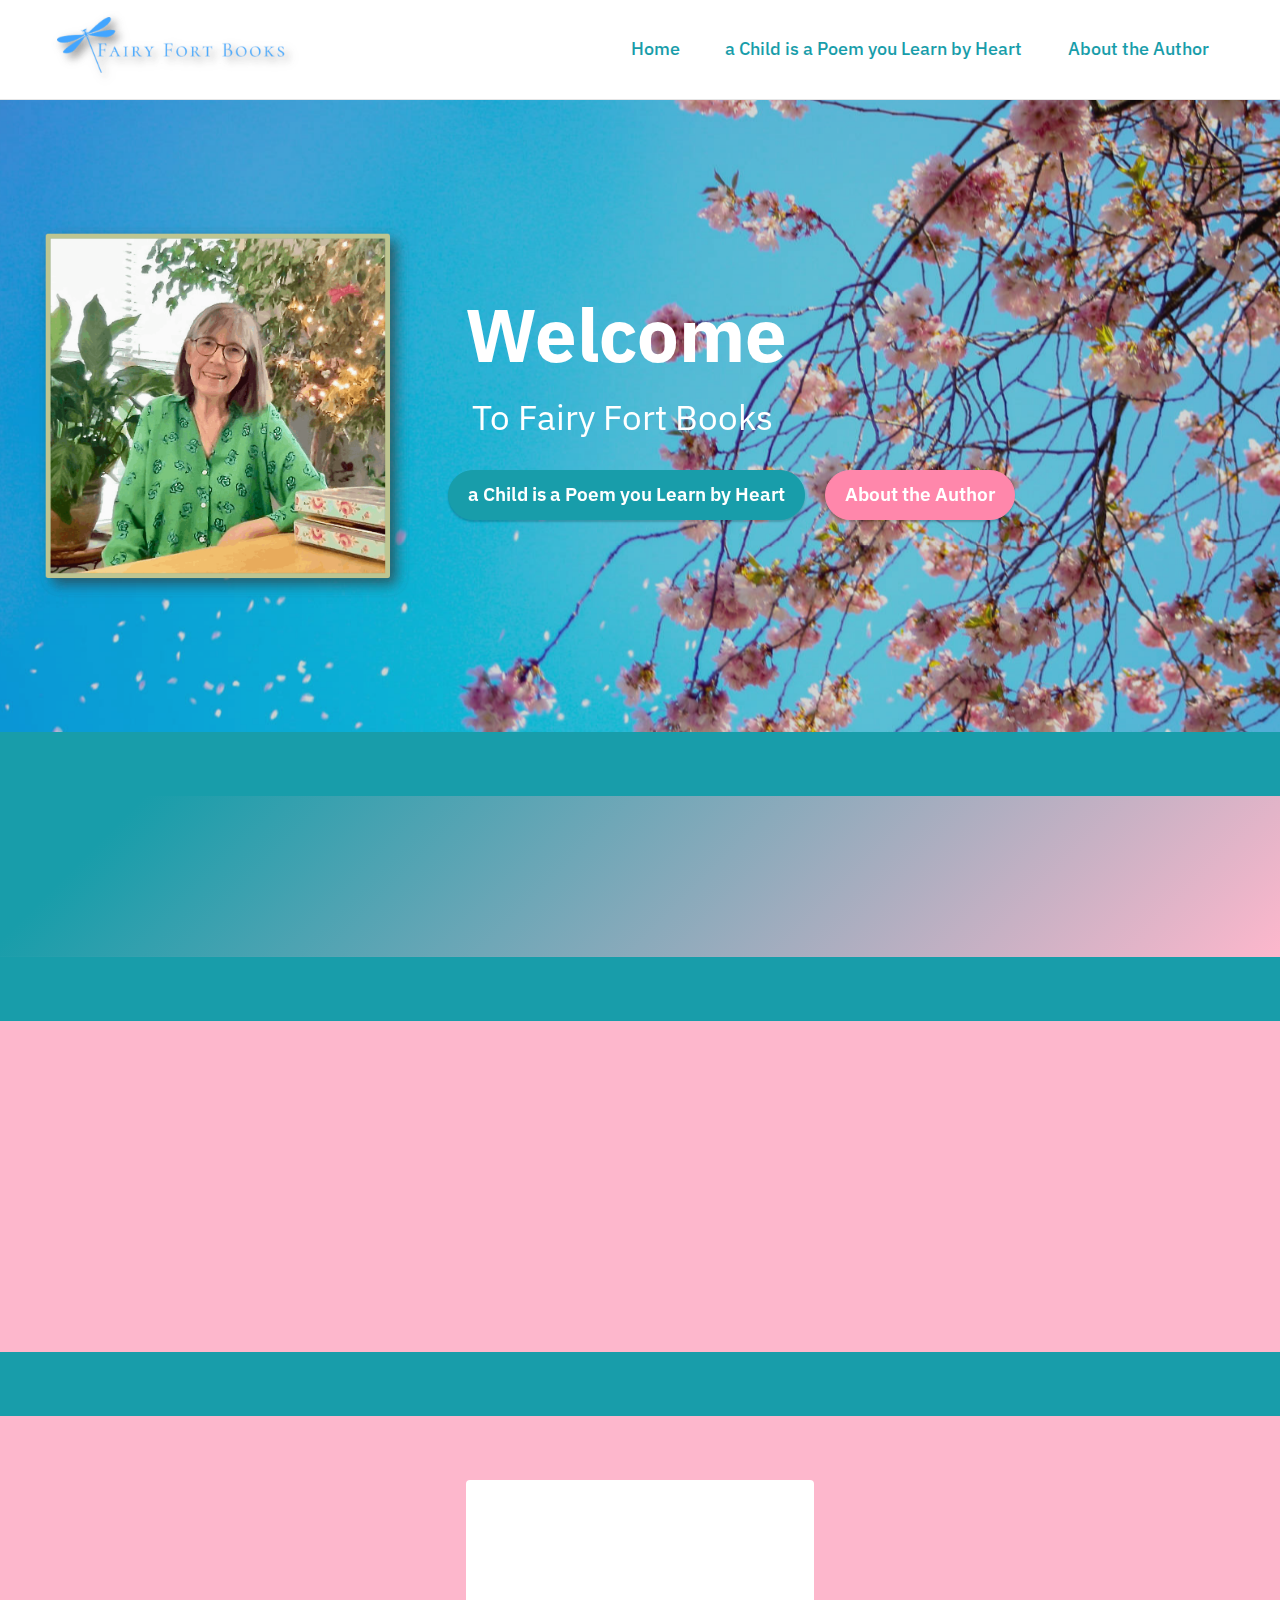
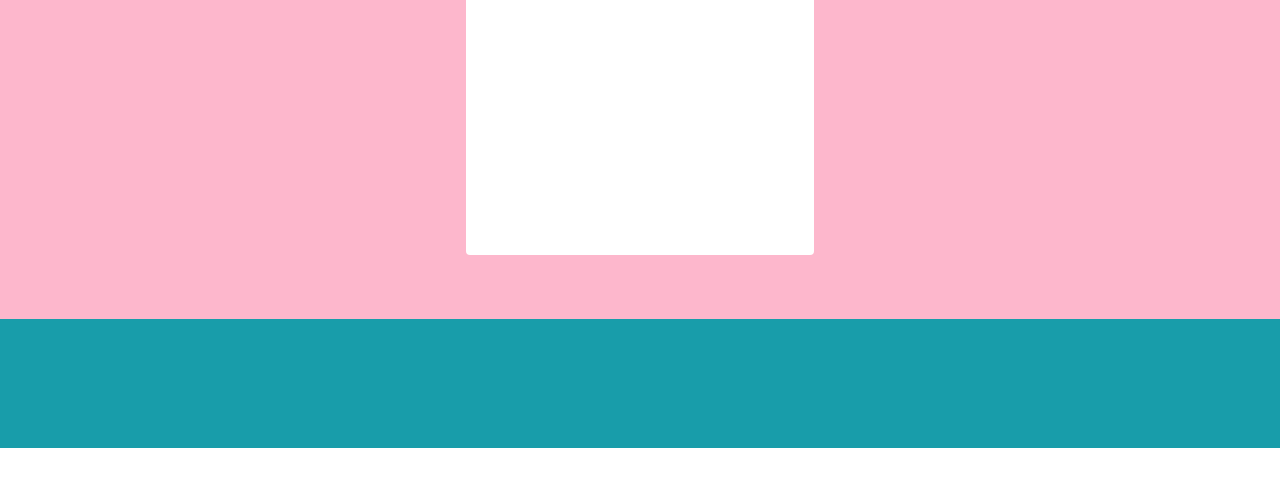
<file: index.html>
<!DOCTYPE html>
<html  >
<head>
  <!-- Site made with Mobirise Website Builder v5.2.0, https://mobirise.com -->
  <meta charset="UTF-8">
  <meta http-equiv="X-UA-Compatible" content="IE=edge">
  <meta name="generator" content="Mobirise v5.2.0, mobirise.com">
  <meta name="viewport" content="width=device-width, initial-scale=1, minimum-scale=1">
  <link rel="shortcut icon" href="assets/images/dragonfly-673x220.png" type="image/x-icon">
  <meta name="description" content="">
  
  
  <title>Home</title>
  <link rel="stylesheet" href="assets/tether/tether.min.css">
  <link rel="stylesheet" href="assets/bootstrap/css/bootstrap.min.css">
  <link rel="stylesheet" href="assets/bootstrap/css/bootstrap-grid.min.css">
  <link rel="stylesheet" href="assets/bootstrap/css/bootstrap-reboot.min.css">
  <link rel="stylesheet" href="assets/animatecss/animate.css">
  <link rel="stylesheet" href="assets/dropdown/css/style.css">
  <link rel="stylesheet" href="assets/socicon/css/styles.css">
  <link rel="stylesheet" href="assets/theme/css/style.css">
  <link rel="preload" as="style" href="assets/mobirise/css/mbr-additional.css"><link rel="stylesheet" href="assets/mobirise/css/mbr-additional.css" type="text/css">
  
  
  
  
</head>
<body>
  
  <section class="menu cid-s48OLK6784" once="menu" id="menu1-h">
    
    <nav class="navbar navbar-dropdown navbar-fixed-top navbar-expand-lg">
        <div class="container-fluid">
            <div class="navbar-brand">
                <span class="navbar-logo">
                    <a href="index.html">
                        <img src="assets/images/dragonfly-673x220.png" alt="Mobirise" title="" style="height: 5.2rem;">
                    </a>
                </span>
                
            </div>
            <button class="navbar-toggler" type="button" data-toggle="collapse" data-target="#navbarSupportedContent" aria-controls="navbarNavAltMarkup" aria-expanded="false" aria-label="Toggle navigation">
                <div class="hamburger">
                    <span></span>
                    <span></span>
                    <span></span>
                    <span></span>
                </div>
            </button>
            <div class="collapse navbar-collapse" id="navbarSupportedContent">
                <ul class="navbar-nav nav-dropdown nav-right" data-app-modern-menu="true"><li class="nav-item"><a class="nav-link link text-success display-4" href="index.html">Home</a></li><li class="nav-item"><a class="nav-link link text-success display-4" href="page1.html">a Child is a Poem you Learn by Heart</a></li>
                    <li class="nav-item"><a class="nav-link link text-success display-4" href="page2.html">
                            About the Author</a></li></ul>
                
                
            </div>
        </div>
    </nav>

</section>

<section class="header7 cid-s65iadm41y mbr-parallax-background" id="header7-1w">

    

    <div class="mbr-overlay" style="opacity: 0.2; background-color: rgb(51, 51, 51);"></div>

    <div class="container-fluid">
        <div class="row justify-content-center">
            <div class="col-12 col-md-4 image-wrapper">
                <img class="w-100" src="assets/images/paulette-main-947x947.png" alt="Mobirise" title="">
            </div>
            <div class="col-12 col-md text-wrapper">
                <h1 class="mbr-section-title mbr-fonts-style mb-3 display-1"><strong>&nbsp;Welcome</strong></h1>
                <p class="mbr-text mbr-fonts-style display-5">&nbsp; &nbsp;To Fairy Fort Books</p>
                <div class="mbr-section-btn mt-3"><a class="btn btn-primary display-7" href="page1.html">a Child is a Poem you Learn by Heart</a> <a class="btn btn-danger display-7" href="page2.html">About the Author</a></div>
            </div>
        </div>
    </div>
</section>

<section class="info04 cid-sGnkPKb2U8" id="info4-38">
    
    
    <div class="container">
        <div class="row justify-content-center">
            <div class="col-12">
                
                
            </div>
        </div>
    </div>
</section>

<section class="header18 cid-sEiwU39DKL" id="header18-31">

    

    

    <div class="align-center container-fluid">
        <div class="row justify-content-center">
            <div class="col-12 col-lg-10">
                <h1 class="mbr-section-title mbr-fonts-style mbr-white mb-3 display-1"><strong>Awards</strong></h1>
                
                
                
            </div>
        </div>
    </div>
</section>

<section class="info04 cid-sEixMfKch8" id="info4-33">
    
    
    <div class="container">
        <div class="row justify-content-center">
            <div class="col-12">
                
                
            </div>
        </div>
    </div>
</section>

<section class="features10 cid-sEisQP8E2I" id="features11-2r">
    <!---->
    
    
    <div class="container">
        <div class="title">
            
            
        </div>
        <div class="card">
            <div class="card-wrapper">
                <div class="row align-items-center">
                    <div class="col-12 col-md-2">
                        <div class="image-wrapper">
                            <img src="assets/images/2021-national-winner-1076x847.jpg" alt="Mobirise" title="">
                        </div>
                    </div>
                    <div class="col-12 col-md">
                        <div class="card-box">
                            <div class="row">
                                <div class="col-12">
                                    <div class="top-line">
                                        <h4 class="card-title mbr-fonts-style display-5"><strong>New National Level Award</strong></h4>
                                        <p class="cost mbr-fonts-style display-5"></p>
                                    </div>
                                </div>
                                <div class="col-12">
                                    <div class="bottom-line">
                                        <p class="mbr-text mbr-fonts-style m-0 display-7">
                                            My book, "a Child is a Poem you Learn by Heart," won Third Place in <br>the National Federation of Press Women Communication Contest!
                                        </p>
                                    </div>
                                </div>
                            </div>
                        </div>
                    </div>
                </div>
            </div>
        </div>
        
        
        
        
        
    </div>
</section>

<section class="header18 cid-stUEmW8DBm" id="header18-2h">

    

    

    <div class="align-center container">
        <div class="row justify-content-center">
            <div class="col-12 col-lg-12">
                <h1 class="mbr-section-title mbr-fonts-style mbr-white mb-3 display-5"><strong>Award from the&nbsp;</strong><strong>Virginia Professional Communicators</strong></h1>
                <h2 class="mbr-section-subtitle mbr-fonts-style mbr-white mb-3 display-7">My book, "a Child is a Poem you Learn by Heart," won First Place for 
<div>Nonfiction Book for Adult Readers &gt; Autobiography or Memoir</div></h2>
                
                
            </div>
        </div>
    </div>
</section>

<section class="info04 cid-sbFkZ2K16s" id="info4-2f">
    
    
    <div class="container">
        <div class="row justify-content-center">
            <div class="col-12">
                
                
            </div>
        </div>
    </div>
</section>

<section class="team1 cid-s6sL8OzYPt" id="team1-26">
    

    
    <div class="container">
        <div class="row justify-content-center">
            
            <div class="col-sm-6 col-lg-4">
                <div class="card-wrap">
                    <div class="image-wrap">
                        <img src="assets/images/dragonfly-696x227.png" alt="" title="">
                    </div>
                    <div class="content-wrap">
                        
                        
                        <p class="card-text mbr-fonts-style align-center display-7"><strong>Fairy Fort Books would love to talk with book clubs and is available for Zoom meetings. 
<br>Please email her below.</strong><br></p>
                        <div class="mbr-section-btn card-btn align-center"><a class="btn btn-success display-4" href="mailto:plcwhitehurst@gmail.com">Email</a></div>
                    </div>
                </div>
            </div>

            

            

            
        </div>
    </div>
</section>

<section class="footer3 cid-s65gJzj3Iu" once="footers" id="footer3-1t">

    

    

    <div class="container">
        <div class="media-container-row align-center mbr-white">
            
            <div class="row social-row">
                <div class="social-list align-right pb-2">
                    
                    
                    
                    
                    
                    
                <div class="soc-item">
                        <a href="https://www.amazon.com/Paulette-Whitehurst/e/B08DQR7CFH" target="_blank">
                            <span class="mbr-iconfont mbr-iconfont-social socicon-amazon socicon" style="color: rgb(255, 255, 255); fill: rgb(255, 255, 255);"></span>
                        </a>
                    </div><div class="soc-item">
                        <a href="https://www.facebook.com/paulettewriter/?modal=admin_todo_tour" target="_blank">
                            <span class="mbr-iconfont mbr-iconfont-social socicon-facebook socicon" style="color: rgb(255, 255, 255); fill: rgb(255, 255, 255);"></span>
                        </a>
                    </div><div class="soc-item">
                        <a href="http://paulette-fromthefairyfort.blogspot.com/" target="_blank">
                            <span class="mbr-iconfont mbr-iconfont-social socicon-blogger socicon" style="color: rgb(255, 255, 255); fill: rgb(255, 255, 255);"></span>
                        </a>
                    </div></div>
            </div>
            <div class="row row-copirayt">
                <p class="mbr-text mb-0 mbr-fonts-style mbr-white align-center display-7">
                    © Copyright 2021 Fairy Fort Books. All Rights Reserved.
                </p>
            </div>
        </div>
    </div>
</section><section style="background-color: #fff; font-family: -apple-system, BlinkMacSystemFont, 'Segoe UI', 'Roboto', 'Helvetica Neue', Arial, sans-serif; color:#aaa; font-size:12px; padding: 0; align-items: center; display: flex;"><a href="https://mobirise.site/x" style="flex: 1 1; height: 3rem; padding-left: 1rem;"></a><p style="flex: 0 0 auto; margin:0; padding-right:1rem;">This <a href="https://mobirise.site/e" style="color:#aaa;">web page</a> was built with Mobirise</p></section><script src="assets/web/assets/jquery/jquery.min.js"></script>  <script src="assets/popper/popper.min.js"></script>  <script src="assets/tether/tether.min.js"></script>  <script src="assets/bootstrap/js/bootstrap.min.js"></script>  <script src="assets/smoothscroll/smooth-scroll.js"></script>  <script src="assets/parallax/jarallax.min.js"></script>  <script src="assets/viewportchecker/jquery.viewportchecker.js"></script>  <script src="assets/dropdown/js/nav-dropdown.js"></script>  <script src="assets/dropdown/js/navbar-dropdown.js"></script>  <script src="assets/touchswipe/jquery.touch-swipe.min.js"></script>  <script src="assets/theme/js/script.js"></script>  
  
  
  <input name="animation" type="hidden">
  </body>
</html>
</file>
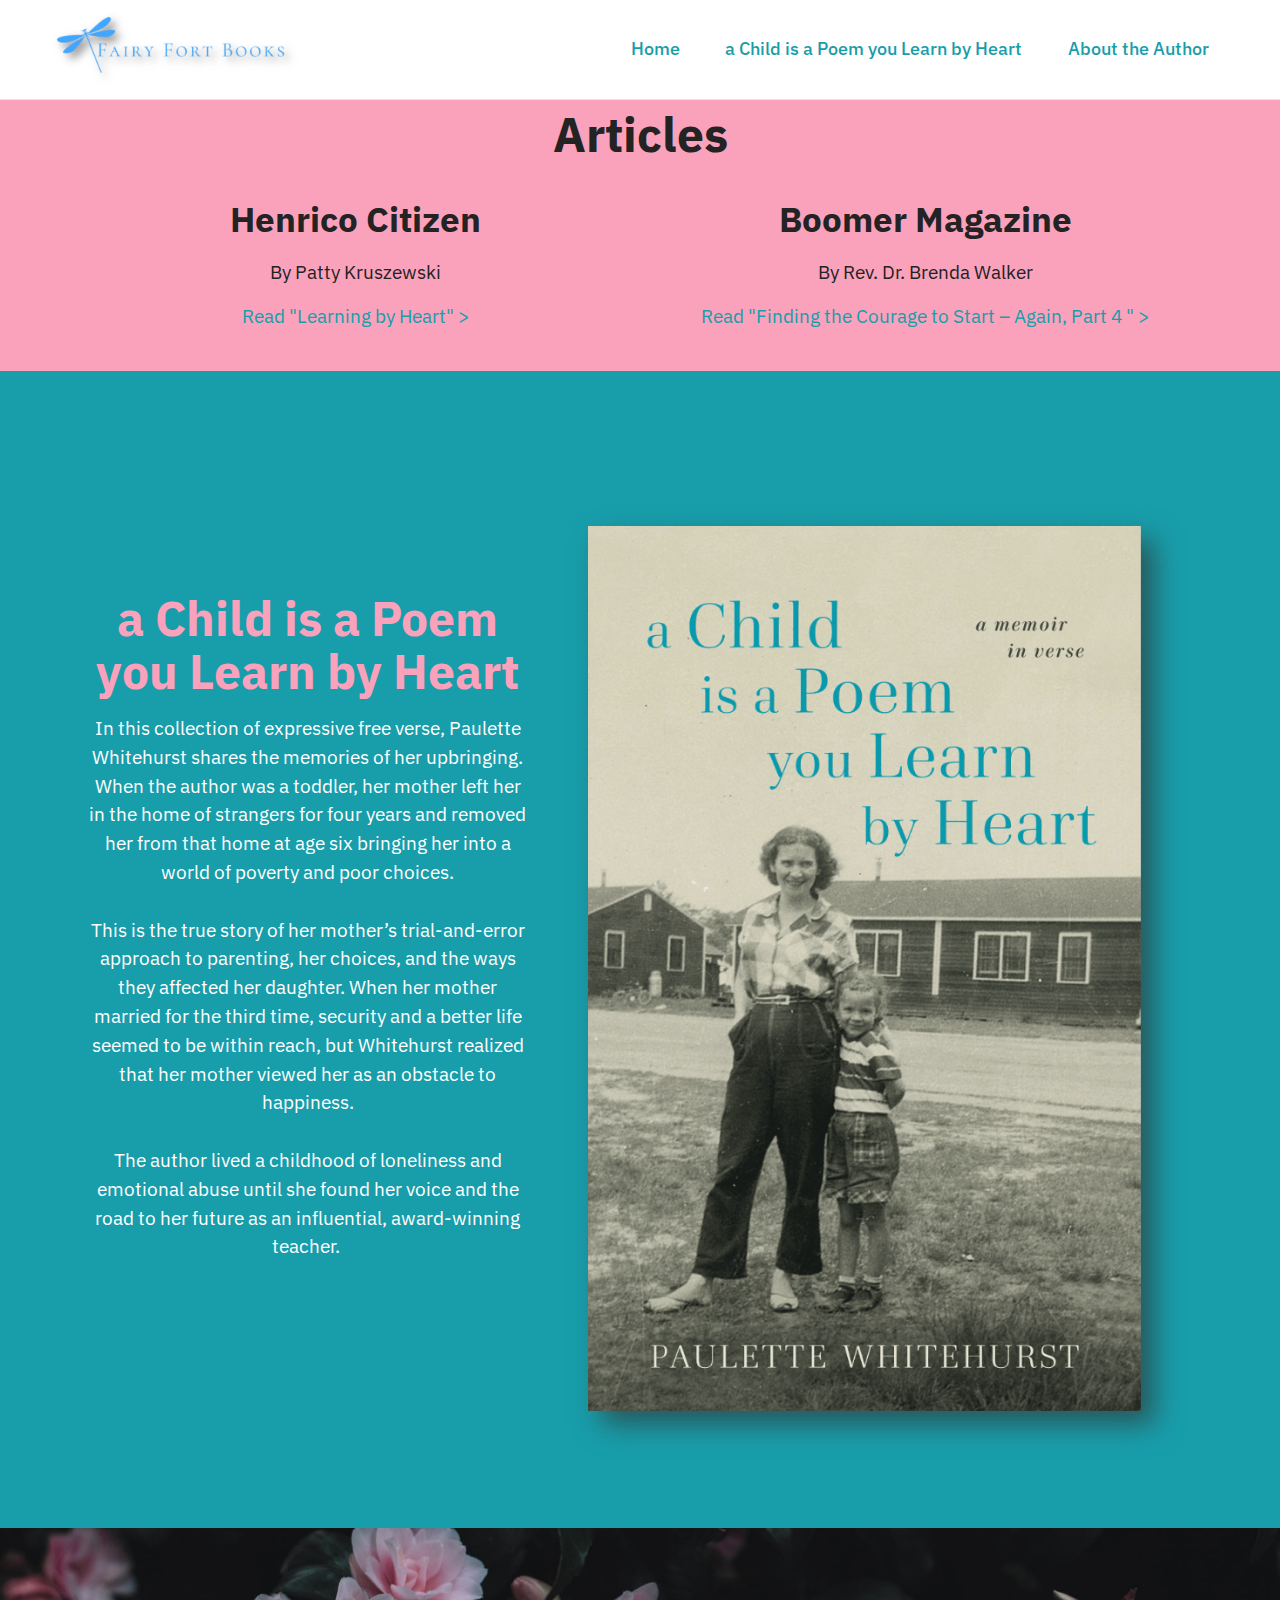
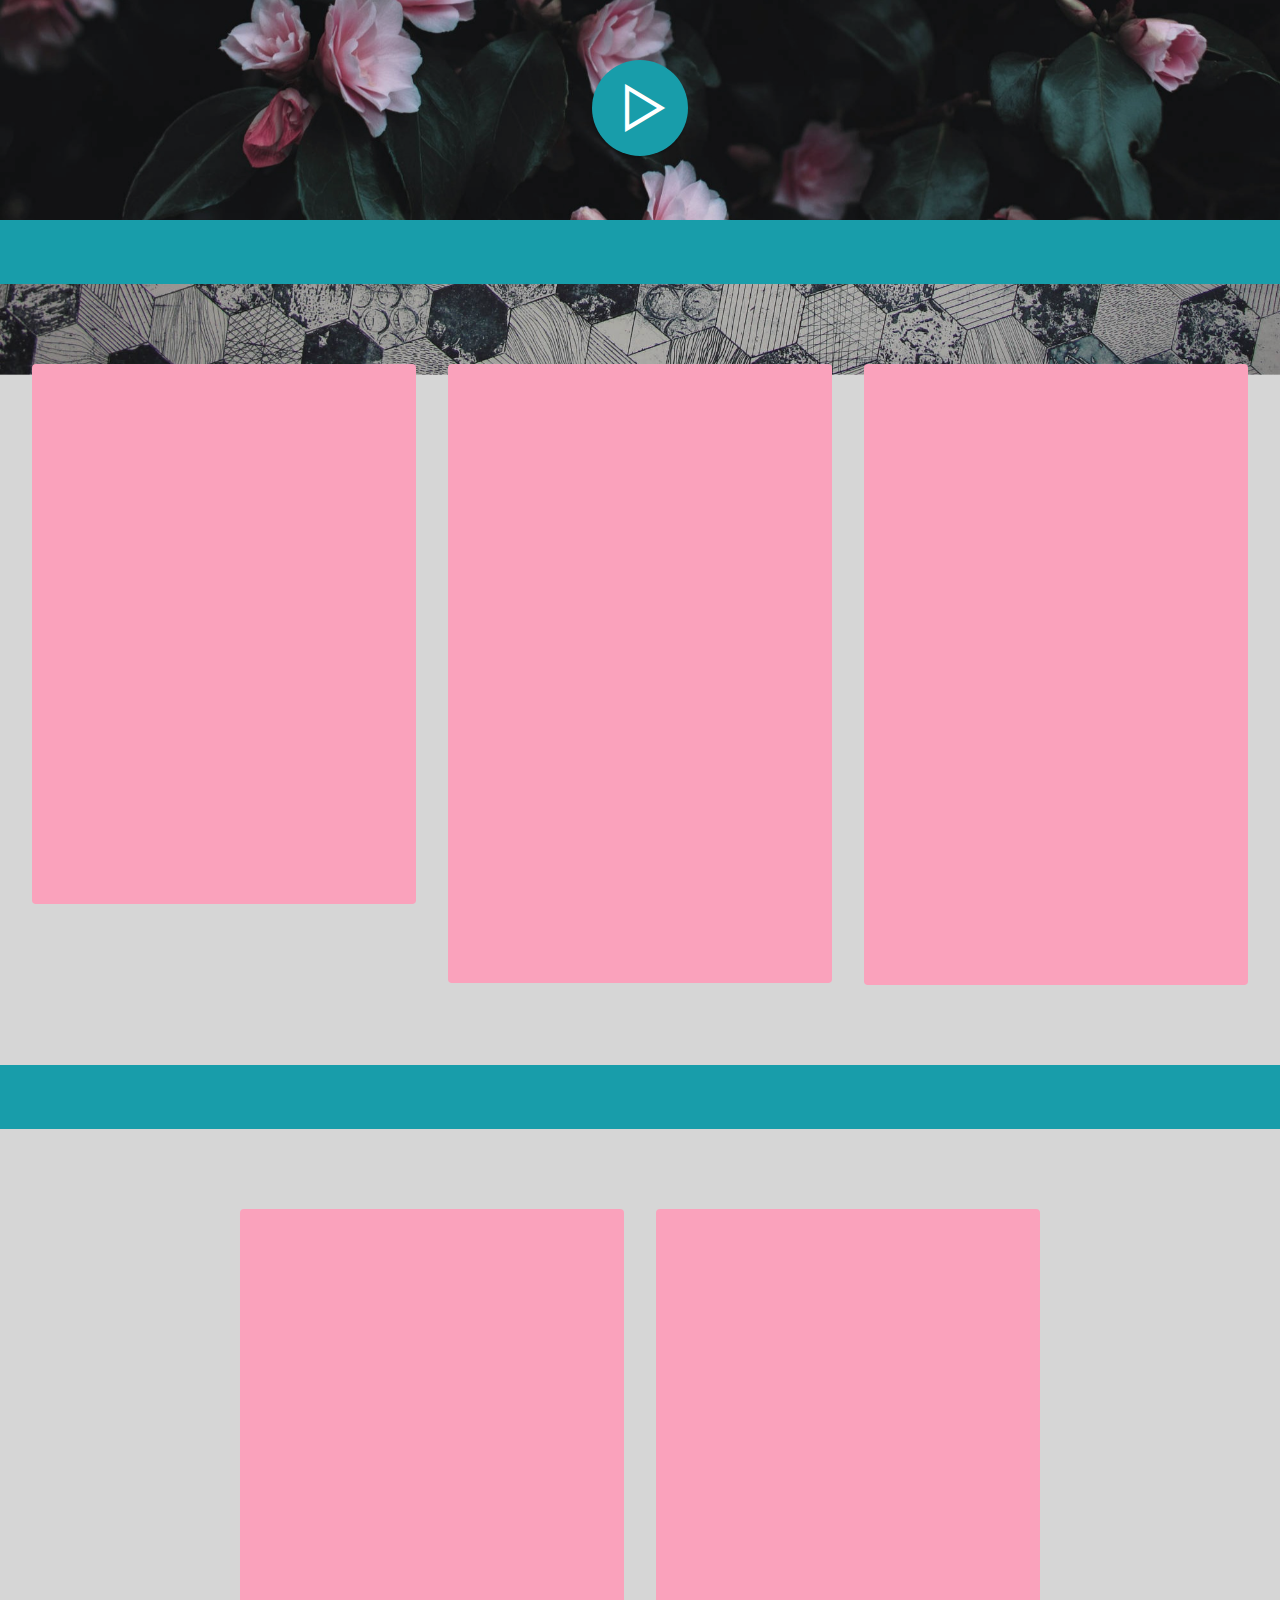
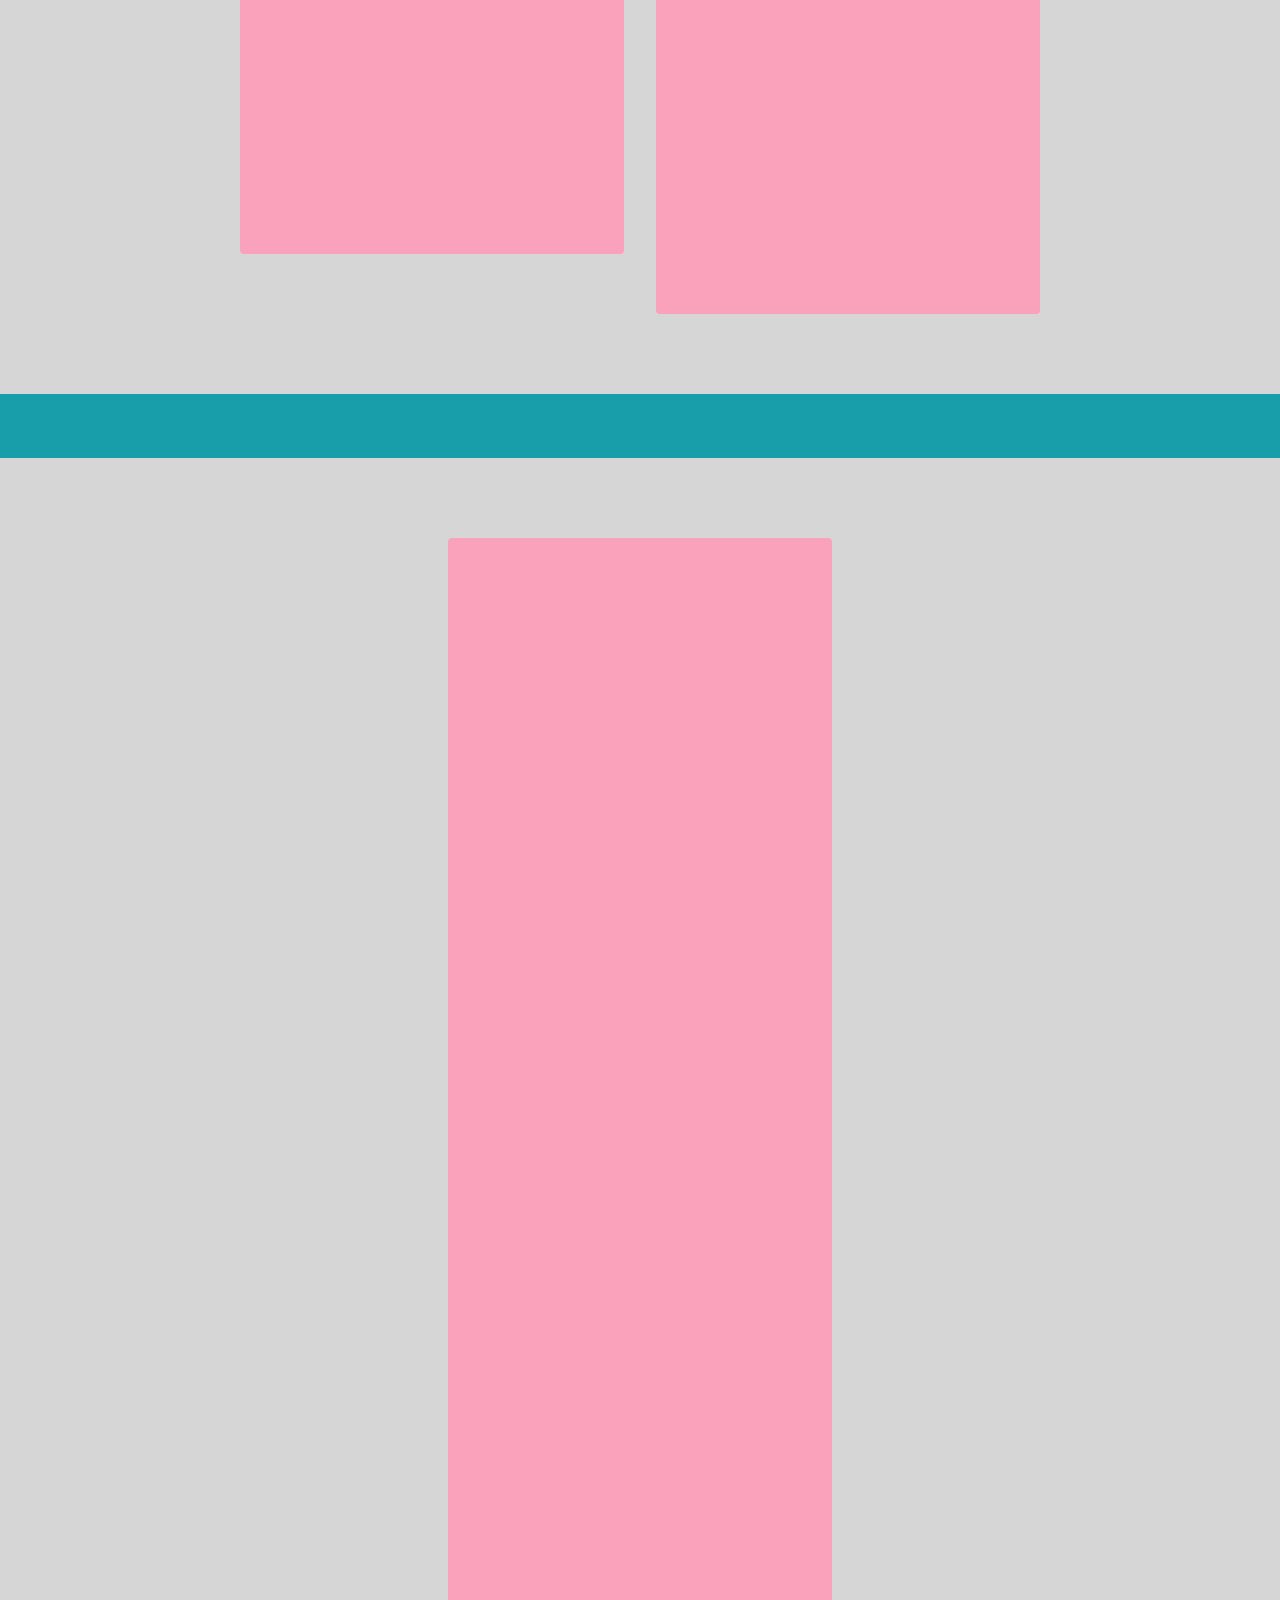
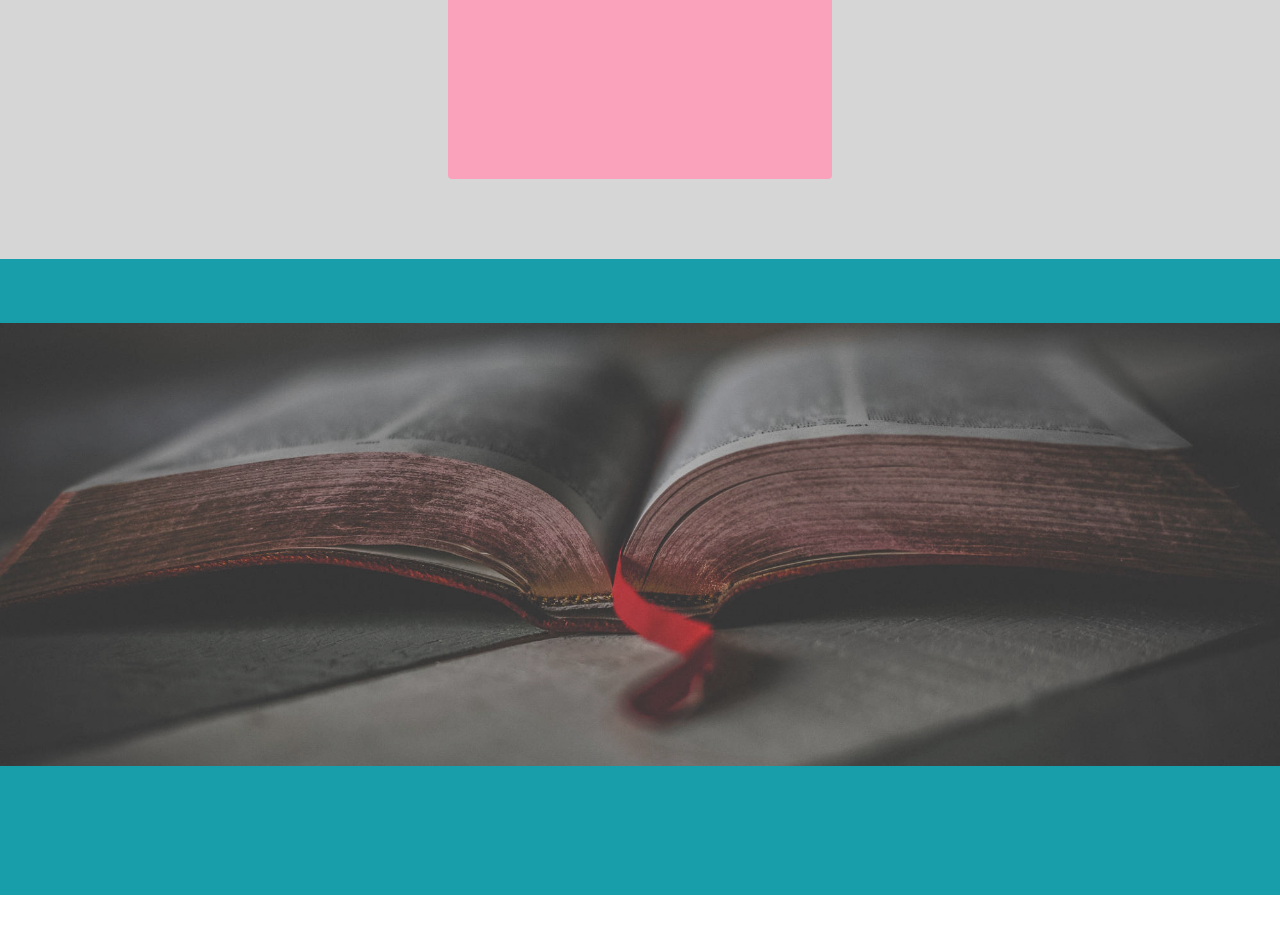
<file: page1.html>
<!DOCTYPE html>
<html  >
<head>
  <!-- Site made with Mobirise Website Builder v5.2.0, https://mobirise.com -->
  <meta charset="UTF-8">
  <meta http-equiv="X-UA-Compatible" content="IE=edge">
  <meta name="generator" content="Mobirise v5.2.0, mobirise.com">
  <meta name="viewport" content="width=device-width, initial-scale=1, minimum-scale=1">
  <link rel="shortcut icon" href="assets/images/dragonfly-673x220.png" type="image/x-icon">
  <meta name="description" content="">
  
  
  <title>a Child is a Poem you Learn by Heart</title>
  <link rel="stylesheet" href="assets/web/assets/mobirise-icons2/mobirise2.css">
  <link rel="stylesheet" href="assets/tether/tether.min.css">
  <link rel="stylesheet" href="assets/bootstrap/css/bootstrap.min.css">
  <link rel="stylesheet" href="assets/bootstrap/css/bootstrap-grid.min.css">
  <link rel="stylesheet" href="assets/bootstrap/css/bootstrap-reboot.min.css">
  <link rel="stylesheet" href="assets/dropdown/css/style.css">
  <link rel="stylesheet" href="assets/animatecss/animate.css">
  <link rel="stylesheet" href="assets/socicon/css/styles.css">
  <link rel="stylesheet" href="assets/theme/css/style.css">
  <link rel="preload" as="style" href="assets/mobirise/css/mbr-additional.css"><link rel="stylesheet" href="assets/mobirise/css/mbr-additional.css" type="text/css">
  
  
  
  
</head>
<body>
  
  <section class="menu cid-s48OLK6784" once="menu" id="menu1-w">
    
    <nav class="navbar navbar-dropdown navbar-fixed-top navbar-expand-lg">
        <div class="container-fluid">
            <div class="navbar-brand">
                <span class="navbar-logo">
                    <a href="index.html">
                        <img src="assets/images/dragonfly-673x220.png" alt="Mobirise" title="" style="height: 5.2rem;">
                    </a>
                </span>
                
            </div>
            <button class="navbar-toggler" type="button" data-toggle="collapse" data-target="#navbarSupportedContent" aria-controls="navbarNavAltMarkup" aria-expanded="false" aria-label="Toggle navigation">
                <div class="hamburger">
                    <span></span>
                    <span></span>
                    <span></span>
                    <span></span>
                </div>
            </button>
            <div class="collapse navbar-collapse" id="navbarSupportedContent">
                <ul class="navbar-nav nav-dropdown nav-right" data-app-modern-menu="true"><li class="nav-item"><a class="nav-link link text-success display-4" href="index.html">Home</a></li><li class="nav-item"><a class="nav-link link text-success display-4" href="page1.html">a Child is a Poem you Learn by Heart</a></li>
                    <li class="nav-item"><a class="nav-link link text-success display-4" href="page2.html">
                            About the Author</a></li></ul>
                
                
            </div>
        </div>
    </nav>

</section>

<section class="features17 cid-sD10jYXrmV" id="features18-2n">

    

    
    <div class="container">
        <div class="mbr-section-head">
            <div class="col-12">
                <h4 class="mbr-section-title mbr-fonts-style align-center mb-0 display-2">
                    <strong>Articles</strong></h4>
                
            </div>
        </div>
        <div class="row mt-4">
            <div class="col-12 col-md-6 col-lg-6">
                <div class="card-wrapper mb-4">
                    <div class="card-box align-left">
                        <h4 class="card-title mbr-fonts-style align-left display-5"><strong>Henrico Citizen</strong></h4>
                        <p class="mbr-text mbr-fonts-style mb-3 display-7">
                            By Patty Kruszewski</p><div class="link-wrap">
                                <h6 class="link mbr-fonts-style align-left display-7"><a href="https://www.henricocitizen.com/articles/learning-by-heart/" class="text-primary" target="_blank">Read "Learning by Heart"</a><strong><a href="https://www.henricocitizen.com/articles/learning-by-heart/" class="text-primary" target="_blank">&nbsp;</a></strong><a href="https://www.henricocitizen.com/articles/learning-by-heart/" class="text-primary" target="_blank">&gt;</a>
                                </h6>
                            </div>
                    </div>
                </div>
            </div>
            <div class="col-12 col-md-6 col-lg-6">
                <div class="card-wrapper mb-4">
                    <div class="card-box align-left">
                        <h4 class="card-title mbr-fonts-style align-left display-5"><strong>Boomer Magazine</strong></h4>
                        <p class="mbr-text mbr-fonts-style mb-3 display-7">
                            By Rev. Dr. Brenda Walker</p><div class="link-wrap">
                                <h6 class="link mbr-fonts-style align-left display-7"><a href="https://www.boomermagazine.com/starting-again-as-a-writer-courage-for-a-second-act/?fbclid=IwAR04DNLzBOdD2OEjHYKzQCMch4k5KHkUnXvh3Iv4EI-rNnufJWiBI9ZrSpw" class="text-primary" target="_blank">Read "Finding the Courage to Start – Again, Part 4
" &gt;</a></h6>
                            </div>
                    </div>
                </div>
            </div>
            
            
        </div>
    </div>
</section>

<section class="header9 cid-s649Hngl9t" id="header9-y">

    

    

    <div class="container">
        <div class="row justify-content-center">
            <div class="col-12 col-md-7 image-wrapper">
                <img class="w-100" src="assets/images/unnamed-726x1106.png" alt="Mobirise" title="">
            </div>
            <div class="col-12 col-md text-wrapper">
                <h1 class="mbr-section-title mbr-fonts-style mb-3 display-2">
                    <strong>a Child is a Poem you Learn by Heart</strong></h1>
                <p class="mbr-text mbr-fonts-style display-7">In this collection of expressive free verse, Paulette Whitehurst shares the memories of her upbringing. When the author was a toddler, her mother left her in the home of strangers for four years and removed her from that home at age six bringing her into a world of poverty and poor choices. <br><br>This is the true story of her mother’s trial-and-error approach to parenting, her choices, and the ways they affected her daughter. When her mother married for the third time, security and a better life seemed to be within reach, but Whitehurst realized that her mother viewed her as an obstacle to happiness. <br><br>The author lived a childhood of loneliness and emotional abuse until she found her voice and the road to her future as an influential, award-winning teacher.&nbsp;<br></p>
                <div class="mbr-section-btn mt-3"><a class="btn btn-danger display-5" href="https://www.amazon.com/dp/0578701782?ref_=pe_3052080_397514860">US Amazon Link<br></a></div>
            </div>
        </div>
    </div>
</section>

<section class="header14 cid-sEiuxPbiyN" id="header14-2v">

    

    <div class="mbr-overlay" style="opacity: 0.2; background-color: rgb(51, 51, 51);">
    </div>

    <div class="align-center container-fluid">
        <div class="row justify-content-md-center">
            <div class="col-md-10">
                
                <p class="mbr-text mb-3 mbr-fonts-style display-5">
                    Check out the trailer for the book!</p>
                <div class="mbr-media mb-3 show-modal" data-modal=".modalWindow">
                    <div class="icon-wrapper btn-primary">
                        <span class="mbr-iconfont mobi-mbri-play mobi-mbri"></span>
                    </div>
                </div>
                
            </div>
        </div>
    </div>
    <div>
        <div class="modalWindow" style="display: none;">
            <div class="modalWindow-container">
                <div class="modalWindow-video-container">
                    <div class="modalWindow-video">
                        <iframe width="100%" height="100%" frameborder="0" allowfullscreen="1" data-src="https://www.youtube.com/watch?v=k5R5yXfQABQ&amp;fbclid=IwAR2NzWH8xyKv0ZBbm_y7D1Wr-VlmWvNjjFRggoGjNhYeic8y0xVWNYODr34"></iframe>
                    </div>
                    <a class="close" role="button" data-dismiss="modal">
                        <!-- <span aria-hidden="true" class="mbri-close mbr-iconfont closeModal"></span> -->
                        <span class="sr-only">Close</span>
                    </a>
                </div>
            </div>
        </div>
    </div>
</section>

<section class="info04 cid-sEiuEbdES0" id="info4-2w">
    
    
    <div class="container">
        <div class="row justify-content-center">
            <div class="col-12">
                
                
            </div>
        </div>
    </div>
</section>

<section class="clients2 cid-s64xKVgY3c mbr-parallax-background" id="clients2-1c">

    

    <div class="mbr-overlay" style="opacity: 0.2; background-color: rgb(51, 51, 51);">
    </div>
    <div class="container-fluid">
        <div class="row justify-content-center">
            <div class="card col-12 col-md-6 col-lg-4">
                <div class="card-wrapper">
                    <div class="img-wrapper">
                        <img src="assets/images/test-1-280x270.png" alt="Mobirise" title="">
                    </div>
                    <div class="card-box align-center">
                        <h6 class="card-subtitle mbr-fonts-style mb-0 display-5"><em>Annalise Grey&nbsp;</em><em><br></em></h6>
                        <h5 class="card-title mbr-fonts-style mb-3 display-7"><strong>&nbsp;</strong><strong>Author of I, Girl and As I disappear</strong></h5>
                        <p class="mbr-text mbr-fonts-style mb-4 display-4"><br><br>"Lyrical and consuming. One of my favorite reads of the last few years."
<br>
<br><br><br> </p>
                        
                    </div>
                </div>
            </div>
            <div class="card col-12 col-md-6 col-lg-4">
                <div class="card-wrapper">
                    <div class="img-wrapper">
                        <img src="assets/images/test-1-280x270.png" alt="Mobirise" title="">
                    </div>
                    <div class="card-box align-center">
                        <h6 class="card-subtitle mbr-fonts-style mb-0 display-5"><em>Douglas Scott Jones</em></h6>
                        <h5 class="card-title mbr-fonts-style mb-3 display-7"><strong>Author of Songs from Bedlam</strong></h5>
                        <p class="mbr-text mbr-fonts-style mb-4 display-4"><br>"Written in spare blank verse, A Child is a Poem You Learn by Heart is the story of a bright confused girl seeking to make peace with her young confused mother. By turns brutal and poignant, Whitehurst's memoir is unwavering in its quest for emotional truth."
<br><br><br> </p>
                        
                    </div>
                </div>
            </div>
            <div class="card col-12 col-md-6 col-lg-4">
                <div class="card-wrapper">
                    <div class="img-wrapper">
                        <img src="assets/images/test-1-280x270.png" alt="Mobirise" title="">
                    </div>
                    <div class="card-box align-center">
                        <h6 class="card-subtitle mbr-fonts-style mb-0 display-5"><em>Rosemary Rawlins&nbsp;</em></h6>
                        <h5 class="card-title mbr-fonts-style mb-3 display-7"><strong>Author of All My Silent Years and Learning by Accident</strong></h5>
                        <p class="mbr-text mbr-fonts-style mb-4 display-4"><br><br>“A vivid portrait of life in the south penned in poetry that plucks clean each heart-pounding story in the space of a few lines. Brilliant, touching, and memorable.”<br><br><br> </p>
                        
                    </div>
                </div>
            </div>
            
        </div>
    </div>
</section>

<section class="info04 cid-sbFjhmqR9I" id="info4-2d">
    
    
    <div class="container">
        <div class="row justify-content-center">
            <div class="col-12">
                
                
            </div>
        </div>
    </div>
</section>

<section class="clients2 cid-sbFjeq2hPO mbr-parallax-background" id="clients2-2c">

    

    <div class="mbr-overlay" style="opacity: 0.2; background-color: rgb(51, 51, 51);">
    </div>
    <div class="container-fluid">
        <div class="row justify-content-center">
            <div class="card col-12 col-md-6 col-lg-4">
                <div class="card-wrapper">
                    <div class="img-wrapper">
                        <img src="assets/images/test-1-280x270.png" alt="Mobirise" title="">
                    </div>
                    <div class="card-box align-center">
                        <h6 class="card-subtitle mbr-fonts-style mb-0 display-5"><em>Adriana Trigiani</em></h6>
                        <h5 class="card-title mbr-fonts-style mb-3 display-7"><strong>Bestselling author of Tony's Wife</strong></h5>
                        <p class="mbr-text mbr-fonts-style mb-4 display-4">"A Child is a Poem you Learn by Heart is an original, heartfelt and sweeping memoir in free verse of a South Carolina girl who dreams of being a writer and becomes one. The American south of the 1940's comes to life through the eyes of a girl who somehow, despite her youth and pain is able to see beyond the rolling green hills to a place in the greater world where she belongs. Beautiful!"&nbsp;<br> </p>
                        
                    </div>
                </div>
            </div>
            <div class="card col-12 col-md-6 col-lg-4">
                <div class="card-wrapper">
                    <div class="img-wrapper">
                        <img src="assets/images/test-1-280x270.png" alt="Mobirise" title="">
                    </div>
                    <div class="card-box align-center">
                        <h6 class="card-subtitle mbr-fonts-style mb-0 display-5"><em>Michele Young-Stone</em></h6>
                        <h5 class="card-title mbr-fonts-style mb-3 display-7"><strong>Author of&nbsp; Lost in the Beehive, Above Us Only Sky</strong><br><strong>and The Handbook for Lightning Strike Survivors</strong></h5>
                        <p class="mbr-text mbr-fonts-style mb-4 display-4">"Filled with gorgeous prose, laden with the most precise and tasty details that transport us to another time and place, A Child Is a Poem You Learn by Heart is both heart-wrenching and ultimately uplifting. You will fall in love with Paulette, the little girl and the grown woman."<br> </p>
                        
                    </div>
                </div>
            </div>
            
            
        </div>
    </div>
</section>

<section class="info04 cid-s65eDmIGYn" id="info4-1p">
    
    
    <div class="container">
        <div class="row justify-content-center">
            <div class="col-12">
                
                
            </div>
        </div>
    </div>
</section>

<section class="clients2 cid-s6sB2omx4A mbr-parallax-background" id="clients2-25">

    

    <div class="mbr-overlay" style="opacity: 0.2; background-color: rgb(51, 51, 51);">
    </div>
    <div class="container-fluid">
        <div class="row justify-content-center">
            <div class="card col-12 col-md-6 col-lg-4">
                <div class="card-wrapper">
                    <div class="img-wrapper">
                        <img src="assets/images/pink-block-236x32.png" alt="Mobirise" title="">
                    </div>
                    <div class="card-box align-center">
                        
                        <h5 class="card-title mbr-fonts-style mb-3 display-1"><strong>A Child is a Poem</strong></h5>
                        <p class="mbr-text mbr-fonts-style mb-4 display-7"><strong><em>A child is a newborn idea 
<br>that drifts into your life 
<br>like the aroma of a fresh-baked pie, 
<br>filling a void 
<br>you never knew existed, 
<br>consuming your life 
<br>in ways you never wanted, 
<br>needing your creativity 
<br>in ways you never expected. 
<br>
<br>A child is 
<br>a muddle of thoughts 
<br>that boggles your mind like a familiar tune 
<br>you never possessed 
<br>and cannot keep within your grasp, 
<br>interrupting your sleep 
<br>for just the right lines, 
<br>draining your strength and inner wisdom, 
<br>revealing your soul 
<br>for the world to inspect. 
<br>
<br>A child is a poem you learn by heart, 
<br>someone you love 
<br>because she's yours, 
<br>crafted through your novice trials, 
<br>a gift you give to all the world. 
<br>A child is a poem you learn by heart.</em></strong></p>
                        
                    </div>
                </div>
            </div>
            
            
            
        </div>
    </div>
</section>

<section class="info04 cid-s65hzxFWL7" id="info4-1v">
    
    
    <div class="container">
        <div class="row justify-content-center">
            <div class="col-12">
                
                
            </div>
        </div>
    </div>
</section>

<section class="info04 cid-s65hciL6zs" id="info4-1u">
    
    <div class="mbr-overlay" style="opacity: 0.2; background-color: rgb(51, 51, 51);"></div>
    <div class="container">
        <div class="row justify-content-center">
            <div class="col-12">
                <h3 class="mbr-section-title mbr-fonts-style display-1">
                    <strong>Want to read on?</strong></h3>
                <p class="mbr-text mbr-fonts-style mb-4 display-1">
                    Click the link to buy a copy and read the rest!&nbsp;<a href="https://www.amazon.com/dp/0578701782?ref_=pe_3052080_397514860" class="text-primary"><strong>Amazon&gt;&gt;</strong></a>
                </p>
            </div>
        </div>
    </div>
</section>

<section class="footer3 cid-s65gJzj3Iu" once="footers" id="footer3-1t">

    

    

    <div class="container">
        <div class="media-container-row align-center mbr-white">
            
            <div class="row social-row">
                <div class="social-list align-right pb-2">
                    
                    
                    
                    
                    
                    
                <div class="soc-item">
                        <a href="https://www.amazon.com/Paulette-Whitehurst/e/B08DQR7CFH" target="_blank">
                            <span class="mbr-iconfont mbr-iconfont-social socicon-amazon socicon" style="color: rgb(255, 255, 255); fill: rgb(255, 255, 255);"></span>
                        </a>
                    </div><div class="soc-item">
                        <a href="https://www.facebook.com/paulettewriter/?modal=admin_todo_tour" target="_blank">
                            <span class="mbr-iconfont mbr-iconfont-social socicon-facebook socicon" style="color: rgb(255, 255, 255); fill: rgb(255, 255, 255);"></span>
                        </a>
                    </div><div class="soc-item">
                        <a href="http://paulette-fromthefairyfort.blogspot.com/" target="_blank">
                            <span class="mbr-iconfont mbr-iconfont-social socicon-blogger socicon" style="color: rgb(255, 255, 255); fill: rgb(255, 255, 255);"></span>
                        </a>
                    </div></div>
            </div>
            <div class="row row-copirayt">
                <p class="mbr-text mb-0 mbr-fonts-style mbr-white align-center display-7">
                    © Copyright 2020 Fairy Fort Books. All Rights Reserved.
                </p>
            </div>
        </div>
    </div>
</section><section style="background-color: #fff; font-family: -apple-system, BlinkMacSystemFont, 'Segoe UI', 'Roboto', 'Helvetica Neue', Arial, sans-serif; color:#aaa; font-size:12px; padding: 0; align-items: center; display: flex;"><a href="https://mobirise.site/o" style="flex: 1 1; height: 3rem; padding-left: 1rem;"></a><p style="flex: 0 0 auto; margin:0; padding-right:1rem;">Mobirise site creator - <a href="https://mobirise.site/n" style="color:#aaa;">Check this</a></p></section><script src="assets/web/assets/jquery/jquery.min.js"></script>  <script src="assets/popper/popper.min.js"></script>  <script src="assets/tether/tether.min.js"></script>  <script src="assets/bootstrap/js/bootstrap.min.js"></script>  <script src="assets/smoothscroll/smooth-scroll.js"></script>  <script src="assets/dropdown/js/nav-dropdown.js"></script>  <script src="assets/dropdown/js/navbar-dropdown.js"></script>  <script src="assets/touchswipe/jquery.touch-swipe.min.js"></script>  <script src="assets/viewportchecker/jquery.viewportchecker.js"></script>  <script src="assets/playervimeo/vimeo_player.js"></script>  <script src="assets/parallax/jarallax.min.js"></script>  <script src="assets/theme/js/script.js"></script>  
  
  
  <input name="animation" type="hidden">
  </body>
</html>
</file>
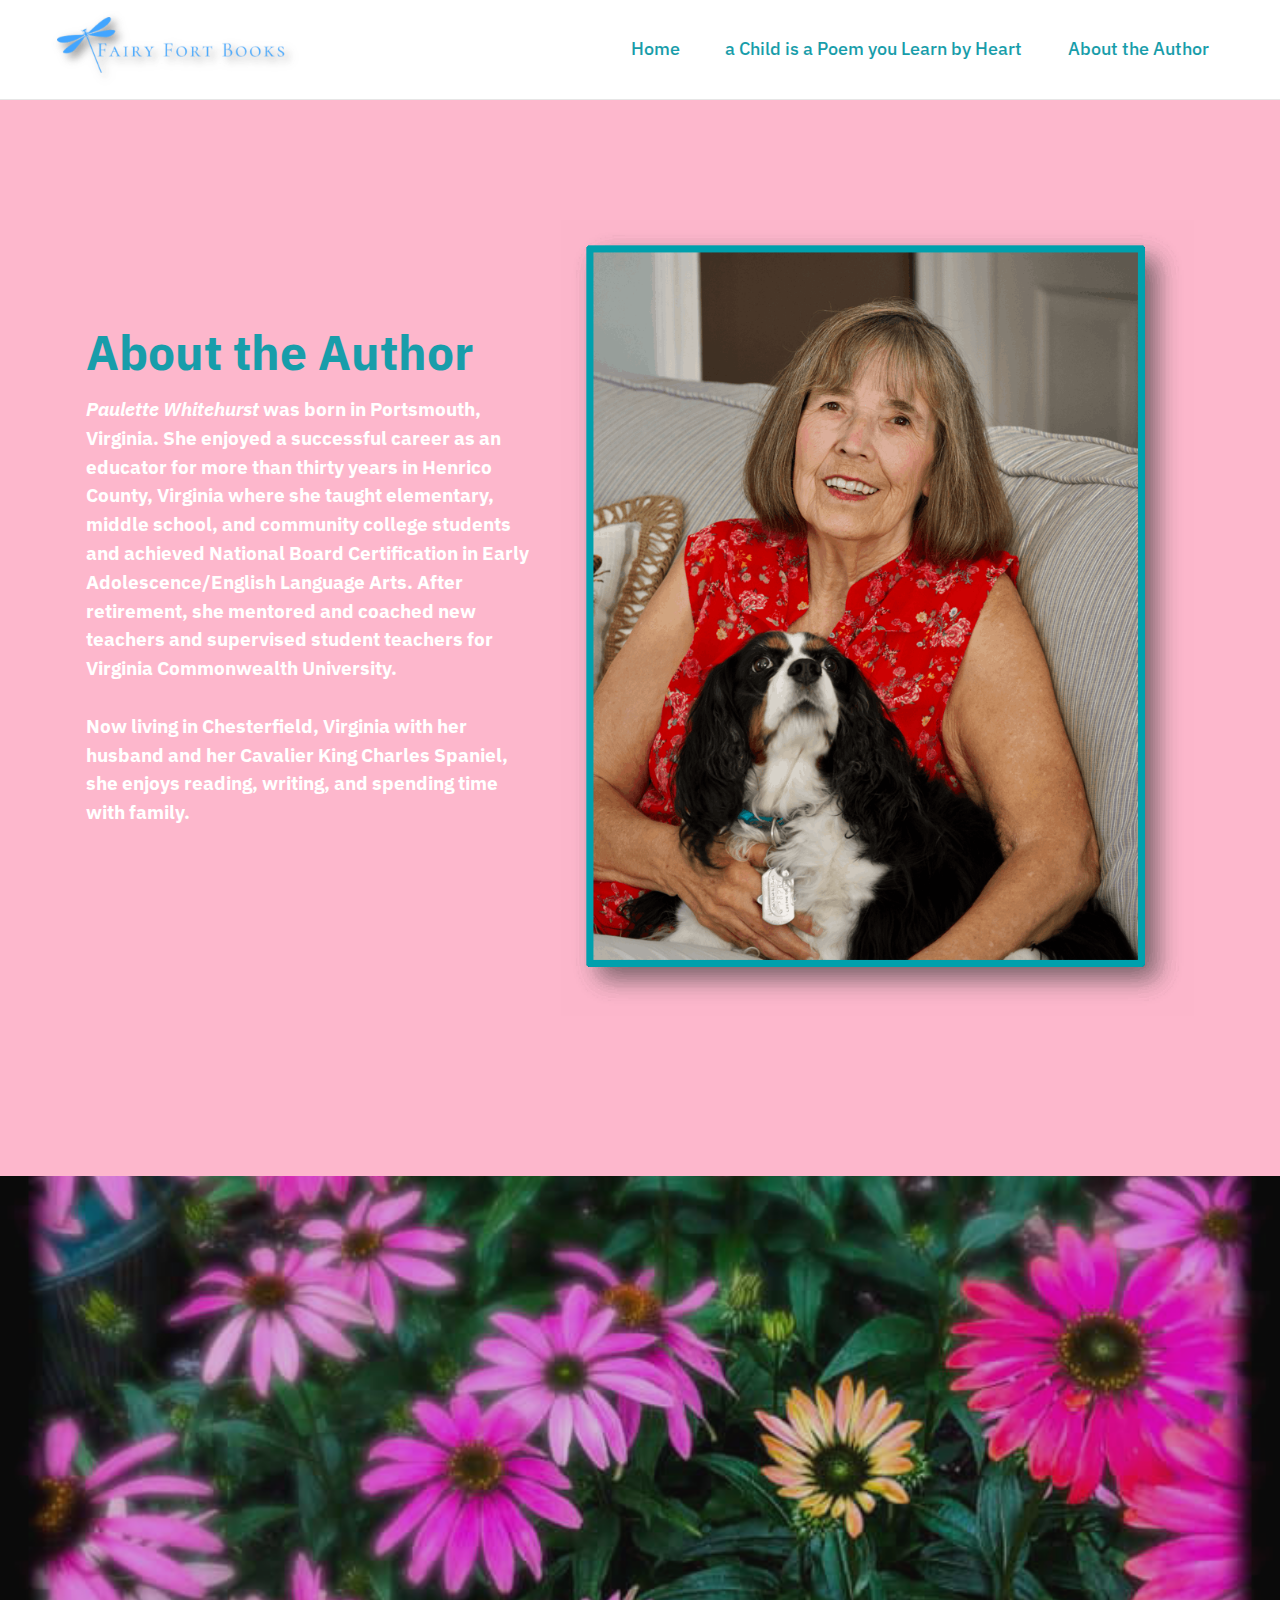
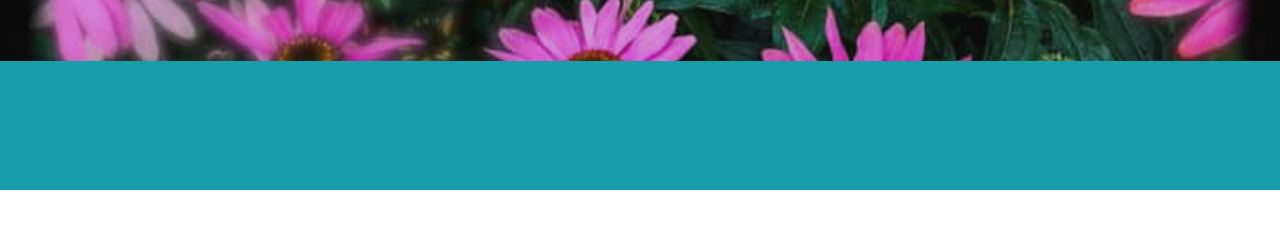
<file: page2.html>
<!DOCTYPE html>
<html  >
<head>
  <!-- Site made with Mobirise Website Builder v5.2.0, https://mobirise.com -->
  <meta charset="UTF-8">
  <meta http-equiv="X-UA-Compatible" content="IE=edge">
  <meta name="generator" content="Mobirise v5.2.0, mobirise.com">
  <meta name="viewport" content="width=device-width, initial-scale=1, minimum-scale=1">
  <link rel="shortcut icon" href="assets/images/dragonfly-673x220.png" type="image/x-icon">
  <meta name="description" content="">
  
  
  <title>About the Author</title>
  <link rel="stylesheet" href="assets/tether/tether.min.css">
  <link rel="stylesheet" href="assets/bootstrap/css/bootstrap.min.css">
  <link rel="stylesheet" href="assets/bootstrap/css/bootstrap-grid.min.css">
  <link rel="stylesheet" href="assets/bootstrap/css/bootstrap-reboot.min.css">
  <link rel="stylesheet" href="assets/dropdown/css/style.css">
  <link rel="stylesheet" href="assets/animatecss/animate.css">
  <link rel="stylesheet" href="assets/formstyler/jquery.formstyler.css">
  <link rel="stylesheet" href="assets/formstyler/jquery.formstyler.theme.css">
  <link rel="stylesheet" href="assets/datepicker/jquery.datetimepicker.min.css">
  <link rel="stylesheet" href="assets/socicon/css/styles.css">
  <link rel="stylesheet" href="assets/theme/css/style.css">
  <link rel="preload" as="style" href="assets/mobirise/css/mbr-additional.css"><link rel="stylesheet" href="assets/mobirise/css/mbr-additional.css" type="text/css">
  
  
  
  
</head>
<body>
  
  <section class="menu cid-s48OLK6784" once="menu" id="menu1-x">
    
    <nav class="navbar navbar-dropdown navbar-fixed-top navbar-expand-lg">
        <div class="container-fluid">
            <div class="navbar-brand">
                <span class="navbar-logo">
                    <a href="index.html">
                        <img src="assets/images/dragonfly-673x220.png" alt="Mobirise" title="" style="height: 5.2rem;">
                    </a>
                </span>
                
            </div>
            <button class="navbar-toggler" type="button" data-toggle="collapse" data-target="#navbarSupportedContent" aria-controls="navbarNavAltMarkup" aria-expanded="false" aria-label="Toggle navigation">
                <div class="hamburger">
                    <span></span>
                    <span></span>
                    <span></span>
                    <span></span>
                </div>
            </button>
            <div class="collapse navbar-collapse" id="navbarSupportedContent">
                <ul class="navbar-nav nav-dropdown nav-right" data-app-modern-menu="true"><li class="nav-item"><a class="nav-link link text-success display-4" href="index.html">Home</a></li><li class="nav-item"><a class="nav-link link text-success display-4" href="page1.html">a Child is a Poem you Learn by Heart</a></li>
                    <li class="nav-item"><a class="nav-link link text-success display-4" href="page2.html">
                            About the Author</a></li></ul>
                
                
            </div>
        </div>
    </nav>

</section>

<section class="header9 cid-s64aa0IMWR" id="header9-z">

    

    

    <div class="container">
        <div class="row justify-content-center">
            <div class="col-12 col-md-7 image-wrapper">
                <img class="w-100" src="assets/images/pw5border-800x1006.png" alt="Mobirise" title="">
            </div>
            <div class="col-12 col-md text-wrapper">
                <h1 class="mbr-section-title mbr-fonts-style mb-3 display-2">
                    <strong>About the Author</strong></h1>
                <p class="mbr-text mbr-fonts-style display-7"><strong><em>Paulette Whitehurst </em>was born in Portsmouth, Virginia.
She enjoyed a successful career as an educator for more
than thirty years in Henrico County, Virginia where she
taught elementary, middle school, and community
college students and achieved National Board
Certification in Early Adolescence/English Language
Arts. After retirement, she mentored and coached new
teachers and supervised student teachers for
Virginia Commonwealth University.
<br><br>Now living in Chesterfield, Virginia with her husband
and her Cavalier King Charles Spaniel, she enjoys
reading, writing, and spending time with family.</strong></p>
                <div class="mbr-section-btn mt-3"><a class="btn btn-success display-4" href="http://paulette-fromthefairyfort.blogspot.com/">Visit her blog</a>
                    <a class="btn btn-info-outline display-4" href="https://www.facebook.com/paulettewriter/?modal=admin_todo_tour">Facebook Page &gt;</a></div>
            </div>
        </div>
    </div>
</section>

<section class="form1 cid-s65qr0wCB1" id="form1-1z">
    
    <div class="mbr-overlay"></div>
    <div class="container-fluid">
        <h3 class="mbr-section-title mbr-fonts-style align-center mb-4 display-2">
            <strong>Contact Fairy Fort Books</strong></h3>
        <h4 class="mbr-section-subtitle mbr-fonts-style align-center mb-5 display-5">
            We will get to you soon.
        </h4>
        <div class="row">
            <div class="col-lg-8 mx-auto mbr-form" data-form-type="formoid">
                <form action="https://mobirise.eu/" method="POST" class="mbr-form form-with-styler" data-form-title="Form Name"><input type="hidden" name="email" data-form-email="true" value="jOXAomwEZjKWswdiZtoFbmmAay8seefQ99x+6ngGti0c49STs2IqpDQQ4kvZ7KE/divn8jmwc5RRgF7AFoaHRNLmtNO7iWqerx8p+n33o9xdrACGr1DyVAbsHsevwmzW">
                    <div class="row">
                        <div hidden="hidden" data-form-alert="" class="alert alert-success col-12">Thanks for filling out the form!</div>
                        <div hidden="hidden" data-form-alert-danger="" class="alert alert-danger col-12">Oops...! some problem!</div>
                    </div>
                    <div class="dragArea row">
                        <div class="col-md col-sm-12 form-group" data-for="name">
                            <input type="text" name="name" placeholder="Name" data-form-field="name" class="form-control" value="" id="name-form1-1z">
                        </div>
                        <div class="col-md col-sm-12 form-group" data-for="email">
                            <input type="email" name="email" placeholder="E-mail" data-form-field="email" class="form-control" value="" id="email-form1-1z">
                        </div>
                        
                        <div class="col-12 form-group" data-for="textarea">
                            <textarea name="textarea" placeholder="Message" data-form-field="textarea" class="form-control" id="textarea-form1-1z"></textarea>
                        </div>
                        <div class="col-lg-12 col-md-12 col-sm-12 align-center mbr-section-btn">
                            <button type="submit" class="btn btn-primary display-4">Send message</button>
                        </div>
                    </div>
                </form>
            </div>
        </div>
    </div>
</section>

<section class="footer3 cid-s65gJzj3Iu" once="footers" id="footer3-1t">

    

    

    <div class="container">
        <div class="media-container-row align-center mbr-white">
            
            <div class="row social-row">
                <div class="social-list align-right pb-2">
                    
                    
                    
                    
                    
                    
                <div class="soc-item">
                        <a href="https://www.amazon.com/Paulette-Whitehurst/e/B08DQR7CFH" target="_blank">
                            <span class="mbr-iconfont mbr-iconfont-social socicon-amazon socicon" style="color: rgb(255, 255, 255); fill: rgb(255, 255, 255);"></span>
                        </a>
                    </div><div class="soc-item">
                        <a href="https://www.facebook.com/paulettewriter/?modal=admin_todo_tour" target="_blank">
                            <span class="mbr-iconfont mbr-iconfont-social socicon-facebook socicon" style="color: rgb(255, 255, 255); fill: rgb(255, 255, 255);"></span>
                        </a>
                    </div><div class="soc-item">
                        <a href="http://paulette-fromthefairyfort.blogspot.com/" target="_blank">
                            <span class="mbr-iconfont mbr-iconfont-social socicon-blogger socicon" style="color: rgb(255, 255, 255); fill: rgb(255, 255, 255);"></span>
                        </a>
                    </div></div>
            </div>
            <div class="row row-copirayt">
                <p class="mbr-text mb-0 mbr-fonts-style mbr-white align-center display-7">
                    © Copyright 2021 Fairy Fort Books. All Rights Reserved.
                </p>
            </div>
        </div>
    </div>
</section><section style="background-color: #fff; font-family: -apple-system, BlinkMacSystemFont, 'Segoe UI', 'Roboto', 'Helvetica Neue', Arial, sans-serif; color:#aaa; font-size:12px; padding: 0; align-items: center; display: flex;"><a href="https://mobirise.site/b" style="flex: 1 1; height: 3rem; padding-left: 1rem;"></a><p style="flex: 0 0 auto; margin:0; padding-right:1rem;">Designed with Mobirise - <a href="https://mobirise.site/m" style="color:#aaa;">Go here</a></p></section><script src="assets/web/assets/jquery/jquery.min.js"></script>  <script src="assets/popper/popper.min.js"></script>  <script src="assets/tether/tether.min.js"></script>  <script src="assets/bootstrap/js/bootstrap.min.js"></script>  <script src="assets/smoothscroll/smooth-scroll.js"></script>  <script src="assets/dropdown/js/nav-dropdown.js"></script>  <script src="assets/dropdown/js/navbar-dropdown.js"></script>  <script src="assets/touchswipe/jquery.touch-swipe.min.js"></script>  <script src="assets/viewportchecker/jquery.viewportchecker.js"></script>  <script src="assets/formstyler/jquery.formstyler.js"></script>  <script src="assets/formstyler/jquery.formstyler.min.js"></script>  <script src="assets/datepicker/jquery.datetimepicker.full.js"></script>  <script src="assets/theme/js/script.js"></script>  <script src="assets/formoid/formoid.min.js"></script>  
  
  
  <input name="animation" type="hidden">
  </body>
</html>
</file>
<file: assets/dropdown/css/style.css>
.navbar-dropdown {
  left: 0;
  padding: 0;
  position: absolute;
  right: 0;
  top: 0;
  transition: all 0.45s ease;
  z-index: 1030;
  background: #282828; }
  .navbar-dropdown .navbar-logo {
    margin-right: 0.8rem;
    transition: margin 0.3s ease-in-out;
    vertical-align: middle; }
    .navbar-dropdown .navbar-logo img {
      height: 3.125rem;
      transition: all 0.3s ease-in-out; }
    .navbar-dropdown .navbar-logo.mbr-iconfont {
      font-size: 3.125rem;
      line-height: 3.125rem; }
  .navbar-dropdown .navbar-caption {
    font-weight: 700;
    white-space: normal;
    vertical-align: -4px;
    line-height: 3.125rem !important; }
    .navbar-dropdown .navbar-caption, .navbar-dropdown .navbar-caption:hover {
      color: inherit;
      text-decoration: none; }
  .navbar-dropdown .mbr-iconfont + .navbar-caption {
    vertical-align: -1px; }
  .navbar-dropdown.navbar-fixed-top {
    position: fixed; }
  .navbar-dropdown .navbar-brand span {
    vertical-align: -4px; }
  .navbar-dropdown.bg-color.transparent {
    background: none; }
  .navbar-dropdown.navbar-short .navbar-brand {
    padding: 0.625rem 0; }
    .navbar-dropdown.navbar-short .navbar-brand span {
      vertical-align: -1px; }
  .navbar-dropdown.navbar-short .navbar-caption {
    line-height: 2.375rem !important;
    vertical-align: -2px; }
  .navbar-dropdown.navbar-short .navbar-logo {
    margin-right: 0.5rem; }
    .navbar-dropdown.navbar-short .navbar-logo img {
      height: 2.375rem; }
    .navbar-dropdown.navbar-short .navbar-logo.mbr-iconfont {
      font-size: 2.375rem;
      line-height: 2.375rem; }
  .navbar-dropdown.navbar-short .mbr-table-cell {
    height: 3.625rem; }
  .navbar-dropdown .navbar-close {
    left: 0.6875rem;
    position: fixed;
    top: 0.75rem;
    z-index: 1000; }
  .navbar-dropdown .hamburger-icon {
    content: "";
    display: inline-block;
    vertical-align: middle;
    width: 16px;
    -webkit-box-shadow: 0 -6px 0 1px #282828,0 0 0 1px #282828,0 6px 0 1px #282828;
    -moz-box-shadow: 0 -6px 0 1px #282828,0 0 0 1px #282828,0 6px 0 1px #282828;
    box-shadow: 0 -6px 0 1px #282828,0 0 0 1px #282828,0 6px 0 1px #282828; }

.dropdown-menu .dropdown-toggle[data-toggle="dropdown-submenu"]::after {
  border-bottom: 0.35em solid transparent;
  border-left: 0.35em solid;
  border-right: 0;
  border-top: 0.35em solid transparent;
  margin-left: 0.3rem; }

.dropdown-menu .dropdown-item:focus {
  outline: 0; }

.nav-dropdown {
  font-size: 0.75rem;
  font-weight: 500;
  height: auto !important; }
  .nav-dropdown .nav-btn {
    padding-left: 1rem; }
  .nav-dropdown .link {
    margin: .667em 1.667em;
    font-weight: 500;
    padding: 0;
    transition: color .2s ease-in-out; }
    .nav-dropdown .link.dropdown-toggle {
      margin-right: 2.583em; }
      .nav-dropdown .link.dropdown-toggle::after {
        margin-left: .25rem;
        border-top: 0.35em solid;
        border-right: 0.35em solid transparent;
        border-left: 0.35em solid transparent;
        border-bottom: 0; }
      .nav-dropdown .link.dropdown-toggle[aria-expanded="true"] {
        margin: 0;
        padding: 0.667em 3.263em  0.667em 1.667em; }
  .nav-dropdown .link::after,
  .nav-dropdown .dropdown-item::after {
    color: inherit; }
  .nav-dropdown .btn {
    font-size: 0.75rem;
    font-weight: 700;
    letter-spacing: 0;
    margin-bottom: 0;
    padding-left: 1.25rem;
    padding-right: 1.25rem; }
  .nav-dropdown .dropdown-menu {
    border-radius: 0;
    border: 0;
    left: 0;
    margin: 0;
    padding-bottom: 1.25rem;
    padding-top: 1.25rem;
    position: relative; }
  .nav-dropdown .dropdown-submenu {
    margin-left: 0.125rem;
    top: 0; }
  .nav-dropdown .dropdown-item {
    font-weight: 500;
    line-height: 2;
    padding: 0.3846em 4.615em 0.3846em 1.5385em;
    position: relative;
    transition: color .2s ease-in-out, background-color .2s ease-in-out; }
    .nav-dropdown .dropdown-item::after {
      margin-top: -0.3077em;
      position: absolute;
      right: 1.1538em;
      top: 50%; }
    .nav-dropdown .dropdown-item:focus, .nav-dropdown .dropdown-item:hover {
      background: none; }

@media (max-width: 767px) {
  .nav-dropdown.navbar-toggleable-sm {
    bottom: 0;
    display: none;
    left: 0;
    overflow-x: hidden;
    position: fixed;
    top: 0;
    transform: translateX(-100%);
    -ms-transform: translateX(-100%);
    -webkit-transform: translateX(-100%);
    width: 18.75rem;
    z-index: 999; } }
.nav-dropdown.navbar-toggleable-xl {
  bottom: 0;
  display: none;
  left: 0;
  overflow-x: hidden;
  position: fixed;
  top: 0;
  transform: translateX(-100%);
  -ms-transform: translateX(-100%);
  -webkit-transform: translateX(-100%);
  width: 18.75rem;
  z-index: 999; }

.nav-dropdown-sm {
  display: block !important;
  overflow-x: hidden;
  overflow: auto;
  padding-top: 3.875rem; }
  .nav-dropdown-sm::after {
    content: "";
    display: block;
    height: 3rem;
    width: 100%; }
  .nav-dropdown-sm.collapse.in ~ .navbar-close {
    display: block !important; }
  .nav-dropdown-sm.collapsing, .nav-dropdown-sm.collapse.in {
    transform: translateX(0);
    -ms-transform: translateX(0);
    -webkit-transform: translateX(0);
    transition: all 0.25s ease-out;
    -webkit-transition: all 0.25s ease-out;
    background: #282828; }
  .nav-dropdown-sm.collapsing[aria-expanded="false"] {
    transform: translateX(-100%);
    -ms-transform: translateX(-100%);
    -webkit-transform: translateX(-100%); }
  .nav-dropdown-sm .nav-item {
    display: block;
    margin-left: 0 !important;
    padding-left: 0; }
  .nav-dropdown-sm .link,
  .nav-dropdown-sm .dropdown-item {
    border-top: 1px dotted rgba(255, 255, 255, 0.1);
    font-size: 0.8125rem;
    line-height: 1.6;
    margin: 0 !important;
    padding: 0.875rem 2.4rem 0.875rem 1.5625rem !important;
    position: relative;
    white-space: normal; }
    .nav-dropdown-sm .link:focus, .nav-dropdown-sm .link:hover,
    .nav-dropdown-sm .dropdown-item:focus,
    .nav-dropdown-sm .dropdown-item:hover {
      background: rgba(0, 0, 0, 0.2) !important;
      color: #c0a375; }
  .nav-dropdown-sm .nav-btn {
    position: relative;
    padding: 1.5625rem 1.5625rem 0 1.5625rem; }
    .nav-dropdown-sm .nav-btn::before {
      border-top: 1px dotted rgba(255, 255, 255, 0.1);
      content: "";
      left: 0;
      position: absolute;
      top: 0;
      width: 100%; }
    .nav-dropdown-sm .nav-btn + .nav-btn {
      padding-top: 0.625rem; }
      .nav-dropdown-sm .nav-btn + .nav-btn::before {
        display: none; }
  .nav-dropdown-sm .btn {
    padding: 0.625rem 0; }
  .nav-dropdown-sm .dropdown-toggle[data-toggle="dropdown-submenu"]::after {
    margin-left: .25rem;
    border-top: 0.35em solid;
    border-right: 0.35em solid transparent;
    border-left: 0.35em solid transparent;
    border-bottom: 0; }
  .nav-dropdown-sm .dropdown-toggle[data-toggle="dropdown-submenu"][aria-expanded="true"]::after {
    border-top: 0;
    border-right: 0.35em solid transparent;
    border-left: 0.35em solid transparent;
    border-bottom: 0.35em solid; }
  .nav-dropdown-sm .dropdown-menu {
    margin: 0;
    padding: 0;
    position: relative;
    top: 0;
    left: 0;
    width: 100%;
    border: 0;
    float: none;
    border-radius: 0;
    background: none; }
  .nav-dropdown-sm .dropdown-submenu {
    left: 100%;
    margin-left: 0.125rem;
    margin-top: -1.25rem;
    top: 0; }

.navbar-toggleable-sm .nav-dropdown .dropdown-menu {
  position: absolute; }

.navbar-toggleable-sm .nav-dropdown .dropdown-submenu {
  left: 100%;
  margin-left: 0.125rem;
  margin-top: -1.25rem;
  top: 0; }

.navbar-toggleable-sm.opened .nav-dropdown .dropdown-menu {
  position: relative; }

.navbar-toggleable-sm.opened .nav-dropdown .dropdown-submenu {
  left: 0;
  margin-left: 00rem;
  margin-top: 0rem;
  top: 0; }

.is-builder .nav-dropdown.collapsing {
  transition: none !important; }

/*# sourceMappingURL=style.css.map */
</file>
<file: assets/socicon/css/styles.css>
@charset "UTF-8";

@font-face {
  font-family: 'Socicon';
  src:  url('../fonts/socicon.eot');
  src:  url('../fonts/socicon.eot?#iefix') format('embedded-opentype'),
    url('../fonts/socicon.woff2') format('woff2'),
    url('../fonts/socicon.ttf') format('truetype'),
    url('../fonts/socicon.woff') format('woff'),
    url('../fonts/socicon.svg#socicon') format('svg');
  font-weight: normal;
  font-style: normal;
}

[data-icon]:before {
  font-family: "socicon" !important;
  content: attr(data-icon);
  font-style: normal !important;
  font-weight: normal !important;
  font-variant: normal !important;
  text-transform: none !important;
  speak: none;
  line-height: 1;
  -webkit-font-smoothing: antialiased;
  -moz-osx-font-smoothing: grayscale;
}

[class^="socicon-"], [class*=" socicon-"] {
  /* use !important to prevent issues with browser extensions that change fonts */
  font-family: 'Socicon' !important;
  speak: none;
  font-style: normal;
  font-weight: normal;
  font-variant: normal;
  text-transform: none;
  line-height: 1;

  /* Better Font Rendering =========== */
  -webkit-font-smoothing: antialiased;
  -moz-osx-font-smoothing: grayscale;
}

.socicon-eitaa:before {
  content: "\e97c";
}
.socicon-soroush:before {
  content: "\e97d";
}
.socicon-bale:before {
  content: "\e97e";
}
.socicon-zazzle:before {
  content: "\e97b";
}
.socicon-society6:before {
  content: "\e97a";
}
.socicon-redbubble:before {
  content: "\e979";
}
.socicon-avvo:before {
  content: "\e978";
}
.socicon-stitcher:before {
  content: "\e977";
}
.socicon-googlehangouts:before {
  content: "\e974";
}
.socicon-dlive:before {
  content: "\e975";
}
.socicon-vsco:before {
  content: "\e976";
}
.socicon-flipboard:before {
  content: "\e973";
}
.socicon-ubuntu:before {
  content: "\e958";
}
.socicon-artstation:before {
  content: "\e959";
}
.socicon-invision:before {
  content: "\e95a";
}
.socicon-torial:before {
  content: "\e95b";
}
.socicon-collectorz:before {
  content: "\e95c";
}
.socicon-seenthis:before {
  content: "\e95d";
}
.socicon-googleplaymusic:before {
  content: "\e95e";
}
.socicon-debian:before {
  content: "\e95f";
}
.socicon-filmfreeway:before {
  content: "\e960";
}
.socicon-gnome:before {
  content: "\e961";
}
.socicon-itchio:before {
  content: "\e962";
}
.socicon-jamendo:before {
  content: "\e963";
}
.socicon-mix:before {
  content: "\e964";
}
.socicon-sharepoint:before {
  content: "\e965";
}
.socicon-tinder:before {
  content: "\e966";
}
.socicon-windguru:before {
  content: "\e967";
}
.socicon-cdbaby:before {
  content: "\e968";
}
.socicon-elementaryos:before {
  content: "\e969";
}
.socicon-stage32:before {
  content: "\e96a";
}
.socicon-tiktok:before {
  content: "\e96b";
}
.socicon-gitter:before {
  content: "\e96c";
}
.socicon-letterboxd:before {
  content: "\e96d";
}
.socicon-threema:before {
  content: "\e96e";
}
.socicon-splice:before {
  content: "\e96f";
}
.socicon-metapop:before {
  content: "\e970";
}
.socicon-naver:before {
  content: "\e971";
}
.socicon-remote:before {
  content: "\e972";
}
.socicon-internet:before {
  content: "\e957";
}
.socicon-moddb:before {
  content: "\e94b";
}
.socicon-indiedb:before {
  content: "\e94c";
}
.socicon-traxsource:before {
  content: "\e94d";
}
.socicon-gamefor:before {
  content: "\e94e";
}
.socicon-pixiv:before {
  content: "\e94f";
}
.socicon-myanimelist:before {
  content: "\e950";
}
.socicon-blackberry:before {
  content: "\e951";
}
.socicon-wickr:before {
  content: "\e952";
}
.socicon-spip:before {
  content: "\e953";
}
.socicon-napster:before {
  content: "\e954";
}
.socicon-beatport:before {
  content: "\e955";
}
.socicon-hackerone:before {
  content: "\e956";
}
.socicon-hackernews:before {
  content: "\e946";
}
.socicon-smashwords:before {
  content: "\e947";
}
.socicon-kobo:before {
  content: "\e948";
}
.socicon-bookbub:before {
  content: "\e949";
}
.socicon-mailru:before {
  content: "\e94a";
}
.socicon-gitlab:before {
  content: "\e945";
}
.socicon-instructables:before {
  content: "\e944";
}
.socicon-portfolio:before {
  content: "\e943";
}
.socicon-codered:before {
  content: "\e940";
}
.socicon-origin:before {
  content: "\e941";
}
.socicon-nextdoor:before {
  content: "\e942";
}
.socicon-udemy:before {
  content: "\e93f";
}
.socicon-livemaster:before {
  content: "\e93e";
}
.socicon-crunchbase:before {
  content: "\e93b";
}
.socicon-homefy:before {
  content: "\e93c";
}
.socicon-calendly:before {
  content: "\e93d";
}
.socicon-realtor:before {
  content: "\e90f";
}
.socicon-tidal:before {
  content: "\e910";
}
.socicon-qobuz:before {
  content: "\e911";
}
.socicon-natgeo:before {
  content: "\e912";
}
.socicon-mastodon:before {
  content: "\e913";
}
.socicon-unsplash:before {
  content: "\e914";
}
.socicon-homeadvisor:before {
  content: "\e915";
}
.socicon-angieslist:before {
  content: "\e916";
}
.socicon-codepen:before {
  content: "\e917";
}
.socicon-slack:before {
  content: "\e918";
}
.socicon-openaigym:before {
  content: "\e919";
}
.socicon-logmein:before {
  content: "\e91a";
}
.socicon-fiverr:before {
  content: "\e91b";
}
.socicon-gotomeeting:before {
  content: "\e91c";
}
.socicon-aliexpress:before {
  content: "\e91d";
}
.socicon-guru:before {
  content: "\e91e";
}
.socicon-appstore:before {
  content: "\e91f";
}
.socicon-homes:before {
  content: "\e920";
}
.socicon-zoom:before {
  content: "\e921";
}
.socicon-alibaba:before {
  content: "\e922";
}
.socicon-craigslist:before {
  content: "\e923";
}
.socicon-wix:before {
  content: "\e924";
}
.socicon-redfin:before {
  content: "\e925";
}
.socicon-googlecalendar:before {
  content: "\e926";
}
.socicon-shopify:before {
  content: "\e927";
}
.socicon-freelancer:before {
  content: "\e928";
}
.socicon-seedrs:before {
  content: "\e929";
}
.socicon-bing:before {
  content: "\e92a";
}
.socicon-doodle:before {
  content: "\e92b";
}
.socicon-bonanza:before {
  content: "\e92c";
}
.socicon-squarespace:before {
  content: "\e92d";
}
.socicon-toptal:before {
  content: "\e92e";
}
.socicon-gust:before {
  content: "\e92f";
}
.socicon-ask:before {
  content: "\e930";
}
.socicon-trulia:before {
  content: "\e931";
}
.socicon-loomly:before {
  content: "\e932";
}
.socicon-ghost:before {
  content: "\e933";
}
.socicon-upwork:before {
  content: "\e934";
}
.socicon-fundable:before {
  content: "\e935";
}
.socicon-booking:before {
  content: "\e936";
}
.socicon-googlemaps:before {
  content: "\e937";
}
.socicon-zillow:before {
  content: "\e938";
}
.socicon-niconico:before {
  content: "\e939";
}
.socicon-toneden:before {
  content: "\e93a";
}
.socicon-augment:before {
  content: "\e908";
}
.socicon-bitbucket:before {
  content: "\e909";
}
.socicon-fyuse:before {
  content: "\e90a";
}
.socicon-yt-gaming:before {
  content: "\e90b";
}
.socicon-sketchfab:before {
  content: "\e90c";
}
.socicon-mobcrush:before {
  content: "\e90d";
}
.socicon-microsoft:before {
  content: "\e90e";
}
.socicon-pandora:before {
  content: "\e907";
}
.socicon-messenger:before {
  content: "\e906";
}
.socicon-gamewisp:before {
  content: "\e905";
}
.socicon-bloglovin:before {
  content: "\e904";
}
.socicon-tunein:before {
  content: "\e903";
}
.socicon-gamejolt:before {
  content: "\e901";
}
.socicon-trello:before {
  content: "\e902";
}
.socicon-spreadshirt:before {
  content: "\e900";
}
.socicon-500px:before {
  content: "\e000";
}
.socicon-8tracks:before {
  content: "\e001";
}
.socicon-airbnb:before {
  content: "\e002";
}
.socicon-alliance:before {
  content: "\e003";
}
.socicon-amazon:before {
  content: "\e004";
}
.socicon-amplement:before {
  content: "\e005";
}
.socicon-android:before {
  content: "\e006";
}
.socicon-angellist:before {
  content: "\e007";
}
.socicon-apple:before {
  content: "\e008";
}
.socicon-appnet:before {
  content: "\e009";
}
.socicon-baidu:before {
  content: "\e00a";
}
.socicon-bandcamp:before {
  content: "\e00b";
}
.socicon-battlenet:before {
  content: "\e00c";
}
.socicon-mixer:before {
  content: "\e00d";
}
.socicon-bebee:before {
  content: "\e00e";
}
.socicon-bebo:before {
  content: "\e00f";
}
.socicon-behance:before {
  content: "\e010";
}
.socicon-blizzard:before {
  content: "\e011";
}
.socicon-blogger:before {
  content: "\e012";
}
.socicon-buffer:before {
  content: "\e013";
}
.socicon-chrome:before {
  content: "\e014";
}
.socicon-coderwall:before {
  content: "\e015";
}
.socicon-curse:before {
  content: "\e016";
}
.socicon-dailymotion:before {
  content: "\e017";
}
.socicon-deezer:before {
  content: "\e018";
}
.socicon-delicious:before {
  content: "\e019";
}
.socicon-deviantart:before {
  content: "\e01a";
}
.socicon-diablo:before {
  content: "\e01b";
}
.socicon-digg:before {
  content: "\e01c";
}
.socicon-discord:before {
  content: "\e01d";
}
.socicon-disqus:before {
  content: "\e01e";
}
.socicon-douban:before {
  content: "\e01f";
}
.socicon-draugiem:before {
  content: "\e020";
}
.socicon-dribbble:before {
  content: "\e021";
}
.socicon-drupal:before {
  content: "\e022";
}
.socicon-ebay:before {
  content: "\e023";
}
.socicon-ello:before {
  content: "\e024";
}
.socicon-endomodo:before {
  content: "\e025";
}
.socicon-envato:before {
  content: "\e026";
}
.socicon-etsy:before {
  content: "\e027";
}
.socicon-facebook:before {
  content: "\e028";
}
.socicon-feedburner:before {
  content: "\e029";
}
.socicon-filmweb:before {
  content: "\e02a";
}
.socicon-firefox:before {
  content: "\e02b";
}
.socicon-flattr:before {
  content: "\e02c";
}
.socicon-flickr:before {
  content: "\e02d";
}
.socicon-formulr:before {
  content: "\e02e";
}
.socicon-forrst:before {
  content: "\e02f";
}
.socicon-foursquare:before {
  content: "\e030";
}
.socicon-friendfeed:before {
  content: "\e031";
}
.socicon-github:before {
  content: "\e032";
}
.socicon-goodreads:before {
  content: "\e033";
}
.socicon-google:before {
  content: "\e034";
}
.socicon-googlescholar:before {
  content: "\e035";
}
.socicon-googlegroups:before {
  content: "\e036";
}
.socicon-googlephotos:before {
  content: "\e037";
}
.socicon-googleplus:before {
  content: "\e038";
}
.socicon-grooveshark:before {
  content: "\e039";
}
.socicon-hackerrank:before {
  content: "\e03a";
}
.socicon-hearthstone:before {
  content: "\e03b";
}
.socicon-hellocoton:before {
  content: "\e03c";
}
.socicon-heroes:before {
  content: "\e03d";
}
.socicon-smashcast:before {
  content: "\e03e";
}
.socicon-horde:before {
  content: "\e03f";
}
.socicon-houzz:before {
  content: "\e040";
}
.socicon-icq:before {
  content: "\e041";
}
.socicon-identica:before {
  content: "\e042";
}
.socicon-imdb:before {
  content: "\e043";
}
.socicon-instagram:before {
  content: "\e044";
}
.socicon-issuu:before {
  content: "\e045";
}
.socicon-istock:before {
  content: "\e046";
}
.socicon-itunes:before {
  content: "\e047";
}
.socicon-keybase:before {
  content: "\e048";
}
.socicon-lanyrd:before {
  content: "\e049";
}
.socicon-lastfm:before {
  content: "\e04a";
}
.socicon-line:before {
  content: "\e04b";
}
.socicon-linkedin:before {
  content: "\e04c";
}
.socicon-livejournal:before {
  content: "\e04d";
}
.socicon-lyft:before {
  content: "\e04e";
}
.socicon-macos:before {
  content: "\e04f";
}
.socicon-mail:before {
  content: "\e050";
}
.socicon-medium:before {
  content: "\e051";
}
.socicon-meetup:before {
  content: "\e052";
}
.socicon-mixcloud:before {
  content: "\e053";
}
.socicon-modelmayhem:before {
  content: "\e054";
}
.socicon-mumble:before {
  content: "\e055";
}
.socicon-myspace:before {
  content: "\e056";
}
.socicon-newsvine:before {
  content: "\e057";
}
.socicon-nintendo:before {
  content: "\e058";
}
.socicon-npm:before {
  content: "\e059";
}
.socicon-odnoklassniki:before {
  content: "\e05a";
}
.socicon-openid:before {
  content: "\e05b";
}
.socicon-opera:before {
  content: "\e05c";
}
.socicon-outlook:before {
  content: "\e05d";
}
.socicon-overwatch:before {
  content: "\e05e";
}
.socicon-patreon:before {
  content: "\e05f";
}
.socicon-paypal:before {
  content: "\e060";
}
.socicon-periscope:before {
  content: "\e061";
}
.socicon-persona:before {
  content: "\e062";
}
.socicon-pinterest:before {
  content: "\e063";
}
.socicon-play:before {
  content: "\e064";
}
.socicon-player:before {
  content: "\e065";
}
.socicon-playstation:before {
  content: "\e066";
}
.socicon-pocket:before {
  content: "\e067";
}
.socicon-qq:before {
  content: "\e068";
}
.socicon-quora:before {
  content: "\e069";
}
.socicon-raidcall:before {
  content: "\e06a";
}
.socicon-ravelry:before {
  content: "\e06b";
}
.socicon-reddit:before {
  content: "\e06c";
}
.socicon-renren:before {
  content: "\e06d";
}
.socicon-researchgate:before {
  content: "\e06e";
}
.socicon-residentadvisor:before {
  content: "\e06f";
}
.socicon-reverbnation:before {
  content: "\e070";
}
.socicon-rss:before {
  content: "\e071";
}
.socicon-sharethis:before {
  content: "\e072";
}
.socicon-skype:before {
  content: "\e073";
}
.socicon-slideshare:before {
  content: "\e074";
}
.socicon-smugmug:before {
  content: "\e075";
}
.socicon-snapchat:before {
  content: "\e076";
}
.socicon-songkick:before {
  content: "\e077";
}
.socicon-soundcloud:before {
  content: "\e078";
}
.socicon-spotify:before {
  content: "\e079";
}
.socicon-stackexchange:before {
  content: "\e07a";
}
.socicon-stackoverflow:before {
  content: "\e07b";
}
.socicon-starcraft:before {
  content: "\e07c";
}
.socicon-stayfriends:before {
  content: "\e07d";
}
.socicon-steam:before {
  content: "\e07e";
}
.socicon-storehouse:before {
  content: "\e07f";
}
.socicon-strava:before {
  content: "\e080";
}
.socicon-streamjar:before {
  content: "\e081";
}
.socicon-stumbleupon:before {
  content: "\e082";
}
.socicon-swarm:before {
  content: "\e083";
}
.socicon-teamspeak:before {
  content: "\e084";
}
.socicon-teamviewer:before {
  content: "\e085";
}
.socicon-technorati:before {
  content: "\e086";
}
.socicon-telegram:before {
  content: "\e087";
}
.socicon-tripadvisor:before {
  content: "\e088";
}
.socicon-tripit:before {
  content: "\e089";
}
.socicon-triplej:before {
  content: "\e08a";
}
.socicon-tumblr:before {
  content: "\e08b";
}
.socicon-twitch:before {
  content: "\e08c";
}
.socicon-twitter:before {
  content: "\e08d";
}
.socicon-uber:before {
  content: "\e08e";
}
.socicon-ventrilo:before {
  content: "\e08f";
}
.socicon-viadeo:before {
  content: "\e090";
}
.socicon-viber:before {
  content: "\e091";
}
.socicon-viewbug:before {
  content: "\e092";
}
.socicon-vimeo:before {
  content: "\e093";
}
.socicon-vine:before {
  content: "\e094";
}
.socicon-vkontakte:before {
  content: "\e095";
}
.socicon-warcraft:before {
  content: "\e096";
}
.socicon-wechat:before {
  content: "\e097";
}
.socicon-weibo:before {
  content: "\e098";
}
.socicon-whatsapp:before {
  content: "\e099";
}
.socicon-wikipedia:before {
  content: "\e09a";
}
.socicon-windows:before {
  content: "\e09b";
}
.socicon-wordpress:before {
  content: "\e09c";
}
.socicon-wykop:before {
  content: "\e09d";
}
.socicon-xbox:before {
  content: "\e09e";
}
.socicon-xing:before {
  content: "\e09f";
}
.socicon-yahoo:before {
  content: "\e0a0";
}
.socicon-yammer:before {
  content: "\e0a1";
}
.socicon-yandex:before {
  content: "\e0a2";
}
.socicon-yelp:before {
  content: "\e0a3";
}
.socicon-younow:before {
  content: "\e0a4";
}
.socicon-youtube:before {
  content: "\e0a5";
}
.socicon-zapier:before {
  content: "\e0a6";
}
.socicon-zerply:before {
  content: "\e0a7";
}
.socicon-zomato:before {
  content: "\e0a8";
}
.socicon-zynga:before {
  content: "\e0a9";
}
</file>
<file: assets/theme/css/style.css>
section {
  background-color: #ffffff;
}

body {
  font-style: normal;
  line-height: 1.5;
  font-weight: 400;
  color: #232323;
  position: relative;
}

section,
.container,
.container-fluid {
  position: relative;
  word-wrap: break-word;
}

a.mbr-iconfont:hover {
  text-decoration: none;
}

.article .lead p,
.article .lead ul,
.article .lead ol,
.article .lead pre,
.article .lead blockquote {
  margin-bottom: 0;
}

a {
  font-style: normal;
  font-weight: 400;
  cursor: pointer;
}

a, a:hover {
  text-decoration: none;
}

.mbr-section-title {
  font-style: normal;
  line-height: 1.3;
}

.mbr-section-subtitle {
  line-height: 1.3;
}

.mbr-text {
  font-style: normal;
  line-height: 1.7;
}

h1,
h2,
h3,
h4,
h5,
h6,
.display-1,
.display-2,
.display-4,
.display-5,
.display-7,
span,
p,
a {
  line-height: 1;
  word-break: break-word;
  word-wrap: break-word;
  font-weight: 400;
}

b,
strong {
  font-weight: bold;
}

input:-webkit-autofill, input:-webkit-autofill:hover, input:-webkit-autofill:focus, input:-webkit-autofill:active {
  -webkit-transition-delay: 9999s;
          transition-delay: 9999s;
  -webkit-transition-property: background-color, color;
  transition-property: background-color, color;
}

textarea[type="hidden"] {
  display: none;
}

section {
  background-position: 50% 50%;
  background-repeat: no-repeat;
  background-size: cover;
}

section .mbr-background-video,
section .mbr-background-video-preview {
  position: absolute;
  bottom: 0;
  left: 0;
  right: 0;
  top: 0;
}

.hidden {
  visibility: hidden;
}

.mbr-z-index20 {
  z-index: 20;
}

/*! Base colors */
.mbr-white {
  color: #ffffff;
}

.mbr-black {
  color: #111111;
}

.mbr-bg-white {
  background-color: #ffffff;
}

.mbr-bg-black {
  background-color: #000000;
}

/*! Text-aligns */
.align-left {
  text-align: left;
}

.align-center {
  text-align: center;
}

.align-right {
  text-align: right;
}

/*! Font-weight  */
.mbr-light {
  font-weight: 300;
}

.mbr-regular {
  font-weight: 400;
}

.mbr-semibold {
  font-weight: 500;
}

.mbr-bold {
  font-weight: 700;
}

/*! Media  */
.media-content {
  -ms-flex-preferred-size: 100%;
      flex-basis: 100%;
}

.media-container-row {
  display: -webkit-box;
  display: -ms-flexbox;
  display: flex;
  -webkit-box-orient: horizontal;
  -webkit-box-direction: normal;
      -ms-flex-direction: row;
          flex-direction: row;
  -ms-flex-wrap: wrap;
      flex-wrap: wrap;
  -webkit-box-pack: center;
      -ms-flex-pack: center;
          justify-content: center;
  -ms-flex-line-pack: center;
      align-content: center;
  -webkit-box-align: start;
      -ms-flex-align: start;
          align-items: start;
}

.media-container-row .media-size-item {
  width: 400px;
}

.media-container-column {
  display: -webkit-box;
  display: -ms-flexbox;
  display: flex;
  -webkit-box-orient: vertical;
  -webkit-box-direction: normal;
      -ms-flex-direction: column;
          flex-direction: column;
  -ms-flex-wrap: wrap;
      flex-wrap: wrap;
  -webkit-box-pack: center;
      -ms-flex-pack: center;
          justify-content: center;
  -ms-flex-line-pack: center;
      align-content: center;
  -webkit-box-align: stretch;
      -ms-flex-align: stretch;
          align-items: stretch;
}

.media-container-column > * {
  width: 100%;
}

@media (min-width: 992px) {
  .media-container-row {
    -ms-flex-wrap: nowrap;
        flex-wrap: nowrap;
  }
}

figure {
  margin-bottom: 0;
  overflow: hidden;
}

figure[mbr-media-size] {
  -webkit-transition: width 0.1s;
  transition: width 0.1s;
}

img,
iframe {
  display: block;
  width: 100%;
}

.card {
  background-color: transparent;
  border: none;
}

.card-box {
  width: 100%;
}

.card-img {
  text-align: center;
  -ms-flex-negative: 0;
      flex-shrink: 0;
  -webkit-flex-shrink: 0;
}

.media {
  max-width: 100%;
  margin: 0 auto;
}

.mbr-figure {
  -ms-flex-item-align: center;
      -ms-grid-row-align: center;
      align-self: center;
}

.media-container > div {
  max-width: 100%;
}

.mbr-figure img,
.card-img img {
  width: 100%;
}

@media (max-width: 991px) {
  .media-size-item {
    width: auto !important;
  }
  .media {
    width: auto;
  }
  .mbr-figure {
    width: 100% !important;
  }
}

/*! Buttons */
.mbr-section-btn {
  margin-left: -0.6rem;
  margin-right: -0.6rem;
  font-size: 0;
}

.btn {
  font-weight: 600;
  border-width: 1px;
  font-style: normal;
  margin: 0.6rem 0.6rem;
  white-space: normal;
  -webkit-transition: all 0.2s ease-in-out;
  transition: all 0.2s ease-in-out;
  display: -webkit-inline-box;
  display: -ms-inline-flexbox;
  display: inline-flex;
  -webkit-box-align: center;
      -ms-flex-align: center;
          align-items: center;
  -webkit-box-pack: center;
      -ms-flex-pack: center;
          justify-content: center;
  word-break: break-word;
}

.btn-sm {
  font-weight: 600;
  letter-spacing: 0px;
  -webkit-transition: all 0.3s ease-in-out;
  transition: all 0.3s ease-in-out;
}

.btn-md {
  font-weight: 600;
  letter-spacing: 0px;
  -webkit-transition: all 0.3s ease-in-out;
  transition: all 0.3s ease-in-out;
}

.btn-lg {
  font-weight: 600;
  letter-spacing: 0px;
  -webkit-transition: all 0.3s ease-in-out;
  transition: all 0.3s ease-in-out;
}

.btn-form {
  margin: 0;
}

.btn-form:hover {
  cursor: pointer;
}

nav .mbr-section-btn {
  margin-left: 0rem;
  margin-right: 0rem;
}

/*! Btn icon margin */
.btn .mbr-iconfont,
.btn.btn-sm .mbr-iconfont {
  -webkit-box-ordinal-group: 2;
      -ms-flex-order: 1;
          order: 1;
  cursor: pointer;
  margin-left: 0.5rem;
  vertical-align: sub;
}

.btn.btn-md .mbr-iconfont,
.btn.btn-md .mbr-iconfont {
  margin-left: 0.8rem;
}

.mbr-regular {
  font-weight: 400;
}

.mbr-semibold {
  font-weight: 500;
}

.mbr-bold {
  font-weight: 700;
}

[type="submit"] {
  -webkit-appearance: none;
}

/*! Full-screen */
.mbr-fullscreen .mbr-overlay {
  min-height: 100vh;
}

.mbr-fullscreen {
  display: -webkit-box;
  display: -ms-flexbox;
  display: flex;
  display: -moz-flex;
  display: -ms-flex;
  display: -o-flex;
  -webkit-box-align: center;
      -ms-flex-align: center;
          align-items: center;
  min-height: 100vh;
  padding-top: 3rem;
  padding-bottom: 3rem;
}

/*! Map */
.map {
  height: 25rem;
  position: relative;
}

.map iframe {
  width: 100%;
  height: 100%;
}

/*! Scroll to top arrow */
.mbr-arrow-up {
  bottom: 25px;
  right: 90px;
  position: fixed;
  text-align: right;
  z-index: 5000;
  color: #ffffff;
  font-size: 22px;
}

.mbr-arrow-up a {
  background: rgba(0, 0, 0, 0.2);
  border-radius: 50%;
  color: #fff;
  display: inline-block;
  height: 60px;
  width: 60px;
  border: 2px solid #fff;
  outline-style: none !important;
  position: relative;
  text-decoration: none;
  -webkit-transition: all 0.3s ease-in-out;
  transition: all 0.3s ease-in-out;
  cursor: pointer;
  text-align: center;
}

.mbr-arrow-up a:hover {
  background-color: rgba(0, 0, 0, 0.4);
}

.mbr-arrow-up a i {
  line-height: 60px;
}

.mbr-arrow-up-icon {
  display: block;
  color: #fff;
}

.mbr-arrow-up-icon::before {
  content: "\203a";
  display: inline-block;
  font-family: serif;
  font-size: 22px;
  line-height: 1;
  font-style: normal;
  position: relative;
  top: 6px;
  left: -4px;
  -webkit-transform: rotate(-90deg);
          transform: rotate(-90deg);
}

/*! Arrow Down */
.mbr-arrow {
  position: absolute;
  bottom: 45px;
  left: 50%;
  width: 60px;
  height: 60px;
  cursor: pointer;
  background-color: rgba(80, 80, 80, 0.5);
  border-radius: 50%;
  -webkit-transform: translateX(-50%);
          transform: translateX(-50%);
}

@media (max-width: 767px) {
  .mbr-arrow {
    display: none;
  }
}

.mbr-arrow > a {
  display: inline-block;
  text-decoration: none;
  outline-style: none;
  -webkit-animation: arrowdown 1.7s ease-in-out infinite;
          animation: arrowdown 1.7s ease-in-out infinite;
  color: #ffffff;
}

.mbr-arrow > a > i {
  position: absolute;
  top: -2px;
  left: 15px;
  font-size: 2rem;
}

#scrollToTop a i::before {
  content: "";
  position: absolute;
  display: block;
  border-bottom: 2.5px solid #fff;
  border-left: 2.5px solid #fff;
  width: 27.8%;
  height: 27.8%;
  left: 50%;
  top: 50%;
  -webkit-transform: rotate(135deg);
  transform: translateY(-30%) translateX(-50%) rotate(135deg);
}

@keyframes arrowdown {
  0% {
    -webkit-transform: translateY(0px);
            transform: translateY(0px);
  }
  50% {
    -webkit-transform: translateY(-5px);
            transform: translateY(-5px);
  }
  100% {
    -webkit-transform: translateY(0px);
            transform: translateY(0px);
  }
}

@-webkit-keyframes arrowdown {
  0% {
    -webkit-transform: translateY(0px);
            transform: translateY(0px);
  }
  50% {
    -webkit-transform: translateY(-5px);
            transform: translateY(-5px);
  }
  100% {
    -webkit-transform: translateY(0px);
            transform: translateY(0px);
  }
}

@media (max-width: 500px) {
  .mbr-arrow-up {
    left: 50%;
    right: auto;
  }
}

/*Gradients animation*/
@keyframes gradient-animation {
  from {
    background-position: 0% 100%;
    -webkit-animation-timing-function: ease-in-out;
            animation-timing-function: ease-in-out;
  }
  to {
    background-position: 100% 0%;
    -webkit-animation-timing-function: ease-in-out;
            animation-timing-function: ease-in-out;
  }
}

@-webkit-keyframes gradient-animation {
  from {
    background-position: 0% 100%;
    -webkit-animation-timing-function: ease-in-out;
            animation-timing-function: ease-in-out;
  }
  to {
    background-position: 100% 0%;
    -webkit-animation-timing-function: ease-in-out;
            animation-timing-function: ease-in-out;
  }
}

.bg-gradient {
  background-size: 200% 200%;
  animation: gradient-animation 5s infinite alternate;
  -webkit-animation: gradient-animation 5s infinite alternate;
}

.menu .navbar-brand {
  display: -webkit-flex;
}

.menu .navbar-brand span {
  display: -webkit-box;
  display: -ms-flexbox;
  display: flex;
  display: -webkit-flex;
}

.menu .navbar-brand .navbar-caption-wrap {
  display: -webkit-flex;
}

.menu .navbar-brand .navbar-logo img {
  display: -webkit-flex;
}

@media (min-width: 768px) and (max-width: 991px) {
  .menu .navbar-toggleable-sm .navbar-nav {
    display: -webkit-box;
    display: -ms-flexbox;
  }
}

@media (max-width: 991px) {
  .menu .navbar-collapse {
    max-height: 93.5vh;
  }
  .menu .navbar-collapse.show {
    overflow: auto;
  }
}

@media (min-width: 992px) {
  .menu .navbar-nav.nav-dropdown {
    display: -webkit-flex;
  }
  .menu .navbar-toggleable-sm .navbar-collapse {
    display: -webkit-flex !important;
  }
  .menu .collapsed .navbar-collapse {
    max-height: 93.5vh;
  }
  .menu .collapsed .navbar-collapse.show {
    overflow: auto;
  }
}

@media (max-width: 767px) {
  .menu .navbar-collapse {
    max-height: 80vh;
  }
}

.nav-link .mbr-iconfont {
  margin-right: .5rem;
}

.navbar {
  display: -webkit-flex;
  -webkit-flex-wrap: wrap;
  -webkit-align-items: center;
  -webkit-justify-content: space-between;
}

.navbar-collapse {
  -webkit-flex-basis: 100%;
  -webkit-flex-grow: 1;
  -webkit-align-items: center;
}

.nav-dropdown .link {
  padding: 0.667em 1.667em !important;
  margin: 0 !important;
}

.nav {
  display: -webkit-flex;
  -webkit-flex-wrap: wrap;
}

.row {
  display: -webkit-flex;
  -webkit-flex-wrap: wrap;
}

.justify-content-center {
  -webkit-justify-content: center;
}

.form-inline {
  display: -webkit-flex;
}

.card-wrapper {
  -webkit-flex: 1;
}

.carousel-control {
  z-index: 10;
  display: -webkit-flex;
}

.carousel-controls {
  display: -webkit-flex;
}

.media {
  display: -webkit-flex;
}

.form-group:focus {
  outline: none;
}

.jq-selectbox__select {
  padding: 7px 0;
  position: relative;
}

.jq-selectbox__dropdown {
  overflow: hidden;
  border-radius: 10px;
  position: absolute;
  top: 100%;
  left: 0 !important;
  width: 100% !important;
}

.jq-selectbox__trigger-arrow {
  right: 0;
  -webkit-transform: translateY(-50%);
          transform: translateY(-50%);
}

.jq-selectbox li {
  padding: 1.07em 0.5em;
}

input[type="range"] {
  padding-left: 0 !important;
  padding-right: 0 !important;
}

.modal-dialog,
.modal-content {
  height: 100%;
}

.modal-dialog .carousel-inner {
  height: calc(100vh - 1.75rem);
}

@media (max-width: 575px) {
  .modal-dialog .carousel-inner {
    height: calc(100vh - 1rem);
  }
}

.carousel-item {
  text-align: center;
}

.carousel-item img {
  margin: auto;
}

.navbar-toggler {
  -webkit-align-self: flex-start;
  -ms-flex-item-align: start;
  align-self: flex-start;
  padding: 0.25rem 0.75rem;
  font-size: 1.25rem;
  line-height: 1;
  background: transparent;
  border: 1px solid transparent;
  border-radius: 0.25rem;
}

.navbar-toggler:focus,
.navbar-toggler:hover {
  text-decoration: none;
}

.navbar-toggler-icon {
  display: inline-block;
  width: 1.5em;
  height: 1.5em;
  vertical-align: middle;
  content: "";
  background: no-repeat center center;
  background-size: 100% 100%;
}

.navbar-toggler-left {
  position: absolute;
  left: 1rem;
}

.navbar-toggler-right {
  position: absolute;
  right: 1rem;
}

.card-img {
  width: auto;
}

.menu .navbar.collapsed:not(.beta-menu) {
  -webkit-box-orient: vertical;
  -webkit-box-direction: normal;
      -ms-flex-direction: column;
          flex-direction: column;
}

.carousel-item.active,
.carousel-item-next,
.carousel-item-prev {
  display: -webkit-box;
  display: -ms-flexbox;
  display: flex;
}

.note-air-layout .dropup .dropdown-menu,
.note-air-layout .navbar-fixed-bottom .dropdown .dropdown-menu {
  bottom: initial !important;
}

html,
body {
  height: auto;
  min-height: 100vh;
}

.dropup .dropdown-toggle::after {
  display: none;
}

.form-asterisk {
  font-family: initial;
  position: absolute;
  top: -2px;
  font-weight: normal;
}

.form-control-label {
  position: relative;
  cursor: pointer;
  margin-bottom: 0.357em;
  padding: 0;
}

.alert {
  color: #ffffff;
  border-radius: 0;
  border: 0;
  font-size: 1.1rem;
  line-height: 1.5;
  margin-bottom: 1.875rem;
  padding: 1.25rem;
  position: relative;
  text-align: center;
}

.alert.alert-form::after {
  background-color: inherit;
  bottom: -7px;
  content: "";
  display: block;
  height: 14px;
  left: 50%;
  margin-left: -7px;
  position: absolute;
  -webkit-transform: rotate(45deg);
          transform: rotate(45deg);
  width: 14px;
}

.form-control {
  background-color: #ffffff;
  background-clip: border-box;
  color: #232323;
  line-height: 1rem !important;
  height: auto;
  padding: 0.6rem 1.2rem;
  -webkit-transition: border-color 0.25s ease 0s;
  transition: border-color 0.25s ease 0s;
  border: 1px solid transparent !important;
  border-radius: 4px;
  -webkit-box-shadow: rgba(0, 0, 0, 0.07) 0px 1px 1px 0px, rgba(0, 0, 0, 0.07) 0px 1px 3px 0px, rgba(0, 0, 0, 0.03) 0px 0px 0px 1px;
          box-shadow: rgba(0, 0, 0, 0.07) 0px 1px 1px 0px, rgba(0, 0, 0, 0.07) 0px 1px 3px 0px, rgba(0, 0, 0, 0.03) 0px 0px 0px 1px;
}

.form-active .form-control:invalid {
  border-color: red;
}

form .row {
  margin-left: -0.6rem;
  margin-right: -0.6rem;
}

form .row [class*="col"] {
  padding-left: 0.6rem;
  padding-right: 0.6rem;
}

form .mbr-section-btn {
  margin: 0;
  padding-left: 0.6rem;
  padding-right: 0.6rem;
}

form .btn {
  display: -webkit-box;
  display: -ms-flexbox;
  display: flex;
  padding: 0.6rem 1.2rem;
  margin: 0;
}

form .form-check-input {
  margin-top: .5;
}

textarea.form-control {
  line-height: 1.5rem !important;
}

.form-group {
  margin-bottom: 1.2rem;
}

.form-control,
form .btn {
  min-height: 48px;
}

.gdpr-block label span.textGDPR input[name='gdpr'] {
  top: 7px;
}

.form-control:focus {
  -webkit-box-shadow: none;
          box-shadow: none;
}

:focus {
  outline: none;
}

.mbr-overlay {
  background-color: #000;
  bottom: 0;
  left: 0;
  opacity: 0.5;
  position: absolute;
  right: 0;
  top: 0;
  z-index: 0;
  pointer-events: none;
}

blockquote {
  font-style: italic;
  padding: 3rem;
  font-size: 1.09rem;
  position: relative;
  border-left: 3px solid;
}

ul,
ol,
pre,
blockquote {
  margin-bottom: 2.3125rem;
}

.mt-4 {
  margin-top: 2rem !important;
}

.mb-4 {
  margin-bottom: 2rem !important;
}

@media (min-width: 992px) {
  .container {
    padding-left: 16px;
    padding-right: 16px;
  }
  .row {
    margin-left: -16px;
    margin-right: -16px;
  }
  .row > [class*="col"] {
    padding-left: 16px;
    padding-right: 16px;
  }
}

@media (min-width: 768px) {
  .container-fluid {
    padding-left: 32px;
    padding-right: 32px;
  }
}

@media (min-width: 768px) and (max-width: 991px) {
  .mbr-container {
    padding-left: 32px;
    padding-right: 32px;
  }
}

@media (max-width: 767px) {
  .mbr-container {
    padding-left: 16px;
    padding-right: 16px;
  }
}

.card-wrapper,
.item-wrapper {
  overflow: hidden;
}

.app-video-wrapper > img {
  opacity: 1;
}
/*# sourceMappingURL=style.css.map */.engine {
	position: absolute;
	text-indent: -2400px;
	text-align: center;
	padding: 0;
	top: 0;
	left: -2400px;
}
</file>
<file: assets/mobirise/css/mbr-additional.css>
@import url(https://fonts.googleapis.com/css?family=IBM+Plex+Sans:100,100i,200,200i,300,300i,400,400i,500,500i,600,600i,700,700i&display=swap);





body {
  font-family: IBM Plex Sans;
}
.display-1 {
  font-family: 'IBM Plex Sans', sans-serif;
  font-size: 4.6rem;
  line-height: 1.1;
}
.display-1 > .mbr-iconfont {
  font-size: 5.75rem;
}
.display-2 {
  font-family: 'IBM Plex Sans', sans-serif;
  font-size: 3rem;
  line-height: 1.1;
}
.display-2 > .mbr-iconfont {
  font-size: 3.75rem;
}
.display-4 {
  font-family: 'IBM Plex Sans', sans-serif;
  font-size: 1.1rem;
  line-height: 1.5;
}
.display-4 > .mbr-iconfont {
  font-size: 1.375rem;
}
.display-5 {
  font-family: 'IBM Plex Sans', sans-serif;
  font-size: 2.2rem;
  line-height: 1.5;
}
.display-5 > .mbr-iconfont {
  font-size: 2.75rem;
}
.display-7 {
  font-family: 'IBM Plex Sans', sans-serif;
  font-size: 1.2rem;
  line-height: 1.5;
}
.display-7 > .mbr-iconfont {
  font-size: 1.5rem;
}
/* ---- Fluid typography for mobile devices ---- */
/* 1.4 - font scale ratio ( bootstrap == 1.42857 ) */
/* 100vw - current viewport width */
/* (48 - 20)  48 == 48rem == 768px, 20 == 20rem == 320px(minimal supported viewport) */
/* 0.65 - min scale variable, may vary */
@media (max-width: 992px) {
  .display-1 {
    font-size: 3.68rem;
  }
}
@media (max-width: 768px) {
  .display-1 {
    font-size: 3.22rem;
    font-size: calc( 2.26rem + (4.6 - 2.26) * ((100vw - 20rem) / (48 - 20)));
    line-height: calc( 1.1 * (2.26rem + (4.6 - 2.26) * ((100vw - 20rem) / (48 - 20))));
  }
  .display-2 {
    font-size: 2.4rem;
    font-size: calc( 1.7rem + (3 - 1.7) * ((100vw - 20rem) / (48 - 20)));
    line-height: calc( 1.3 * (1.7rem + (3 - 1.7) * ((100vw - 20rem) / (48 - 20))));
  }
  .display-4 {
    font-size: 0.88rem;
    font-size: calc( 1.0350000000000001rem + (1.1 - 1.0350000000000001) * ((100vw - 20rem) / (48 - 20)));
    line-height: calc( 1.4 * (1.0350000000000001rem + (1.1 - 1.0350000000000001) * ((100vw - 20rem) / (48 - 20))));
  }
  .display-5 {
    font-size: 1.76rem;
    font-size: calc( 1.42rem + (2.2 - 1.42) * ((100vw - 20rem) / (48 - 20)));
    line-height: calc( 1.4 * (1.42rem + (2.2 - 1.42) * ((100vw - 20rem) / (48 - 20))));
  }
  .display-7 {
    font-size: 0.96rem;
    font-size: calc( 1.07rem + (1.2 - 1.07) * ((100vw - 20rem) / (48 - 20)));
    line-height: calc( 1.4 * (1.07rem + (1.2 - 1.07) * ((100vw - 20rem) / (48 - 20))));
  }
}
/* Buttons */
.btn {
  padding: 0.6rem 1.2rem;
  border-radius: 4px;
}
.btn-sm {
  padding: 0.6rem 1.2rem;
  border-radius: 4px;
}
.btn-md {
  padding: 0.6rem 1.2rem;
  border-radius: 4px;
}
.btn-lg {
  padding: 1rem 2.6rem;
  border-radius: 4px;
}
.bg-primary {
  background-color: #189daa !important;
}
.bg-success {
  background-color: #189daa !important;
}
.bg-info {
  background-color: #189daa !important;
}
.bg-warning {
  background-color: #ffe161 !important;
}
.bg-danger {
  background-color: #ff87ab !important;
}
.btn-primary,
.btn-primary:active {
  background-color: #189daa !important;
  border-color: #189daa !important;
  color: #ffffff !important;
  box-shadow: 0 2px 2px 0 rgba(0, 0, 0, 0.2);
}
.btn-primary:hover,
.btn-primary:focus,
.btn-primary.focus,
.btn-primary.active {
  color: #ffffff !important;
  background-color: #0d575e !important;
  border-color: #0d575e !important;
  box-shadow: 0 2px 5px 0 rgba(0, 0, 0, 0.2);
}
.btn-primary.disabled,
.btn-primary:disabled {
  color: #ffffff !important;
  background-color: #0d575e !important;
  border-color: #0d575e !important;
}
.btn-secondary,
.btn-secondary:active {
  background-color: #faa2bc !important;
  border-color: #faa2bc !important;
  color: #ffffff !important;
  box-shadow: 0 2px 2px 0 rgba(0, 0, 0, 0.2);
}
.btn-secondary:hover,
.btn-secondary:focus,
.btn-secondary.focus,
.btn-secondary.active {
  color: #ffffff !important;
  background-color: #f65081 !important;
  border-color: #f65081 !important;
  box-shadow: 0 2px 5px 0 rgba(0, 0, 0, 0.2);
}
.btn-secondary.disabled,
.btn-secondary:disabled {
  color: #ffffff !important;
  background-color: #f65081 !important;
  border-color: #f65081 !important;
}
.btn-info,
.btn-info:active {
  background-color: #189daa !important;
  border-color: #189daa !important;
  color: #ffffff !important;
  box-shadow: 0 2px 2px 0 rgba(0, 0, 0, 0.2);
}
.btn-info:hover,
.btn-info:focus,
.btn-info.focus,
.btn-info.active {
  color: #ffffff !important;
  background-color: #0d575e !important;
  border-color: #0d575e !important;
  box-shadow: 0 2px 5px 0 rgba(0, 0, 0, 0.2);
}
.btn-info.disabled,
.btn-info:disabled {
  color: #ffffff !important;
  background-color: #0d575e !important;
  border-color: #0d575e !important;
}
.btn-success,
.btn-success:active {
  background-color: #189daa !important;
  border-color: #189daa !important;
  color: #ffffff !important;
  box-shadow: 0 2px 2px 0 rgba(0, 0, 0, 0.2);
}
.btn-success:hover,
.btn-success:focus,
.btn-success.focus,
.btn-success.active {
  color: #ffffff !important;
  background-color: #0d575e !important;
  border-color: #0d575e !important;
  box-shadow: 0 2px 5px 0 rgba(0, 0, 0, 0.2);
}
.btn-success.disabled,
.btn-success:disabled {
  color: #ffffff !important;
  background-color: #0d575e !important;
  border-color: #0d575e !important;
}
.btn-warning,
.btn-warning:active {
  background-color: #ffe161 !important;
  border-color: #ffe161 !important;
  color: #614f00 !important;
  box-shadow: 0 2px 2px 0 rgba(0, 0, 0, 0.2);
}
.btn-warning:hover,
.btn-warning:focus,
.btn-warning.focus,
.btn-warning.active {
  color: #0a0800 !important;
  background-color: #ffd10a !important;
  border-color: #ffd10a !important;
  box-shadow: 0 2px 5px 0 rgba(0, 0, 0, 0.2);
}
.btn-warning.disabled,
.btn-warning:disabled {
  color: #614f00 !important;
  background-color: #ffd10a !important;
  border-color: #ffd10a !important;
}
.btn-danger,
.btn-danger:active {
  background-color: #ff87ab !important;
  border-color: #ff87ab !important;
  color: #ffffff !important;
  box-shadow: 0 2px 2px 0 rgba(0, 0, 0, 0.2);
}
.btn-danger:hover,
.btn-danger:focus,
.btn-danger.focus,
.btn-danger.active {
  color: #ffffff !important;
  background-color: #ff306e !important;
  border-color: #ff306e !important;
  box-shadow: 0 2px 5px 0 rgba(0, 0, 0, 0.2);
}
.btn-danger.disabled,
.btn-danger:disabled {
  color: #ffffff !important;
  background-color: #ff306e !important;
  border-color: #ff306e !important;
}
.btn-white,
.btn-white:active {
  background-color: #fafafa !important;
  border-color: #fafafa !important;
  color: #7a7a7a !important;
  box-shadow: 0 2px 2px 0 rgba(0, 0, 0, 0.2);
}
.btn-white:hover,
.btn-white:focus,
.btn-white.focus,
.btn-white.active {
  color: #4f4f4f !important;
  background-color: #cfcfcf !important;
  border-color: #cfcfcf !important;
  box-shadow: 0 2px 5px 0 rgba(0, 0, 0, 0.2);
}
.btn-white.disabled,
.btn-white:disabled {
  color: #7a7a7a !important;
  background-color: #cfcfcf !important;
  border-color: #cfcfcf !important;
}
.btn-black,
.btn-black:active {
  background-color: #232323 !important;
  border-color: #232323 !important;
  color: #ffffff !important;
  box-shadow: 0 2px 2px 0 rgba(0, 0, 0, 0.2);
}
.btn-black:hover,
.btn-black:focus,
.btn-black.focus,
.btn-black.active {
  color: #ffffff !important;
  background-color: #000000 !important;
  border-color: #000000 !important;
  box-shadow: 0 2px 5px 0 rgba(0, 0, 0, 0.2);
}
.btn-black.disabled,
.btn-black:disabled {
  color: #ffffff !important;
  background-color: #000000 !important;
  border-color: #000000 !important;
}
.btn-primary-outline,
.btn-primary-outline:active {
  background-color: transparent !important;
  border-color: transparent;
  color: #189daa;
}
.btn-primary-outline:hover,
.btn-primary-outline:focus,
.btn-primary-outline.focus,
.btn-primary-outline.active {
  color: #0d575e !important;
  background-color: transparent!important;
  border-color: transparent!important;
  box-shadow: none!important;
}
.btn-primary-outline.disabled,
.btn-primary-outline:disabled {
  color: #ffffff !important;
  background-color: #189daa !important;
  border-color: #189daa !important;
}
.btn-secondary-outline,
.btn-secondary-outline:active {
  background-color: transparent !important;
  border-color: transparent;
  color: #faa2bc;
}
.btn-secondary-outline:hover,
.btn-secondary-outline:focus,
.btn-secondary-outline.focus,
.btn-secondary-outline.active {
  color: #f65081 !important;
  background-color: transparent!important;
  border-color: transparent!important;
  box-shadow: none!important;
}
.btn-secondary-outline.disabled,
.btn-secondary-outline:disabled {
  color: #ffffff !important;
  background-color: #faa2bc !important;
  border-color: #faa2bc !important;
}
.btn-info-outline,
.btn-info-outline:active {
  background-color: transparent !important;
  border-color: transparent;
  color: #189daa;
}
.btn-info-outline:hover,
.btn-info-outline:focus,
.btn-info-outline.focus,
.btn-info-outline.active {
  color: #0d575e !important;
  background-color: transparent!important;
  border-color: transparent!important;
  box-shadow: none!important;
}
.btn-info-outline.disabled,
.btn-info-outline:disabled {
  color: #ffffff !important;
  background-color: #189daa !important;
  border-color: #189daa !important;
}
.btn-success-outline,
.btn-success-outline:active {
  background-color: transparent !important;
  border-color: transparent;
  color: #189daa;
}
.btn-success-outline:hover,
.btn-success-outline:focus,
.btn-success-outline.focus,
.btn-success-outline.active {
  color: #0d575e !important;
  background-color: transparent!important;
  border-color: transparent!important;
  box-shadow: none!important;
}
.btn-success-outline.disabled,
.btn-success-outline:disabled {
  color: #ffffff !important;
  background-color: #189daa !important;
  border-color: #189daa !important;
}
.btn-warning-outline,
.btn-warning-outline:active {
  background-color: transparent !important;
  border-color: transparent;
  color: #ffe161;
}
.btn-warning-outline:hover,
.btn-warning-outline:focus,
.btn-warning-outline.focus,
.btn-warning-outline.active {
  color: #ffd10a !important;
  background-color: transparent!important;
  border-color: transparent!important;
  box-shadow: none!important;
}
.btn-warning-outline.disabled,
.btn-warning-outline:disabled {
  color: #614f00 !important;
  background-color: #ffe161 !important;
  border-color: #ffe161 !important;
}
.btn-danger-outline,
.btn-danger-outline:active {
  background-color: transparent !important;
  border-color: transparent;
  color: #ff87ab;
}
.btn-danger-outline:hover,
.btn-danger-outline:focus,
.btn-danger-outline.focus,
.btn-danger-outline.active {
  color: #ff306e !important;
  background-color: transparent!important;
  border-color: transparent!important;
  box-shadow: none!important;
}
.btn-danger-outline.disabled,
.btn-danger-outline:disabled {
  color: #ffffff !important;
  background-color: #ff87ab !important;
  border-color: #ff87ab !important;
}
.btn-black-outline,
.btn-black-outline:active {
  background-color: transparent !important;
  border-color: transparent;
  color: #232323;
}
.btn-black-outline:hover,
.btn-black-outline:focus,
.btn-black-outline.focus,
.btn-black-outline.active {
  color: #000000 !important;
  background-color: transparent!important;
  border-color: transparent!important;
  box-shadow: none!important;
}
.btn-black-outline.disabled,
.btn-black-outline:disabled {
  color: #ffffff !important;
  background-color: #232323 !important;
  border-color: #232323 !important;
}
.btn-white-outline,
.btn-white-outline:active {
  background-color: transparent !important;
  border-color: transparent;
  color: #fafafa;
}
.btn-white-outline:hover,
.btn-white-outline:focus,
.btn-white-outline.focus,
.btn-white-outline.active {
  color: #cfcfcf !important;
  background-color: transparent!important;
  border-color: transparent!important;
  box-shadow: none!important;
}
.btn-white-outline.disabled,
.btn-white-outline:disabled {
  color: #7a7a7a !important;
  background-color: #fafafa !important;
  border-color: #fafafa !important;
}
.text-primary {
  color: #189daa !important;
}
.text-secondary {
  color: #faa2bc !important;
}
.text-success {
  color: #189daa !important;
}
.text-info {
  color: #189daa !important;
}
.text-warning {
  color: #ffe161 !important;
}
.text-danger {
  color: #ff87ab !important;
}
.text-white {
  color: #fafafa !important;
}
.text-black {
  color: #232323 !important;
}
a.text-primary:hover,
a.text-primary:focus,
a.text-primary.active {
  color: #0b4a51 !important;
}
a.text-secondary:hover,
a.text-secondary:focus,
a.text-secondary.active {
  color: #f54176 !important;
}
a.text-success:hover,
a.text-success:focus,
a.text-success.active {
  color: #0b4a51 !important;
}
a.text-info:hover,
a.text-info:focus,
a.text-info.active {
  color: #0b4a51 !important;
}
a.text-warning:hover,
a.text-warning:focus,
a.text-warning.active {
  color: #facb00 !important;
}
a.text-danger:hover,
a.text-danger:focus,
a.text-danger.active {
  color: #ff2164 !important;
}
a.text-white:hover,
a.text-white:focus,
a.text-white.active {
  color: #c7c7c7 !important;
}
a.text-black:hover,
a.text-black:focus,
a.text-black.active {
  color: #000000 !important;
}
a[class*="text-"]:not(.nav-link):not(.dropdown-item):not([role]) {
  position: relative;
  background-image: transparent;
  background-size: 10000px 2px;
  background-repeat: no-repeat;
  background-position: 0px 1.2em;
  background-position: -10000px 1.2em;
}
a[class*="text-"]:not(.nav-link):not(.dropdown-item):not([role]):hover {
  transition: background-position 2s ease-in-out;
  background-image: linear-gradient(currentColor 50%, currentColor 50%);
  background-position: 0px 1.2em;
}
.nav-tabs .nav-link.active {
  color: #189daa;
}
.nav-tabs .nav-link:not(.active) {
  color: #232323;
}
.alert-success {
  background-color: #70c770;
}
.alert-info {
  background-color: #189daa;
}
.alert-warning {
  background-color: #ffe161;
}
.alert-danger {
  background-color: #ff87ab;
}
.mbr-section-btn a.btn:not(.btn-form) {
  border-radius: 100px;
}
.mbr-gallery-filter li a {
  border-radius: 100px !important;
}
.mbr-gallery-filter li.active .btn {
  background-color: #189daa;
  border-color: #189daa;
  color: #ffffff;
}
.mbr-gallery-filter li.active .btn:focus {
  box-shadow: none;
}
.nav-tabs .nav-link {
  border-radius: 100px !important;
}
a,
a:hover {
  color: #189daa;
}
.mbr-plan-header.bg-primary .mbr-plan-subtitle,
.mbr-plan-header.bg-primary .mbr-plan-price-desc {
  color: #5adbe8;
}
.mbr-plan-header.bg-success .mbr-plan-subtitle,
.mbr-plan-header.bg-success .mbr-plan-price-desc {
  color: #5adbe8;
}
.mbr-plan-header.bg-info .mbr-plan-subtitle,
.mbr-plan-header.bg-info .mbr-plan-price-desc {
  color: #5adbe8;
}
.mbr-plan-header.bg-warning .mbr-plan-subtitle,
.mbr-plan-header.bg-warning .mbr-plan-price-desc {
  color: #ffffff;
}
.mbr-plan-header.bg-danger .mbr-plan-subtitle,
.mbr-plan-header.bg-danger .mbr-plan-price-desc {
  color: #ffffff;
}
/* Scroll to top button*/
.scrollToTop_wraper {
  display: none;
}
.form-control {
  font-family: 'IBM Plex Sans', sans-serif;
  font-size: 1.1rem;
  line-height: 1.5;
  font-weight: 400;
}
.form-control > .mbr-iconfont {
  font-size: 1.375rem;
}
.form-control:hover,
.form-control:focus {
  box-shadow: rgba(0, 0, 0, 0.07) 0px 1px 1px 0px, rgba(0, 0, 0, 0.07) 0px 1px 3px 0px, rgba(0, 0, 0, 0.03) 0px 0px 0px 1px;
  border-color: #189daa !important;
}
.form-control:-webkit-input-placeholder {
  font-family: 'IBM Plex Sans', sans-serif;
  font-size: 1.1rem;
  line-height: 1.5;
  font-weight: 400;
}
.form-control:-webkit-input-placeholder > .mbr-iconfont {
  font-size: 1.375rem;
}
blockquote {
  border-color: #189daa;
}
/* Forms */
.mbr-form .input-group-btn a.btn {
  border-radius: 100px !important;
}
.mbr-form .input-group-btn a.btn:hover {
  box-shadow: 0 10px 40px 0 rgba(0, 0, 0, 0.2);
}
.mbr-form .input-group-btn button[type="submit"] {
  border-radius: 100px !important;
  padding: 1rem 3rem;
}
.mbr-form .input-group-btn button[type="submit"]:hover {
  box-shadow: 0 10px 40px 0 rgba(0, 0, 0, 0.2);
}
.jq-selectbox li:hover,
.jq-selectbox li.selected {
  background-color: #189daa;
  color: #ffffff;
}
.jq-number__spin {
  transition: 0.25s ease;
}
.jq-number__spin:hover {
  border-color: #189daa;
}
.jq-selectbox .jq-selectbox__trigger-arrow,
.jq-number__spin.minus:after,
.jq-number__spin.plus:after {
  transition: 0.4s;
  border-top-color: #353535;
  border-bottom-color: #353535;
}
.jq-selectbox:hover .jq-selectbox__trigger-arrow,
.jq-number__spin.minus:hover:after,
.jq-number__spin.plus:hover:after {
  border-top-color: #189daa;
  border-bottom-color: #189daa;
}
.xdsoft_datetimepicker .xdsoft_calendar td.xdsoft_default,
.xdsoft_datetimepicker .xdsoft_calendar td.xdsoft_current,
.xdsoft_datetimepicker .xdsoft_timepicker .xdsoft_time_box > div > div.xdsoft_current {
  color: #ffffff !important;
  background-color: #189daa !important;
  box-shadow: none !important;
}
.xdsoft_datetimepicker .xdsoft_calendar td:hover,
.xdsoft_datetimepicker .xdsoft_timepicker .xdsoft_time_box > div > div:hover {
  color: #000000 !important;
  background: #faa2bc !important;
  box-shadow: none !important;
}
.lazy-bg {
  background-image: none !important;
}
.lazy-placeholder:not(section),
.lazy-none {
  display: block;
  position: relative;
  padding-bottom: 56.25%;
  width: 100%;
  height: auto;
}
iframe.lazy-placeholder,
.lazy-placeholder:after {
  content: '';
  position: absolute;
  width: 200px;
  height: 200px;
  background: transparent no-repeat center;
  background-size: contain;
  top: 50%;
  left: 50%;
  transform: translateX(-50%) translateY(-50%);
  background-image: url("data:image/svg+xml;charset=UTF-8,%3csvg width='32' height='32' viewBox='0 0 64 64' xmlns='http://www.w3.org/2000/svg' stroke='%23189daa' %3e%3cg fill='none' fill-rule='evenodd'%3e%3cg transform='translate(16 16)' stroke-width='2'%3e%3ccircle stroke-opacity='.5' cx='16' cy='16' r='16'/%3e%3cpath d='M32 16c0-9.94-8.06-16-16-16'%3e%3canimateTransform attributeName='transform' type='rotate' from='0 16 16' to='360 16 16' dur='1s' repeatCount='indefinite'/%3e%3c/path%3e%3c/g%3e%3c/g%3e%3c/svg%3e");
}
section.lazy-placeholder:after {
  opacity: 0.5;
}
body {
  overflow-x: hidden;
}
a {
  transition: color 0.6s;
}
.cid-s65iadm41y {
  padding-top: 10rem;
  padding-bottom: 8rem;
  background-image: url("../../../assets/images/pexels-recal-media-72161-2000x994.jpg");
}
.cid-s65iadm41y .row {
  align-items: center;
}
@media (max-width: 991px) {
  .cid-s65iadm41y .image-wrapper {
    padding: 1rem;
  }
}
.cid-s65iadm41y .mbr-section-title {
  text-align: left;
  color: #ffffff;
}
.cid-s65iadm41y .mbr-text,
.cid-s65iadm41y .mbr-section-btn {
  text-align: left;
  color: #ffffff;
}
.cid-sGnkPKb2U8 {
  padding-top: 2rem;
  padding-bottom: 2rem;
  background-color: #189daa;
}
.cid-sGnkPKb2U8 .mbr-text {
  color: #c1c1c1;
}
.cid-sEiwU39DKL {
  padding-top: 2rem;
  padding-bottom: 2rem;
  background-image: linear-gradient(135deg, #189daa 10%, #fdb7cc 100%) !important;
}
.cid-sEiwU39DKL .mbr-section-title {
  color: #ffffff;
}
.cid-sEiwU39DKL .mbr-text,
.cid-sEiwU39DKL .mbr-section-btn {
  color: #ffffff;
}
.cid-sEixMfKch8 {
  padding-top: 2rem;
  padding-bottom: 2rem;
  background-color: #189daa;
}
.cid-sEixMfKch8 .mbr-text {
  color: #c1c1c1;
}
.cid-sEisQP8E2I {
  padding-top: 1rem;
  padding-bottom: 1rem;
  background-color: #fdb7cc;
}
.cid-sEisQP8E2I .top-line {
  display: flex;
  justify-content: space-between;
}
.cid-sEisQP8E2I .mbr-section-title,
.cid-sEisQP8E2I .mbr-section-subtitle {
  text-align: center;
}
.cid-sEisQP8E2I .card:not(:nth-last-child(1)) {
  margin-bottom: 2rem;
}
.cid-sEisQP8E2I .card-wrapper {
  border-radius: 4px;
  background-color: #fafafa;
  background-color: transparent;
}
.cid-sEisQP8E2I .image-wrapper img {
  width: 100%;
  object-fit: cover;
}
@media (max-width: 767px) {
  .cid-sEisQP8E2I .card-box {
    padding: 1rem;
  }
}
@media (min-width: 768px) {
  .cid-sEisQP8E2I .card-box {
    padding-right: 2rem;
  }
}
@media (min-width: 992px) {
  .cid-sEisQP8E2I .card-box {
    padding-left: 2rem;
    padding-right: 4rem;
  }
}
.cid-sEisQP8E2I .mbr-text {
  text-align: left;
}
.cid-sEisQP8E2I .card-title {
  text-align: center;
}
.cid-stUEmW8DBm {
  padding-top: 1rem;
  padding-bottom: 1rem;
  background-color: #fdb7cc;
}
.cid-stUEmW8DBm .mbr-section-title {
  color: #000000;
}
.cid-stUEmW8DBm .mbr-text,
.cid-stUEmW8DBm .mbr-section-btn {
  color: #000000;
}
.cid-stUEmW8DBm .mbr-section-subtitle {
  color: #000000;
}
.cid-sbFkZ2K16s {
  padding-top: 2rem;
  padding-bottom: 2rem;
  background-color: #189daa;
}
.cid-sbFkZ2K16s .mbr-text {
  color: #c1c1c1;
}
.cid-s6sL8OzYPt {
  padding-top: 4rem;
  padding-bottom: 4rem;
  background: #fdb7cc;
}
.cid-s6sL8OzYPt .team-card {
  margin-bottom: 2rem;
  transition: all 0.3s;
}
.cid-s6sL8OzYPt .team-card:hover {
  transform: translateY(-10px);
}
.cid-s6sL8OzYPt .card-wrap {
  background: #ffffff;
  border-radius: 4px;
}
@media (max-width: 991px) {
  .cid-s6sL8OzYPt .card-wrap {
    margin-bottom: 2rem;
  }
}
.cid-s6sL8OzYPt .card-wrap .image-wrap img {
  width: 100%;
}
@media (min-width: 768px) {
  .cid-s6sL8OzYPt .card-wrap .content-wrap {
    padding: 2rem;
  }
}
@media (max-width: 767px) {
  .cid-s6sL8OzYPt .card-wrap .content-wrap {
    padding: 1rem;
  }
}
.cid-s6sL8OzYPt .card-text,
.cid-s6sL8OzYPt .mbr-section-btn {
  color: #333333;
}
.cid-s65gJzj3Iu {
  padding-top: 2rem;
  padding-bottom: 2rem;
  background-color: #189daa;
}
.cid-s65gJzj3Iu .row-links {
  width: 100%;
  justify-content: center;
}
.cid-s65gJzj3Iu .social-row {
  width: 100%;
  justify-content: center;
}
.cid-s65gJzj3Iu .media-container-row {
  flex-direction: column;
  justify-content: center;
  align-items: center;
}
.cid-s65gJzj3Iu .media-container-row .foot-menu {
  list-style: none;
  display: flex;
  justify-content: center;
  flex-wrap: wrap;
  padding: 0;
  margin-bottom: 0;
}
.cid-s65gJzj3Iu .media-container-row .foot-menu li {
  padding: 0 1rem 1rem 1rem;
}
.cid-s65gJzj3Iu .media-container-row .foot-menu li p {
  margin: 0;
}
.cid-s65gJzj3Iu .media-container-row .social-list {
  padding-left: 0;
  margin-bottom: 0;
  list-style: none;
  display: flex;
  flex-wrap: wrap;
  justify-content: flex-end;
}
.cid-s65gJzj3Iu .media-container-row .social-list .mbr-iconfont-social {
  font-size: 1.5rem;
  color: #ffffff;
}
.cid-s65gJzj3Iu .media-container-row .social-list .soc-item {
  margin: 0 .5rem;
}
.cid-s65gJzj3Iu .media-container-row .social-list a {
  margin: 0;
  opacity: .5;
  transition: .2s linear;
}
.cid-s65gJzj3Iu .media-container-row .social-list a:hover {
  opacity: 1;
}
@media (max-width: 767px) {
  .cid-s65gJzj3Iu .media-container-row .social-list {
    -webkit-justify-content: center;
    justify-content: center;
  }
}
.cid-s65gJzj3Iu .media-container-row .row-copirayt {
  word-break: break-word;
  width: 100%;
}
.cid-s65gJzj3Iu .media-container-row .row-copirayt p {
  width: 100%;
}
.cid-s65gJzj3Iu .media-container-row .mbr-text {
  color: #ffffff;
}
.cid-s48OLK6784 {
  z-index: 1000;
  width: 100%;
  position: relative;
  min-height: 60px;
}
.cid-s48OLK6784 nav.navbar {
  position: fixed;
}
.cid-s48OLK6784 .dropdown-item:before {
  font-family: Moririse2 !important;
  content: '\e966';
  display: inline-block;
  width: 0;
  position: absolute;
  left: 1rem;
  top: 0.5rem;
  margin-right: 0.5rem;
  line-height: 1;
  font-size: inherit;
  vertical-align: middle;
  text-align: center;
  overflow: hidden;
  transform: scale(0, 1);
  transition: all 0.25s ease-in-out;
}
.cid-s48OLK6784 .dropdown-menu {
  padding: 0;
}
.cid-s48OLK6784 .dropdown-item {
  border-bottom: 1px solid #e6e6e6;
}
.cid-s48OLK6784 .dropdown-item:hover,
.cid-s48OLK6784 .dropdown-item:focus {
  background: #189daa !important;
  color: white !important;
}
.cid-s48OLK6784 .nav-dropdown .link {
  padding: 0 0.3em !important;
  margin: .667em 1em !important;
}
.cid-s48OLK6784 .nav-dropdown .link.dropdown-toggle::after {
  margin-left: 0.5rem;
  margin-top: 0.2rem;
}
.cid-s48OLK6784 .nav-link {
  position: relative;
}
.cid-s48OLK6784 .container {
  display: flex;
  margin: auto;
}
.cid-s48OLK6784 .iconfont-wrapper {
  color: #000000 !important;
  font-size: 1.5rem;
  padding-right: .5rem;
}
.cid-s48OLK6784 .navbar-caption {
  padding-right: 4rem;
}
.cid-s48OLK6784 .dropdown-menu,
.cid-s48OLK6784 .navbar.opened {
  background: #ffffff !important;
}
.cid-s48OLK6784 .nav-item:focus,
.cid-s48OLK6784 .nav-link:focus {
  outline: none;
}
.cid-s48OLK6784 .dropdown .dropdown-menu .dropdown-item {
  width: auto;
  transition: all 0.25s ease-in-out;
}
.cid-s48OLK6784 .dropdown .dropdown-menu .dropdown-item::after {
  right: 0.5rem;
}
.cid-s48OLK6784 .dropdown .dropdown-menu .dropdown-item .mbr-iconfont {
  margin-left: -1.8rem;
  padding-right: 1rem;
  font-size: inherit;
}
.cid-s48OLK6784 .dropdown .dropdown-menu .dropdown-item .mbr-iconfont:before {
  display: inline-block;
  transform: scale(1, 1);
  transition: all 0.25s ease-in-out;
}
.cid-s48OLK6784 .collapsed .dropdown-menu .dropdown-item:before {
  display: none;
}
.cid-s48OLK6784 .collapsed .dropdown .dropdown-menu .dropdown-item {
  padding: 0.235em 1.5em 0.235em 1.5em !important;
  transition: none;
  margin: 0 !important;
}
.cid-s48OLK6784 .navbar {
  min-height: 77px;
  transition: all .3s;
  border-bottom: 1px solid transparent;
  background: #ffffff;
}
.cid-s48OLK6784 .navbar:not(.navbar-short) {
  border-bottom: 1px solid #e6e6e6;
}
.cid-s48OLK6784 .navbar.opened {
  transition: all .3s;
}
.cid-s48OLK6784 .navbar .dropdown-item {
  padding: .5rem 1.8rem;
}
.cid-s48OLK6784 .navbar .navbar-logo img {
  width: auto;
}
.cid-s48OLK6784 .navbar .navbar-collapse {
  justify-content: flex-end;
  z-index: 1;
}
.cid-s48OLK6784 .navbar.collapsed .nav-item .nav-link::before {
  display: none;
}
.cid-s48OLK6784 .navbar.collapsed.opened .dropdown-menu {
  top: 0;
}
@media (min-width: 992px) {
  .cid-s48OLK6784 .navbar.collapsed.opened:not(.navbar-short) .navbar-collapse {
    max-height: calc(98.5vh - 5.2rem);
  }
}
.cid-s48OLK6784 .navbar.collapsed .dropdown-menu .dropdown-submenu {
  left: 0 !important;
}
.cid-s48OLK6784 .navbar.collapsed .dropdown-menu .dropdown-item:after {
  right: auto;
}
.cid-s48OLK6784 .navbar.collapsed .dropdown-menu .dropdown-toggle[data-toggle="dropdown-submenu"]:after {
  margin-left: 0.5rem;
  margin-top: 0.2rem;
  border-top: 0.35em solid;
  border-right: 0.35em solid transparent;
  border-left: 0.35em solid transparent;
  border-bottom: 0;
  top: 55%;
}
.cid-s48OLK6784 .navbar.collapsed ul.navbar-nav li {
  margin: auto;
}
.cid-s48OLK6784 .navbar.collapsed .dropdown-menu .dropdown-item {
  padding: .25rem 1.5rem;
  text-align: center;
}
.cid-s48OLK6784 .navbar.collapsed .icons-menu {
  padding-left: 0;
  padding-right: 0;
  padding-top: .5rem;
  padding-bottom: .5rem;
}
@media (max-width: 991px) {
  .cid-s48OLK6784 .navbar .nav-item .nav-link::before {
    display: none;
  }
  .cid-s48OLK6784 .navbar.opened .dropdown-menu {
    top: 0;
  }
  .cid-s48OLK6784 .navbar .dropdown-menu .dropdown-submenu {
    left: 0 !important;
  }
  .cid-s48OLK6784 .navbar .dropdown-menu .dropdown-item:after {
    right: auto;
  }
  .cid-s48OLK6784 .navbar .dropdown-menu .dropdown-toggle[data-toggle="dropdown-submenu"]:after {
    margin-left: 0.5rem;
    margin-top: 0.2rem;
    border-top: 0.35em solid;
    border-right: 0.35em solid transparent;
    border-left: 0.35em solid transparent;
    border-bottom: 0;
    top: 55%;
  }
  .cid-s48OLK6784 .navbar .navbar-logo img {
    height: 3.8rem !important;
  }
  .cid-s48OLK6784 .navbar ul.navbar-nav li {
    margin: auto;
  }
  .cid-s48OLK6784 .navbar .dropdown-menu .dropdown-item {
    padding: .25rem 1.5rem !important;
    text-align: center;
  }
  .cid-s48OLK6784 .navbar .navbar-brand {
    flex-shrink: initial;
    flex-basis: auto;
    word-break: break-word;
    padding-right: 2rem;
  }
  .cid-s48OLK6784 .navbar .navbar-toggler {
    flex-basis: auto;
  }
  .cid-s48OLK6784 .navbar .icons-menu {
    padding-left: 0;
    padding-top: .5rem;
    padding-bottom: .5rem;
  }
}
.cid-s48OLK6784 .navbar.navbar-short {
  min-height: 60px;
}
.cid-s48OLK6784 .navbar.navbar-short .navbar-logo img {
  height: 3rem !important;
}
.cid-s48OLK6784 .navbar.navbar-short .navbar-brand {
  padding: 0;
}
.cid-s48OLK6784 .navbar-brand {
  flex-shrink: 0;
  align-items: center;
  margin-right: 0;
  padding: 0;
  transition: all .3s;
  word-break: break-word;
  z-index: 1;
}
.cid-s48OLK6784 .navbar-brand .navbar-caption {
  line-height: inherit !important;
}
.cid-s48OLK6784 .navbar-brand .navbar-logo a {
  outline: none;
}
.cid-s48OLK6784 .dropdown-item.active,
.cid-s48OLK6784 .dropdown-item:active {
  background-color: transparent;
}
.cid-s48OLK6784 .navbar-expand-lg .navbar-nav .nav-link {
  padding: 0;
}
.cid-s48OLK6784 .nav-dropdown .link.dropdown-toggle {
  margin-right: 1.667em;
}
.cid-s48OLK6784 .nav-dropdown .link.dropdown-toggle[aria-expanded="true"] {
  margin-right: 0;
  padding: 0.667em 1.667em;
}
.cid-s48OLK6784 .navbar.navbar-expand-lg .dropdown .dropdown-menu {
  background: #ffffff;
}
.cid-s48OLK6784 .navbar.navbar-expand-lg .dropdown .dropdown-menu .dropdown-submenu {
  margin: 0;
  left: 100%;
}
.cid-s48OLK6784 .navbar .dropdown.open > .dropdown-menu {
  display: block;
}
.cid-s48OLK6784 ul.navbar-nav {
  flex-wrap: wrap;
}
.cid-s48OLK6784 .navbar-buttons {
  text-align: center;
  min-width: 170px;
}
.cid-s48OLK6784 button.navbar-toggler {
  outline: none;
  width: 31px;
  height: 20px;
  cursor: pointer;
  transition: all .2s;
  position: relative;
  align-self: center;
}
.cid-s48OLK6784 button.navbar-toggler .hamburger span {
  position: absolute;
  right: 0;
  width: 30px;
  height: 2px;
  border-right: 5px;
  background-color: currentColor;
}
.cid-s48OLK6784 button.navbar-toggler .hamburger span:nth-child(1) {
  top: 0;
  transition: all .2s;
}
.cid-s48OLK6784 button.navbar-toggler .hamburger span:nth-child(2) {
  top: 8px;
  transition: all .15s;
}
.cid-s48OLK6784 button.navbar-toggler .hamburger span:nth-child(3) {
  top: 8px;
  transition: all .15s;
}
.cid-s48OLK6784 button.navbar-toggler .hamburger span:nth-child(4) {
  top: 16px;
  transition: all .2s;
}
.cid-s48OLK6784 nav.opened .hamburger span:nth-child(1) {
  top: 8px;
  width: 0;
  opacity: 0;
  right: 50%;
  transition: all .2s;
}
.cid-s48OLK6784 nav.opened .hamburger span:nth-child(2) {
  transform: rotate(45deg);
  transition: all .25s;
}
.cid-s48OLK6784 nav.opened .hamburger span:nth-child(3) {
  transform: rotate(-45deg);
  transition: all .25s;
}
.cid-s48OLK6784 nav.opened .hamburger span:nth-child(4) {
  top: 8px;
  width: 0;
  opacity: 0;
  right: 50%;
  transition: all .2s;
}
.cid-s48OLK6784 .navbar-dropdown {
  padding: .5rem 1rem;
  position: fixed;
}
.cid-s48OLK6784 a.nav-link {
  display: flex;
  align-items: center;
  justify-content: center;
}
.cid-s48OLK6784 .icons-menu {
  flex-wrap: nowrap;
  display: flex;
  justify-content: center;
  padding-left: 1rem;
  padding-right: 1rem;
  padding-top: 0.3rem;
  text-align: center;
}
@media screen and (-ms-high-contrast: active), (-ms-high-contrast: none) {
  .cid-s48OLK6784 .navbar {
    height: 77px;
  }
  .cid-s48OLK6784 .navbar.opened {
    height: auto;
  }
  .cid-s48OLK6784 .nav-item .nav-link:hover::before {
    width: 175%;
    max-width: calc(100% + 2rem);
    left: -1rem;
  }
}
.cid-s48OLK6784 {
  z-index: 1000;
  width: 100%;
  position: relative;
  min-height: 60px;
}
.cid-s48OLK6784 nav.navbar {
  position: fixed;
}
.cid-s48OLK6784 .dropdown-item:before {
  font-family: Moririse2 !important;
  content: '\e966';
  display: inline-block;
  width: 0;
  position: absolute;
  left: 1rem;
  top: 0.5rem;
  margin-right: 0.5rem;
  line-height: 1;
  font-size: inherit;
  vertical-align: middle;
  text-align: center;
  overflow: hidden;
  transform: scale(0, 1);
  transition: all 0.25s ease-in-out;
}
.cid-s48OLK6784 .dropdown-menu {
  padding: 0;
}
.cid-s48OLK6784 .dropdown-item {
  border-bottom: 1px solid #e6e6e6;
}
.cid-s48OLK6784 .dropdown-item:hover,
.cid-s48OLK6784 .dropdown-item:focus {
  background: #189daa !important;
  color: white !important;
}
.cid-s48OLK6784 .nav-dropdown .link {
  padding: 0 0.3em !important;
  margin: .667em 1em !important;
}
.cid-s48OLK6784 .nav-dropdown .link.dropdown-toggle::after {
  margin-left: 0.5rem;
  margin-top: 0.2rem;
}
.cid-s48OLK6784 .nav-link {
  position: relative;
}
.cid-s48OLK6784 .container {
  display: flex;
  margin: auto;
}
.cid-s48OLK6784 .iconfont-wrapper {
  color: #000000 !important;
  font-size: 1.5rem;
  padding-right: .5rem;
}
.cid-s48OLK6784 .navbar-caption {
  padding-right: 4rem;
}
.cid-s48OLK6784 .dropdown-menu,
.cid-s48OLK6784 .navbar.opened {
  background: #ffffff !important;
}
.cid-s48OLK6784 .nav-item:focus,
.cid-s48OLK6784 .nav-link:focus {
  outline: none;
}
.cid-s48OLK6784 .dropdown .dropdown-menu .dropdown-item {
  width: auto;
  transition: all 0.25s ease-in-out;
}
.cid-s48OLK6784 .dropdown .dropdown-menu .dropdown-item::after {
  right: 0.5rem;
}
.cid-s48OLK6784 .dropdown .dropdown-menu .dropdown-item .mbr-iconfont {
  margin-left: -1.8rem;
  padding-right: 1rem;
  font-size: inherit;
}
.cid-s48OLK6784 .dropdown .dropdown-menu .dropdown-item .mbr-iconfont:before {
  display: inline-block;
  transform: scale(1, 1);
  transition: all 0.25s ease-in-out;
}
.cid-s48OLK6784 .collapsed .dropdown-menu .dropdown-item:before {
  display: none;
}
.cid-s48OLK6784 .collapsed .dropdown .dropdown-menu .dropdown-item {
  padding: 0.235em 1.5em 0.235em 1.5em !important;
  transition: none;
  margin: 0 !important;
}
.cid-s48OLK6784 .navbar {
  min-height: 77px;
  transition: all .3s;
  border-bottom: 1px solid transparent;
  background: #ffffff;
}
.cid-s48OLK6784 .navbar:not(.navbar-short) {
  border-bottom: 1px solid #e6e6e6;
}
.cid-s48OLK6784 .navbar.opened {
  transition: all .3s;
}
.cid-s48OLK6784 .navbar .dropdown-item {
  padding: .5rem 1.8rem;
}
.cid-s48OLK6784 .navbar .navbar-logo img {
  width: auto;
}
.cid-s48OLK6784 .navbar .navbar-collapse {
  justify-content: flex-end;
  z-index: 1;
}
.cid-s48OLK6784 .navbar.collapsed .nav-item .nav-link::before {
  display: none;
}
.cid-s48OLK6784 .navbar.collapsed.opened .dropdown-menu {
  top: 0;
}
@media (min-width: 992px) {
  .cid-s48OLK6784 .navbar.collapsed.opened:not(.navbar-short) .navbar-collapse {
    max-height: calc(98.5vh - 5.2rem);
  }
}
.cid-s48OLK6784 .navbar.collapsed .dropdown-menu .dropdown-submenu {
  left: 0 !important;
}
.cid-s48OLK6784 .navbar.collapsed .dropdown-menu .dropdown-item:after {
  right: auto;
}
.cid-s48OLK6784 .navbar.collapsed .dropdown-menu .dropdown-toggle[data-toggle="dropdown-submenu"]:after {
  margin-left: 0.5rem;
  margin-top: 0.2rem;
  border-top: 0.35em solid;
  border-right: 0.35em solid transparent;
  border-left: 0.35em solid transparent;
  border-bottom: 0;
  top: 55%;
}
.cid-s48OLK6784 .navbar.collapsed ul.navbar-nav li {
  margin: auto;
}
.cid-s48OLK6784 .navbar.collapsed .dropdown-menu .dropdown-item {
  padding: .25rem 1.5rem;
  text-align: center;
}
.cid-s48OLK6784 .navbar.collapsed .icons-menu {
  padding-left: 0;
  padding-right: 0;
  padding-top: .5rem;
  padding-bottom: .5rem;
}
@media (max-width: 991px) {
  .cid-s48OLK6784 .navbar .nav-item .nav-link::before {
    display: none;
  }
  .cid-s48OLK6784 .navbar.opened .dropdown-menu {
    top: 0;
  }
  .cid-s48OLK6784 .navbar .dropdown-menu .dropdown-submenu {
    left: 0 !important;
  }
  .cid-s48OLK6784 .navbar .dropdown-menu .dropdown-item:after {
    right: auto;
  }
  .cid-s48OLK6784 .navbar .dropdown-menu .dropdown-toggle[data-toggle="dropdown-submenu"]:after {
    margin-left: 0.5rem;
    margin-top: 0.2rem;
    border-top: 0.35em solid;
    border-right: 0.35em solid transparent;
    border-left: 0.35em solid transparent;
    border-bottom: 0;
    top: 55%;
  }
  .cid-s48OLK6784 .navbar .navbar-logo img {
    height: 3.8rem !important;
  }
  .cid-s48OLK6784 .navbar ul.navbar-nav li {
    margin: auto;
  }
  .cid-s48OLK6784 .navbar .dropdown-menu .dropdown-item {
    padding: .25rem 1.5rem !important;
    text-align: center;
  }
  .cid-s48OLK6784 .navbar .navbar-brand {
    flex-shrink: initial;
    flex-basis: auto;
    word-break: break-word;
    padding-right: 2rem;
  }
  .cid-s48OLK6784 .navbar .navbar-toggler {
    flex-basis: auto;
  }
  .cid-s48OLK6784 .navbar .icons-menu {
    padding-left: 0;
    padding-top: .5rem;
    padding-bottom: .5rem;
  }
}
.cid-s48OLK6784 .navbar.navbar-short {
  min-height: 60px;
}
.cid-s48OLK6784 .navbar.navbar-short .navbar-logo img {
  height: 3rem !important;
}
.cid-s48OLK6784 .navbar.navbar-short .navbar-brand {
  padding: 0;
}
.cid-s48OLK6784 .navbar-brand {
  flex-shrink: 0;
  align-items: center;
  margin-right: 0;
  padding: 0;
  transition: all .3s;
  word-break: break-word;
  z-index: 1;
}
.cid-s48OLK6784 .navbar-brand .navbar-caption {
  line-height: inherit !important;
}
.cid-s48OLK6784 .navbar-brand .navbar-logo a {
  outline: none;
}
.cid-s48OLK6784 .dropdown-item.active,
.cid-s48OLK6784 .dropdown-item:active {
  background-color: transparent;
}
.cid-s48OLK6784 .navbar-expand-lg .navbar-nav .nav-link {
  padding: 0;
}
.cid-s48OLK6784 .nav-dropdown .link.dropdown-toggle {
  margin-right: 1.667em;
}
.cid-s48OLK6784 .nav-dropdown .link.dropdown-toggle[aria-expanded="true"] {
  margin-right: 0;
  padding: 0.667em 1.667em;
}
.cid-s48OLK6784 .navbar.navbar-expand-lg .dropdown .dropdown-menu {
  background: #ffffff;
}
.cid-s48OLK6784 .navbar.navbar-expand-lg .dropdown .dropdown-menu .dropdown-submenu {
  margin: 0;
  left: 100%;
}
.cid-s48OLK6784 .navbar .dropdown.open > .dropdown-menu {
  display: block;
}
.cid-s48OLK6784 ul.navbar-nav {
  flex-wrap: wrap;
}
.cid-s48OLK6784 .navbar-buttons {
  text-align: center;
  min-width: 170px;
}
.cid-s48OLK6784 button.navbar-toggler {
  outline: none;
  width: 31px;
  height: 20px;
  cursor: pointer;
  transition: all .2s;
  position: relative;
  align-self: center;
}
.cid-s48OLK6784 button.navbar-toggler .hamburger span {
  position: absolute;
  right: 0;
  width: 30px;
  height: 2px;
  border-right: 5px;
  background-color: currentColor;
}
.cid-s48OLK6784 button.navbar-toggler .hamburger span:nth-child(1) {
  top: 0;
  transition: all .2s;
}
.cid-s48OLK6784 button.navbar-toggler .hamburger span:nth-child(2) {
  top: 8px;
  transition: all .15s;
}
.cid-s48OLK6784 button.navbar-toggler .hamburger span:nth-child(3) {
  top: 8px;
  transition: all .15s;
}
.cid-s48OLK6784 button.navbar-toggler .hamburger span:nth-child(4) {
  top: 16px;
  transition: all .2s;
}
.cid-s48OLK6784 nav.opened .hamburger span:nth-child(1) {
  top: 8px;
  width: 0;
  opacity: 0;
  right: 50%;
  transition: all .2s;
}
.cid-s48OLK6784 nav.opened .hamburger span:nth-child(2) {
  transform: rotate(45deg);
  transition: all .25s;
}
.cid-s48OLK6784 nav.opened .hamburger span:nth-child(3) {
  transform: rotate(-45deg);
  transition: all .25s;
}
.cid-s48OLK6784 nav.opened .hamburger span:nth-child(4) {
  top: 8px;
  width: 0;
  opacity: 0;
  right: 50%;
  transition: all .2s;
}
.cid-s48OLK6784 .navbar-dropdown {
  padding: .5rem 1rem;
  position: fixed;
}
.cid-s48OLK6784 a.nav-link {
  display: flex;
  align-items: center;
  justify-content: center;
}
.cid-s48OLK6784 .icons-menu {
  flex-wrap: nowrap;
  display: flex;
  justify-content: center;
  padding-left: 1rem;
  padding-right: 1rem;
  padding-top: 0.3rem;
  text-align: center;
}
@media screen and (-ms-high-contrast: active), (-ms-high-contrast: none) {
  .cid-s48OLK6784 .navbar {
    height: 77px;
  }
  .cid-s48OLK6784 .navbar.opened {
    height: auto;
  }
  .cid-s48OLK6784 .nav-item .nav-link:hover::before {
    width: 175%;
    max-width: calc(100% + 2rem);
    left: -1rem;
  }
}
.cid-sD10jYXrmV {
  padding-top: 3rem;
  padding-bottom: 0rem;
  background-color: #faa2bc;
}
.cid-sD10jYXrmV .link {
  text-align: center;
}
.cid-sD10jYXrmV .mbr-text,
.cid-sD10jYXrmV .link {
  text-align: center;
}
.cid-sD10jYXrmV .card-title,
.cid-sD10jYXrmV .card-box {
  text-align: center;
}
.cid-s649Hngl9t {
  padding-top: 8rem;
  padding-bottom: 4rem;
  background-color: #189daa;
}
.cid-s649Hngl9t .row {
  flex-direction: row-reverse;
}
@media (max-width: 991px) {
  .cid-s649Hngl9t .image-wrapper {
    margin-bottom: 2rem;
  }
}
.cid-s649Hngl9t .text-wrapper,
.cid-s649Hngl9t .image-wrapper {
  align-self: center;
}
.cid-s649Hngl9t .mbr-section-title,
.cid-s649Hngl9t .mbr-text,
.cid-s649Hngl9t .mbr-section-btn {
  text-align: center;
}
.cid-s649Hngl9t .mbr-text,
.cid-s649Hngl9t .mbr-section-btn {
  text-align: center;
  color: #ffffff;
}
.cid-s649Hngl9t .mbr-section-title {
  text-align: center;
  color: #faa2bc;
}
.cid-sEiuxPbiyN {
  padding-top: 4rem;
  padding-bottom: 3rem;
  background-image: url("../../../assets/images/pexels-lisa-fotios-1083822-2000x1115.jpeg");
}
.cid-sEiuxPbiyN .icon-wrapper {
  background-color: #189daa;
  color: #fafafa;
  border-radius: 50%;
  font-size: 48px;
  cursor: pointer;
  width: 6rem;
  height: 6rem;
  transition: all 0.25s;
  display: inline-flex;
  justify-content: center;
  align-items: center;
}
.cid-sEiuxPbiyN .icon-wrapper span {
  margin-left: 10px;
}
.cid-sEiuxPbiyN .modalWindow {
  position: fixed;
  z-index: 5000;
  left: 0;
  top: 0;
  background-color: rgba(61, 61, 61, 0.65);
  width: 100%;
  height: 100%;
}
.cid-sEiuxPbiyN .modalWindow .modalWindow-container {
  display: table-cell;
  vertical-align: middle;
}
.cid-sEiuxPbiyN .modalWindow .modalWindow-video {
  height: calc(44.9943757vw);
  width: 80vw;
  margin: 0 auto;
}
.cid-sEiuxPbiyN .close {
  position: fixed;
  opacity: 0.5;
  font-size: 22px;
  font-weight: 300;
  width: 60px;
  height: 60px;
  border-radius: 50%;
  color: #fff;
  top: 2.5rem;
  right: 2.5rem;
  border: 2px solid #fff;
  text-shadow: none;
  z-index: 5;
  transition: opacity 0.3s ease;
  font-family: 'Moririse2';
  align-items: center;
  justify-content: center;
  display: flex;
  background: #000;
}
.cid-sEiuxPbiyN .close::before {
  content: '\e91a';
}
.cid-sEiuxPbiyN .close:hover {
  opacity: 1;
  color: #fff;
}
.cid-sEiuxPbiyN H1 {
  color: #fdb7cc;
}
.cid-sEiuxPbiyN .mbr-text,
.cid-sEiuxPbiyN .mbr-media {
  color: #fdb7cc;
}
.cid-sEiuEbdES0 {
  padding-top: 2rem;
  padding-bottom: 2rem;
  background-color: #189daa;
}
.cid-sEiuEbdES0 .mbr-text {
  color: #c1c1c1;
}
.cid-s64xKVgY3c {
  padding-top: 5rem;
  padding-bottom: 5rem;
  background-image: url("../../../assets/images/gray-and-black-hive-printed-textile-691710-2000x1473.jpg");
}
.cid-s64xKVgY3c img {
  margin: auto;
  width: 140px;
  padding-bottom: 2rem;
}
.cid-s64xKVgY3c .row {
  align-items: flex-start;
}
.cid-s64xKVgY3c .card-wrapper {
  border-radius: 4px;
  background: #faa2bc;
}
@media (max-width: 992px) {
  .cid-s64xKVgY3c .card-wrapper {
    margin-bottom: 2rem;
  }
}
@media (min-width: 768px) {
  .cid-s64xKVgY3c .card-wrapper {
    padding: 2rem;
  }
}
@media (max-width: 767px) {
  .cid-s64xKVgY3c .card-wrapper {
    padding: 1rem;
  }
}
.cid-sbFjhmqR9I {
  padding-top: 2rem;
  padding-bottom: 2rem;
  background-color: #189daa;
}
.cid-sbFjhmqR9I .mbr-text {
  color: #c1c1c1;
}
.cid-sbFjeq2hPO {
  padding-top: 5rem;
  padding-bottom: 5rem;
  background-image: url("../../../assets/images/gray-and-black-hive-printed-textile-691710-2000x1473.jpg");
}
.cid-sbFjeq2hPO img {
  margin: auto;
  width: 140px;
  padding-bottom: 2rem;
}
.cid-sbFjeq2hPO .row {
  align-items: flex-start;
}
.cid-sbFjeq2hPO .card-wrapper {
  border-radius: 4px;
  background: #faa2bc;
}
@media (max-width: 992px) {
  .cid-sbFjeq2hPO .card-wrapper {
    margin-bottom: 2rem;
  }
}
@media (min-width: 768px) {
  .cid-sbFjeq2hPO .card-wrapper {
    padding: 2rem;
  }
}
@media (max-width: 767px) {
  .cid-sbFjeq2hPO .card-wrapper {
    padding: 1rem;
  }
}
.cid-s65eDmIGYn {
  padding-top: 2rem;
  padding-bottom: 2rem;
  background-color: #189daa;
}
.cid-s65eDmIGYn .mbr-text {
  color: #c1c1c1;
}
.cid-s6sB2omx4A {
  padding-top: 5rem;
  padding-bottom: 5rem;
  background-image: url("../../../assets/images/pexels-brett-sayles-992734-2000x1333.jpg");
}
.cid-s6sB2omx4A img {
  margin: auto;
  width: 140px;
  padding-bottom: 2rem;
}
.cid-s6sB2omx4A .row {
  align-items: flex-start;
}
.cid-s6sB2omx4A .card-wrapper {
  border-radius: 4px;
  background: #faa2bc;
}
@media (max-width: 992px) {
  .cid-s6sB2omx4A .card-wrapper {
    margin-bottom: 2rem;
  }
}
@media (min-width: 768px) {
  .cid-s6sB2omx4A .card-wrapper {
    padding: 2rem;
  }
}
@media (max-width: 767px) {
  .cid-s6sB2omx4A .card-wrapper {
    padding: 1rem;
  }
}
.cid-s6sB2omx4A .card-title {
  color: #189daa;
}
.cid-s6sB2omx4A .mbr-text,
.cid-s6sB2omx4A .mbr-section-btn {
  color: #ffffff;
}
.cid-s65hzxFWL7 {
  padding-top: 2rem;
  padding-bottom: 2rem;
  background-color: #189daa;
}
.cid-s65hzxFWL7 .mbr-text {
  color: #c1c1c1;
}
.cid-s65hciL6zs {
  padding-top: 5rem;
  padding-bottom: 5rem;
  background-image: url("../../../assets/images/brown-book-page-1112048-2000x1333.jpg");
}
.cid-s65hciL6zs .mbr-text {
  color: #c1c1c1;
}
.cid-s65hciL6zs H3 {
  text-align: center;
  color: #faa2bc;
}
.cid-s65hciL6zs .mbr-text,
.cid-s65hciL6zs .mbr-section-btn {
  text-align: center;
  color: #ffffff;
}
.cid-s65gJzj3Iu {
  padding-top: 2rem;
  padding-bottom: 2rem;
  background-color: #189daa;
}
.cid-s65gJzj3Iu .row-links {
  width: 100%;
  justify-content: center;
}
.cid-s65gJzj3Iu .social-row {
  width: 100%;
  justify-content: center;
}
.cid-s65gJzj3Iu .media-container-row {
  flex-direction: column;
  justify-content: center;
  align-items: center;
}
.cid-s65gJzj3Iu .media-container-row .foot-menu {
  list-style: none;
  display: flex;
  justify-content: center;
  flex-wrap: wrap;
  padding: 0;
  margin-bottom: 0;
}
.cid-s65gJzj3Iu .media-container-row .foot-menu li {
  padding: 0 1rem 1rem 1rem;
}
.cid-s65gJzj3Iu .media-container-row .foot-menu li p {
  margin: 0;
}
.cid-s65gJzj3Iu .media-container-row .social-list {
  padding-left: 0;
  margin-bottom: 0;
  list-style: none;
  display: flex;
  flex-wrap: wrap;
  justify-content: flex-end;
}
.cid-s65gJzj3Iu .media-container-row .social-list .mbr-iconfont-social {
  font-size: 1.5rem;
  color: #ffffff;
}
.cid-s65gJzj3Iu .media-container-row .social-list .soc-item {
  margin: 0 .5rem;
}
.cid-s65gJzj3Iu .media-container-row .social-list a {
  margin: 0;
  opacity: .5;
  transition: .2s linear;
}
.cid-s65gJzj3Iu .media-container-row .social-list a:hover {
  opacity: 1;
}
@media (max-width: 767px) {
  .cid-s65gJzj3Iu .media-container-row .social-list {
    -webkit-justify-content: center;
    justify-content: center;
  }
}
.cid-s65gJzj3Iu .media-container-row .row-copirayt {
  word-break: break-word;
  width: 100%;
}
.cid-s65gJzj3Iu .media-container-row .row-copirayt p {
  width: 100%;
}
.cid-s65gJzj3Iu .media-container-row .mbr-text {
  color: #ffffff;
}
.cid-s48OLK6784 {
  z-index: 1000;
  width: 100%;
  position: relative;
  min-height: 60px;
}
.cid-s48OLK6784 nav.navbar {
  position: fixed;
}
.cid-s48OLK6784 .dropdown-item:before {
  font-family: Moririse2 !important;
  content: '\e966';
  display: inline-block;
  width: 0;
  position: absolute;
  left: 1rem;
  top: 0.5rem;
  margin-right: 0.5rem;
  line-height: 1;
  font-size: inherit;
  vertical-align: middle;
  text-align: center;
  overflow: hidden;
  transform: scale(0, 1);
  transition: all 0.25s ease-in-out;
}
.cid-s48OLK6784 .dropdown-menu {
  padding: 0;
}
.cid-s48OLK6784 .dropdown-item {
  border-bottom: 1px solid #e6e6e6;
}
.cid-s48OLK6784 .dropdown-item:hover,
.cid-s48OLK6784 .dropdown-item:focus {
  background: #189daa !important;
  color: white !important;
}
.cid-s48OLK6784 .nav-dropdown .link {
  padding: 0 0.3em !important;
  margin: .667em 1em !important;
}
.cid-s48OLK6784 .nav-dropdown .link.dropdown-toggle::after {
  margin-left: 0.5rem;
  margin-top: 0.2rem;
}
.cid-s48OLK6784 .nav-link {
  position: relative;
}
.cid-s48OLK6784 .container {
  display: flex;
  margin: auto;
}
.cid-s48OLK6784 .iconfont-wrapper {
  color: #000000 !important;
  font-size: 1.5rem;
  padding-right: .5rem;
}
.cid-s48OLK6784 .navbar-caption {
  padding-right: 4rem;
}
.cid-s48OLK6784 .dropdown-menu,
.cid-s48OLK6784 .navbar.opened {
  background: #ffffff !important;
}
.cid-s48OLK6784 .nav-item:focus,
.cid-s48OLK6784 .nav-link:focus {
  outline: none;
}
.cid-s48OLK6784 .dropdown .dropdown-menu .dropdown-item {
  width: auto;
  transition: all 0.25s ease-in-out;
}
.cid-s48OLK6784 .dropdown .dropdown-menu .dropdown-item::after {
  right: 0.5rem;
}
.cid-s48OLK6784 .dropdown .dropdown-menu .dropdown-item .mbr-iconfont {
  margin-left: -1.8rem;
  padding-right: 1rem;
  font-size: inherit;
}
.cid-s48OLK6784 .dropdown .dropdown-menu .dropdown-item .mbr-iconfont:before {
  display: inline-block;
  transform: scale(1, 1);
  transition: all 0.25s ease-in-out;
}
.cid-s48OLK6784 .collapsed .dropdown-menu .dropdown-item:before {
  display: none;
}
.cid-s48OLK6784 .collapsed .dropdown .dropdown-menu .dropdown-item {
  padding: 0.235em 1.5em 0.235em 1.5em !important;
  transition: none;
  margin: 0 !important;
}
.cid-s48OLK6784 .navbar {
  min-height: 77px;
  transition: all .3s;
  border-bottom: 1px solid transparent;
  background: #ffffff;
}
.cid-s48OLK6784 .navbar:not(.navbar-short) {
  border-bottom: 1px solid #e6e6e6;
}
.cid-s48OLK6784 .navbar.opened {
  transition: all .3s;
}
.cid-s48OLK6784 .navbar .dropdown-item {
  padding: .5rem 1.8rem;
}
.cid-s48OLK6784 .navbar .navbar-logo img {
  width: auto;
}
.cid-s48OLK6784 .navbar .navbar-collapse {
  justify-content: flex-end;
  z-index: 1;
}
.cid-s48OLK6784 .navbar.collapsed .nav-item .nav-link::before {
  display: none;
}
.cid-s48OLK6784 .navbar.collapsed.opened .dropdown-menu {
  top: 0;
}
@media (min-width: 992px) {
  .cid-s48OLK6784 .navbar.collapsed.opened:not(.navbar-short) .navbar-collapse {
    max-height: calc(98.5vh - 5.2rem);
  }
}
.cid-s48OLK6784 .navbar.collapsed .dropdown-menu .dropdown-submenu {
  left: 0 !important;
}
.cid-s48OLK6784 .navbar.collapsed .dropdown-menu .dropdown-item:after {
  right: auto;
}
.cid-s48OLK6784 .navbar.collapsed .dropdown-menu .dropdown-toggle[data-toggle="dropdown-submenu"]:after {
  margin-left: 0.5rem;
  margin-top: 0.2rem;
  border-top: 0.35em solid;
  border-right: 0.35em solid transparent;
  border-left: 0.35em solid transparent;
  border-bottom: 0;
  top: 55%;
}
.cid-s48OLK6784 .navbar.collapsed ul.navbar-nav li {
  margin: auto;
}
.cid-s48OLK6784 .navbar.collapsed .dropdown-menu .dropdown-item {
  padding: .25rem 1.5rem;
  text-align: center;
}
.cid-s48OLK6784 .navbar.collapsed .icons-menu {
  padding-left: 0;
  padding-right: 0;
  padding-top: .5rem;
  padding-bottom: .5rem;
}
@media (max-width: 991px) {
  .cid-s48OLK6784 .navbar .nav-item .nav-link::before {
    display: none;
  }
  .cid-s48OLK6784 .navbar.opened .dropdown-menu {
    top: 0;
  }
  .cid-s48OLK6784 .navbar .dropdown-menu .dropdown-submenu {
    left: 0 !important;
  }
  .cid-s48OLK6784 .navbar .dropdown-menu .dropdown-item:after {
    right: auto;
  }
  .cid-s48OLK6784 .navbar .dropdown-menu .dropdown-toggle[data-toggle="dropdown-submenu"]:after {
    margin-left: 0.5rem;
    margin-top: 0.2rem;
    border-top: 0.35em solid;
    border-right: 0.35em solid transparent;
    border-left: 0.35em solid transparent;
    border-bottom: 0;
    top: 55%;
  }
  .cid-s48OLK6784 .navbar .navbar-logo img {
    height: 3.8rem !important;
  }
  .cid-s48OLK6784 .navbar ul.navbar-nav li {
    margin: auto;
  }
  .cid-s48OLK6784 .navbar .dropdown-menu .dropdown-item {
    padding: .25rem 1.5rem !important;
    text-align: center;
  }
  .cid-s48OLK6784 .navbar .navbar-brand {
    flex-shrink: initial;
    flex-basis: auto;
    word-break: break-word;
    padding-right: 2rem;
  }
  .cid-s48OLK6784 .navbar .navbar-toggler {
    flex-basis: auto;
  }
  .cid-s48OLK6784 .navbar .icons-menu {
    padding-left: 0;
    padding-top: .5rem;
    padding-bottom: .5rem;
  }
}
.cid-s48OLK6784 .navbar.navbar-short {
  min-height: 60px;
}
.cid-s48OLK6784 .navbar.navbar-short .navbar-logo img {
  height: 3rem !important;
}
.cid-s48OLK6784 .navbar.navbar-short .navbar-brand {
  padding: 0;
}
.cid-s48OLK6784 .navbar-brand {
  flex-shrink: 0;
  align-items: center;
  margin-right: 0;
  padding: 0;
  transition: all .3s;
  word-break: break-word;
  z-index: 1;
}
.cid-s48OLK6784 .navbar-brand .navbar-caption {
  line-height: inherit !important;
}
.cid-s48OLK6784 .navbar-brand .navbar-logo a {
  outline: none;
}
.cid-s48OLK6784 .dropdown-item.active,
.cid-s48OLK6784 .dropdown-item:active {
  background-color: transparent;
}
.cid-s48OLK6784 .navbar-expand-lg .navbar-nav .nav-link {
  padding: 0;
}
.cid-s48OLK6784 .nav-dropdown .link.dropdown-toggle {
  margin-right: 1.667em;
}
.cid-s48OLK6784 .nav-dropdown .link.dropdown-toggle[aria-expanded="true"] {
  margin-right: 0;
  padding: 0.667em 1.667em;
}
.cid-s48OLK6784 .navbar.navbar-expand-lg .dropdown .dropdown-menu {
  background: #ffffff;
}
.cid-s48OLK6784 .navbar.navbar-expand-lg .dropdown .dropdown-menu .dropdown-submenu {
  margin: 0;
  left: 100%;
}
.cid-s48OLK6784 .navbar .dropdown.open > .dropdown-menu {
  display: block;
}
.cid-s48OLK6784 ul.navbar-nav {
  flex-wrap: wrap;
}
.cid-s48OLK6784 .navbar-buttons {
  text-align: center;
  min-width: 170px;
}
.cid-s48OLK6784 button.navbar-toggler {
  outline: none;
  width: 31px;
  height: 20px;
  cursor: pointer;
  transition: all .2s;
  position: relative;
  align-self: center;
}
.cid-s48OLK6784 button.navbar-toggler .hamburger span {
  position: absolute;
  right: 0;
  width: 30px;
  height: 2px;
  border-right: 5px;
  background-color: currentColor;
}
.cid-s48OLK6784 button.navbar-toggler .hamburger span:nth-child(1) {
  top: 0;
  transition: all .2s;
}
.cid-s48OLK6784 button.navbar-toggler .hamburger span:nth-child(2) {
  top: 8px;
  transition: all .15s;
}
.cid-s48OLK6784 button.navbar-toggler .hamburger span:nth-child(3) {
  top: 8px;
  transition: all .15s;
}
.cid-s48OLK6784 button.navbar-toggler .hamburger span:nth-child(4) {
  top: 16px;
  transition: all .2s;
}
.cid-s48OLK6784 nav.opened .hamburger span:nth-child(1) {
  top: 8px;
  width: 0;
  opacity: 0;
  right: 50%;
  transition: all .2s;
}
.cid-s48OLK6784 nav.opened .hamburger span:nth-child(2) {
  transform: rotate(45deg);
  transition: all .25s;
}
.cid-s48OLK6784 nav.opened .hamburger span:nth-child(3) {
  transform: rotate(-45deg);
  transition: all .25s;
}
.cid-s48OLK6784 nav.opened .hamburger span:nth-child(4) {
  top: 8px;
  width: 0;
  opacity: 0;
  right: 50%;
  transition: all .2s;
}
.cid-s48OLK6784 .navbar-dropdown {
  padding: .5rem 1rem;
  position: fixed;
}
.cid-s48OLK6784 a.nav-link {
  display: flex;
  align-items: center;
  justify-content: center;
}
.cid-s48OLK6784 .icons-menu {
  flex-wrap: nowrap;
  display: flex;
  justify-content: center;
  padding-left: 1rem;
  padding-right: 1rem;
  padding-top: 0.3rem;
  text-align: center;
}
@media screen and (-ms-high-contrast: active), (-ms-high-contrast: none) {
  .cid-s48OLK6784 .navbar {
    height: 77px;
  }
  .cid-s48OLK6784 .navbar.opened {
    height: auto;
  }
  .cid-s48OLK6784 .nav-item .nav-link:hover::before {
    width: 175%;
    max-width: calc(100% + 2rem);
    left: -1rem;
  }
}
.cid-s64aa0IMWR {
  padding-top: 10rem;
  padding-bottom: 10rem;
  background-color: #fdb7cc;
}
.cid-s64aa0IMWR .row {
  flex-direction: row-reverse;
}
@media (max-width: 991px) {
  .cid-s64aa0IMWR .image-wrapper {
    margin-bottom: 2rem;
  }
}
.cid-s64aa0IMWR .text-wrapper,
.cid-s64aa0IMWR .image-wrapper {
  align-self: center;
}
.cid-s64aa0IMWR .mbr-section-title,
.cid-s64aa0IMWR .mbr-text,
.cid-s64aa0IMWR .mbr-section-btn {
  text-align: center;
}
.cid-s64aa0IMWR .mbr-text,
.cid-s64aa0IMWR .mbr-section-btn {
  text-align: left;
  color: #ffffff;
}
.cid-s64aa0IMWR .mbr-section-title {
  text-align: left;
  color: #189daa;
}
.cid-s65qr0wCB1 {
  padding-top: 3rem;
  padding-bottom: 3rem;
  background-image: url("../../../assets/images/100883543-10222932759451814-8615153381536694272-n-720x960.jpg");
}
.cid-s65qr0wCB1 .mbr-overlay {
  background-color: #333333;
  opacity: 0.2;
}
.cid-s65qr0wCB1 form .mbr-section-btn {
  text-align: center;
  width: 100%;
}
.cid-s65qr0wCB1 form .mbr-section-btn .btn {
  display: inline-flex;
}
.cid-s65qr0wCB1 .mbr-section-title {
  color: #ffffff;
}
.cid-s65qr0wCB1 .mbr-section-subtitle {
  color: #ffffff;
}
.cid-s65gJzj3Iu {
  padding-top: 2rem;
  padding-bottom: 2rem;
  background-color: #189daa;
}
.cid-s65gJzj3Iu .row-links {
  width: 100%;
  justify-content: center;
}
.cid-s65gJzj3Iu .social-row {
  width: 100%;
  justify-content: center;
}
.cid-s65gJzj3Iu .media-container-row {
  flex-direction: column;
  justify-content: center;
  align-items: center;
}
.cid-s65gJzj3Iu .media-container-row .foot-menu {
  list-style: none;
  display: flex;
  justify-content: center;
  flex-wrap: wrap;
  padding: 0;
  margin-bottom: 0;
}
.cid-s65gJzj3Iu .media-container-row .foot-menu li {
  padding: 0 1rem 1rem 1rem;
}
.cid-s65gJzj3Iu .media-container-row .foot-menu li p {
  margin: 0;
}
.cid-s65gJzj3Iu .media-container-row .social-list {
  padding-left: 0;
  margin-bottom: 0;
  list-style: none;
  display: flex;
  flex-wrap: wrap;
  justify-content: flex-end;
}
.cid-s65gJzj3Iu .media-container-row .social-list .mbr-iconfont-social {
  font-size: 1.5rem;
  color: #ffffff;
}
.cid-s65gJzj3Iu .media-container-row .social-list .soc-item {
  margin: 0 .5rem;
}
.cid-s65gJzj3Iu .media-container-row .social-list a {
  margin: 0;
  opacity: .5;
  transition: .2s linear;
}
.cid-s65gJzj3Iu .media-container-row .social-list a:hover {
  opacity: 1;
}
@media (max-width: 767px) {
  .cid-s65gJzj3Iu .media-container-row .social-list {
    -webkit-justify-content: center;
    justify-content: center;
  }
}
.cid-s65gJzj3Iu .media-container-row .row-copirayt {
  word-break: break-word;
  width: 100%;
}
.cid-s65gJzj3Iu .media-container-row .row-copirayt p {
  width: 100%;
}
.cid-s65gJzj3Iu .media-container-row .mbr-text {
  color: #ffffff;
}
</file>
<file: assets/web/assets/mobirise-icons2/mobirise2.css>
@font-face {
  font-family: 'Moririse2';
  font-display: swap;
  src:  url('mobirise2.eot?f2bix4');
  src:  url('mobirise2.eot?f2bix4#iefix') format('embedded-opentype'),
    url('mobirise2.ttf?f2bix4') format('truetype'),
    url('mobirise2.woff?f2bix4') format('woff'),
    url('mobirise2.svg?f2bix4#mobirise2') format('svg');
  font-weight: normal;
  font-style: normal;
}

[class^="mobi-"], [class*=" mobi-"] {
  /* use !important to prevent issues with browser extensions that change fonts */
  font-family: 'Moririse2' !important;
  speak: none;
  font-style: normal;
  font-weight: normal;
  font-variant: normal;
  text-transform: none;
  line-height: 1;

  /* Better Font Rendering =========== */
  -webkit-font-smoothing: antialiased;
  -moz-osx-font-smoothing: grayscale;
}

.mobi-mbri-add-submenu:before {
  content: "\e900";
}
.mobi-mbri-alert:before {
  content: "\e901";
}
.mobi-mbri-align-center:before {
  content: "\e902";
}
.mobi-mbri-align-justify:before {
  content: "\e903";
}
.mobi-mbri-align-left:before {
  content: "\e904";
}
.mobi-mbri-align-right:before {
  content: "\e905";
}
.mobi-mbri-android:before {
  content: "\e906";
}
.mobi-mbri-apple:before {
  content: "\e907";
}
.mobi-mbri-arrow-down:before {
  content: "\e908";
}
.mobi-mbri-arrow-next:before {
  content: "\e909";
}
.mobi-mbri-arrow-prev:before {
  content: "\e90a";
}
.mobi-mbri-arrow-up:before {
  content: "\e90b";
}
.mobi-mbri-bold:before {
  content: "\e90c";
}
.mobi-mbri-bookmark:before {
  content: "\e90d";
}
.mobi-mbri-bootstrap:before {
  content: "\e90e";
}
.mobi-mbri-briefcase:before {
  content: "\e90f";
}
.mobi-mbri-browse:before {
  content: "\e910";
}
.mobi-mbri-bulleted-list:before {
  content: "\e911";
}
.mobi-mbri-calendar:before {
  content: "\e912";
}
.mobi-mbri-camera:before {
  content: "\e913";
}
.mobi-mbri-cart-add:before {
  content: "\e914";
}
.mobi-mbri-cart-full:before {
  content: "\e915";
}
.mobi-mbri-cash:before {
  content: "\e916";
}
.mobi-mbri-change-style:before {
  content: "\e917";
}
.mobi-mbri-chat:before {
  content: "\e918";
}
.mobi-mbri-clock:before {
  content: "\e919";
}
.mobi-mbri-close:before {
  content: "\e91a";
}
.mobi-mbri-cloud:before {
  content: "\e91b";
}
.mobi-mbri-code:before {
  content: "\e91c";
}
.mobi-mbri-contact-form:before {
  content: "\e91d";
}
.mobi-mbri-credit-card:before {
  content: "\e91e";
}
.mobi-mbri-cursor-click:before {
  content: "\e91f";
}
.mobi-mbri-cust-feedback:before {
  content: "\e920";
}
.mobi-mbri-database:before {
  content: "\e921";
}
.mobi-mbri-delivery:before {
  content: "\e922";
}
.mobi-mbri-desktop:before {
  content: "\e923";
}
.mobi-mbri-devices:before {
  content: "\e924";
}
.mobi-mbri-down:before {
  content: "\e925";
}
.mobi-mbri-download-2:before {
  content: "\e926";
}
.mobi-mbri-download:before {
  content: "\e927";
}
.mobi-mbri-drag-n-drop-2:before {
  content: "\e928";
}
.mobi-mbri-drag-n-drop:before {
  content: "\e929";
}
.mobi-mbri-edit-2:before {
  content: "\e92a";
}
.mobi-mbri-edit:before {
  content: "\e92b";
}
.mobi-mbri-error:before {
  content: "\e92c";
}
.mobi-mbri-extension:before {
  content: "\e92d";
}
.mobi-mbri-features:before {
  content: "\e92e";
}
.mobi-mbri-file:before {
  content: "\e92f";
}
.mobi-mbri-flag:before {
  content: "\e930";
}
.mobi-mbri-folder:before {
  content: "\e931";
}
.mobi-mbri-gift:before {
  content: "\e932";
}
.mobi-mbri-github:before {
  content: "\e933";
}
.mobi-mbri-globe-2:before {
  content: "\e934";
}
.mobi-mbri-globe:before {
  content: "\e935";
}
.mobi-mbri-growing-chart:before {
  content: "\e936";
}
.mobi-mbri-hearth:before {
  content: "\e937";
}
.mobi-mbri-help:before {
  content: "\e938";
}
.mobi-mbri-home:before {
  content: "\e939";
}
.mobi-mbri-hot-cup:before {
  content: "\e93a";
}
.mobi-mbri-idea:before {
  content: "\e93b";
}
.mobi-mbri-image-gallery:before {
  content: "\e93c";
}
.mobi-mbri-image-slider:before {
  content: "\e93d";
}
.mobi-mbri-info:before {
  content: "\e93e";
}
.mobi-mbri-italic:before {
  content: "\e93f";
}
.mobi-mbri-key:before {
  content: "\e940";
}
.mobi-mbri-laptop:before {
  content: "\e941";
}
.mobi-mbri-layers:before {
  content: "\e942";
}
.mobi-mbri-left-right:before {
  content: "\e943";
}
.mobi-mbri-left:before {
  content: "\e944";
}
.mobi-mbri-letter:before {
  content: "\e945";
}
.mobi-mbri-like:before {
  content: "\e946";
}
.mobi-mbri-link:before {
  content: "\e947";
}
.mobi-mbri-lock:before {
  content: "\e948";
}
.mobi-mbri-login:before {
  content: "\e949";
}
.mobi-mbri-logout:before {
  content: "\e94a";
}
.mobi-mbri-magic-stick:before {
  content: "\e94b";
}
.mobi-mbri-map-pin:before {
  content: "\e94c";
}
.mobi-mbri-menu:before {
  content: "\e94d";
}
.mobi-mbri-mobile-2:before {
  content: "\e94e";
}
.mobi-mbri-mobile-horizontal:before {
  content: "\e94f";
}
.mobi-mbri-mobile:before {
  content: "\e950";
}
.mobi-mbri-mobirise:before {
  content: "\e951";
}
.mobi-mbri-more-horizontal:before {
  content: "\e952";
}
.mobi-mbri-more-vertical:before {
  content: "\e953";
}
.mobi-mbri-music:before {
  content: "\e954";
}
.mobi-mbri-new-file:before {
  content: "\e955";
}
.mobi-mbri-numbered-list:before {
  content: "\e956";
}
.mobi-mbri-opened-folder:before {
  content: "\e957";
}
.mobi-mbri-pages:before {
  content: "\e958";
}
.mobi-mbri-paper-plane:before {
  content: "\e959";
}
.mobi-mbri-paperclip:before {
  content: "\e95a";
}
.mobi-mbri-phone:before {
  content: "\e95b";
}
.mobi-mbri-photo:before {
  content: "\e95c";
}
.mobi-mbri-photos:before {
  content: "\e95d";
}
.mobi-mbri-pin:before {
  content: "\e95e";
}
.mobi-mbri-play:before {
  content: "\e95f";
}
.mobi-mbri-plus:before {
  content: "\e960";
}
.mobi-mbri-preview:before {
  content: "\e961";
}
.mobi-mbri-print:before {
  content: "\e962";
}
.mobi-mbri-protect:before {
  content: "\e963";
}
.mobi-mbri-question:before {
  content: "\e964";
}
.mobi-mbri-quote-left:before {
  content: "\e965";
}
.mobi-mbri-quote-right:before {
  content: "\e966";
}
.mobi-mbri-redo:before {
  content: "\e967";
}
.mobi-mbri-refresh:before {
  content: "\e968";
}
.mobi-mbri-responsive-2:before {
  content: "\e969";
}
.mobi-mbri-responsive:before {
  content: "\e96a";
}
.mobi-mbri-right:before {
  content: "\e96b";
}
.mobi-mbri-rocket:before {
  content: "\e96c";
}
.mobi-mbri-sad-face:before {
  content: "\e96d";
}
.mobi-mbri-sale:before {
  content: "\e96e";
}
.mobi-mbri-save:before {
  content: "\e96f";
}
.mobi-mbri-search:before {
  content: "\e970";
}
.mobi-mbri-setting-2:before {
  content: "\e971";
}
.mobi-mbri-setting-3:before {
  content: "\e972";
}
.mobi-mbri-setting:before {
  content: "\e973";
}
.mobi-mbri-share:before {
  content: "\e974";
}
.mobi-mbri-shopping-bag:before {
  content: "\e975";
}
.mobi-mbri-shopping-basket:before {
  content: "\e976";
}
.mobi-mbri-shopping-cart:before {
  content: "\e977";
}
.mobi-mbri-sites:before {
  content: "\e978";
}
.mobi-mbri-smile-face:before {
  content: "\e979";
}
.mobi-mbri-speed:before {
  content: "\e97a";
}
.mobi-mbri-star:before {
  content: "\e97b";
}
.mobi-mbri-success:before {
  content: "\e97c";
}
.mobi-mbri-sun:before {
  content: "\e97d";
}
.mobi-mbri-sun2:before {
  content: "\e97e";
}
.mobi-mbri-tablet-vertical:before {
  content: "\e97f";
}
.mobi-mbri-tablet:before {
  content: "\e980";
}
.mobi-mbri-target:before {
  content: "\e981";
}
.mobi-mbri-timer:before {
  content: "\e982";
}
.mobi-mbri-to-ftp:before {
  content: "\e983";
}
.mobi-mbri-to-local-drive:before {
  content: "\e984";
}
.mobi-mbri-touch-swipe:before {
  content: "\e985";
}
.mobi-mbri-touch:before {
  content: "\e986";
}
.mobi-mbri-trash:before {
  content: "\e987";
}
.mobi-mbri-underline:before {
  content: "\e988";
}
.mobi-mbri-undo:before {
  content: "\e989";
}
.mobi-mbri-unlink:before {
  content: "\e98a";
}
.mobi-mbri-unlock:before {
  content: "\e98b";
}
.mobi-mbri-up-down:before {
  content: "\e98c";
}
.mobi-mbri-up:before {
  content: "\e98d";
}
.mobi-mbri-update:before {
  content: "\e98e";
}
.mobi-mbri-upload-2:before {
  content: "\e98f";
}
.mobi-mbri-upload:before {
  content: "\e990";
}
.mobi-mbri-user-2:before {
  content: "\e991";
}
.mobi-mbri-user:before {
  content: "\e992";
}
.mobi-mbri-users:before {
  content: "\e993";
}
.mobi-mbri-video-play:before {
  content: "\e994";
}
.mobi-mbri-video:before {
  content: "\e995";
}
.mobi-mbri-watch:before {
  content: "\e996";
}
.mobi-mbri-website-theme-2:before {
  content: "\e997";
}
.mobi-mbri-website-theme:before {
  content: "\e998";
}
.mobi-mbri-wifi:before {
  content: "\e999";
}
.mobi-mbri-windows:before {
  content: "\e99a";
}
.mobi-mbri-zoom-in:before {
  content: "\e99b";
}
.mobi-mbri-zoom-out:before {
  content: "\e99c";
}
</file>
